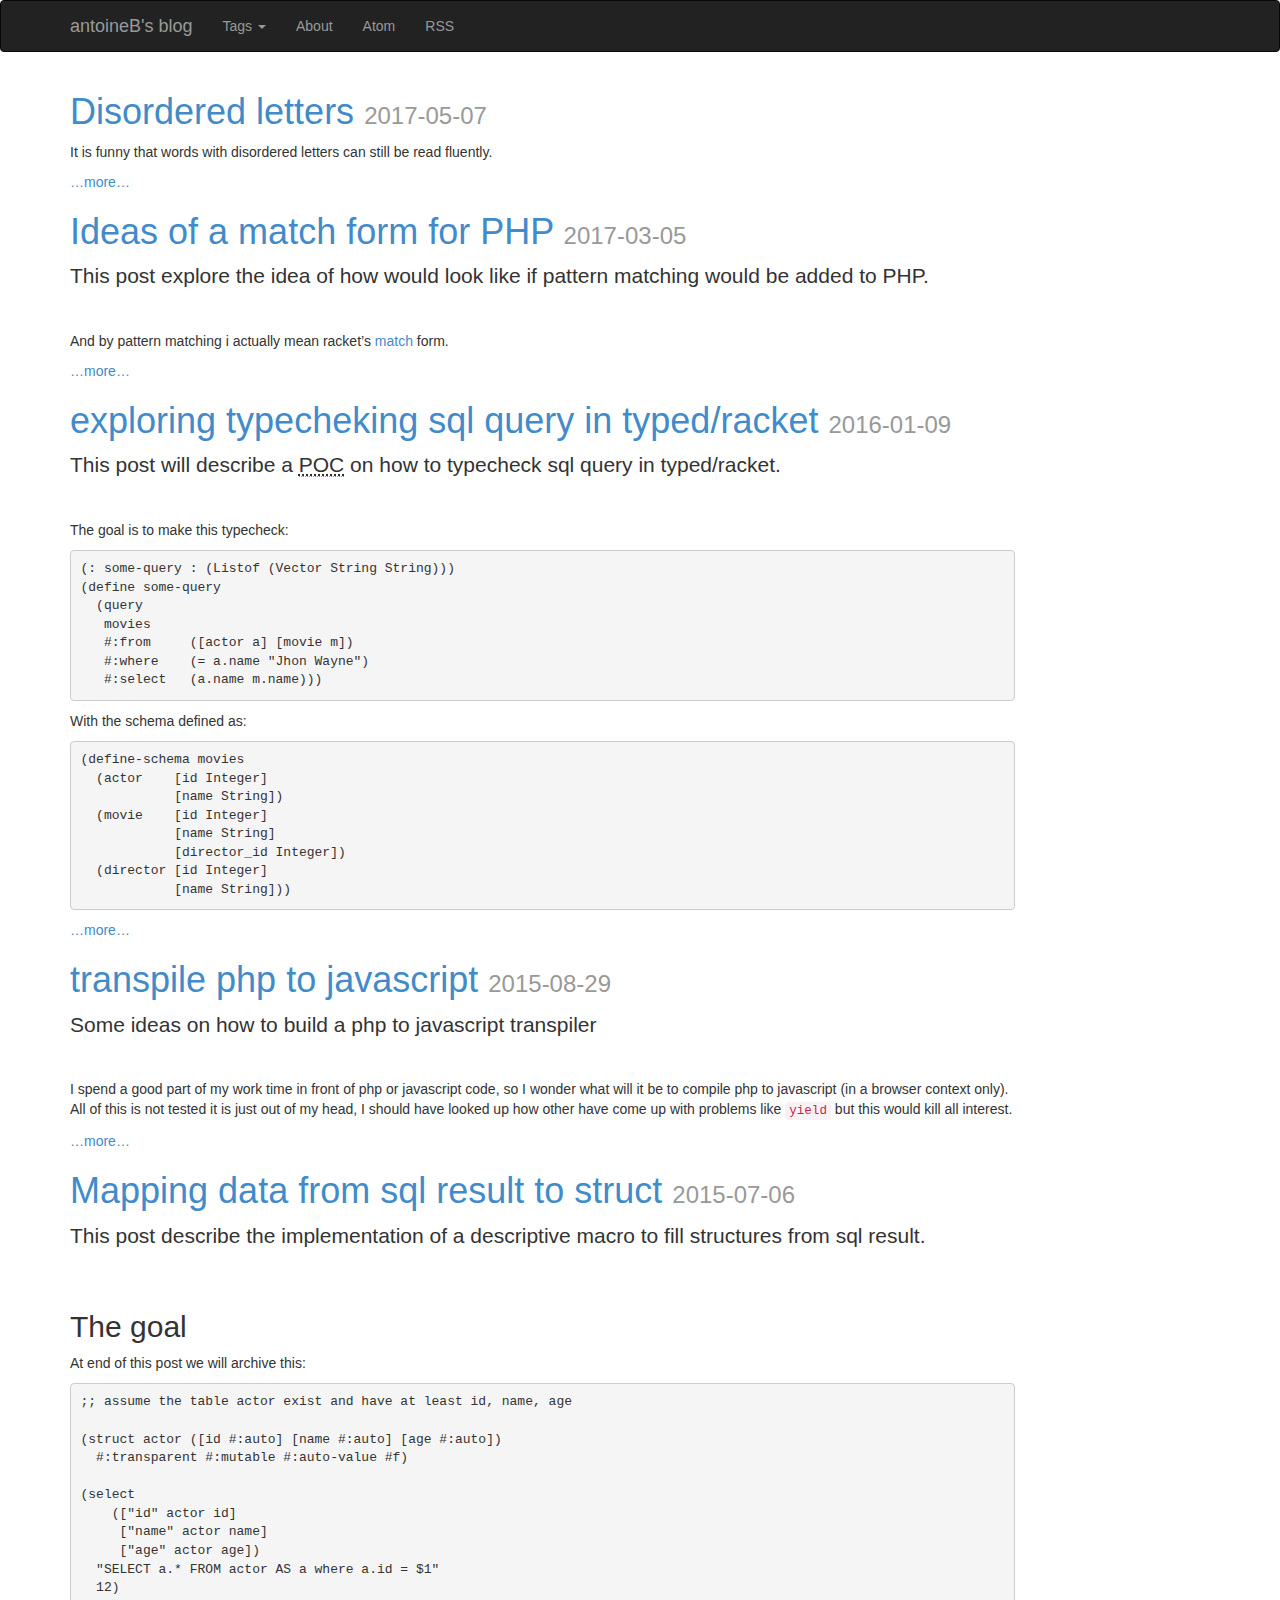
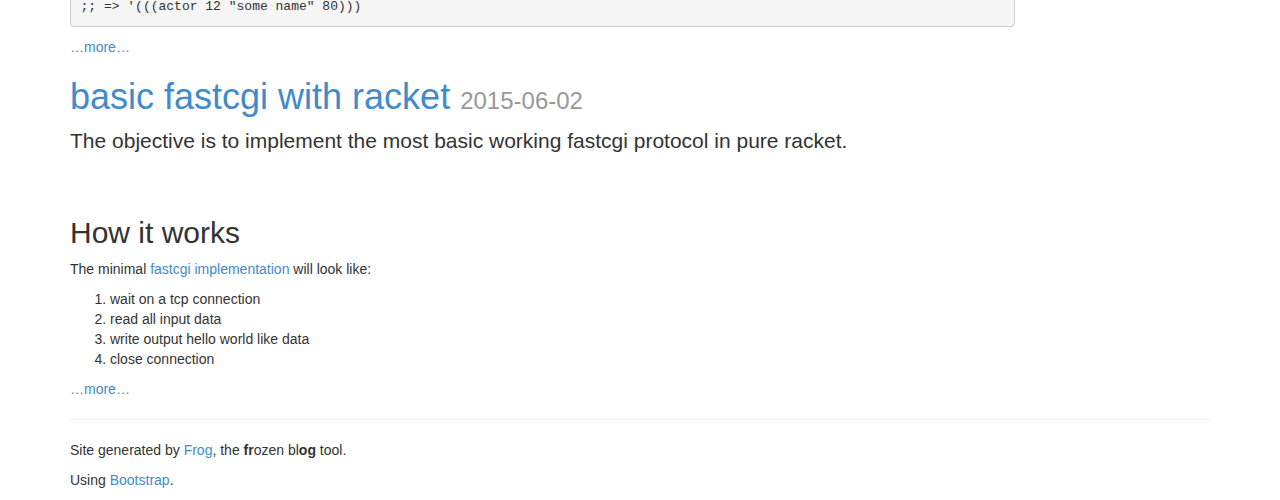
<file: index.html>
<!DOCTYPE html>
<html lang="en">
  <head>

    <meta charset="utf-8">
    <title>antoineB's blog</title>
    <meta name="description" content="antoineB's blog">
    <meta name="author"      content="antoine">
    <meta name="keywords"    content="php, all, language, racket, javascript">
    <meta name="viewport"    content="width=device-width, initial-scale=1.0">
    <link rel="icon"      href="/favicon.ico">
    <link rel="canonical" href="http://antoineB.github.io/index.html">


    <!-- CSS -->
    <link rel="stylesheet" type="text/css" href="/css/bootstrap.min.css">
    <link rel="stylesheet" type="text/css" href="/css/pygments.css">
    <!-- <link rel="stylesheet" type="text/css" href="/css/scribble.css"> -->
    <link rel="stylesheet" type="text/css" href="/css/custom.css">
    <!-- Feeds -->
    <link ref="alternate" type="application/atom+xml"
          href="/feeds/all.atom.xml" title="Atom Feed">
    <link ref="alternate" type="application/rss+xml"
          href="/feeds/all.rss.xml" title="RSS Feed">
  </head>
  <body>
    <!-- A standard Twitter Bootstrap nav bar -->
    <header class="navbar navbar-default navbar-inverse"
            role="banner">
      <div class="container">
        <div class="navbar-header">
          <button type="button"
                  class="navbar-toggle"
                  data-toggle="collapse"
                  data-target=".our-nav-collapse">
            <span class="icon-bar"></span>
            <span class="icon-bar"></span>
            <span class="icon-bar"></span>
          </button>
          <a href="/index.html" class="navbar-brand">antoineB's blog</a>
        </div>
        <div class="collapse navbar-collapse our-nav-collapse"
             role="navigation">
          <ul class="nav navbar-nav">

            <li class="dropdown">
              <a href="#" class="dropdown-toggle" data-toggle="dropdown">
                Tags <b class="caret"></b></a>
              <ul class="dropdown-menu">
                <li><a href="/index.html">All Posts</a></li>

<li><a href="/tags/javascript.html">javascript</a></li>

<li><a href="/tags/language.html">language</a></li>

<li><a href="/tags/php.html">php</a></li>

<li><a href="/tags/racket.html">racket</a></li>
              </ul>
            </li>
            <li>
              <a href="/About.html">About</a>
            </li> 
            <li><a href="/feeds/all.atom.xml">Atom</a></li>
            <li><a href="/feeds/all.rss.xml">RSS</a></li>
          </ul>
        </div>
      </div>
    </header>
    <div class="container">
      <div class="row">

        <!-- Main column -->
        <div id="content" class="col-md-10">





          <article>
  <header>
    <h1><a href='/blog/2017/05/07/disordered-letters/'>Disordered letters</a> <small>
<time datetime="2017-05-07" pubdate="true">2017-05-07</time></small></h1>
  </header>

<p>It is funny that words with disordered letters can still be read fluently.</p>
<footer class="read-more"><a href="/blog/2017/05/07/disordered-letters/">&hellip;more&hellip;</a></footer>
</article>
<article>
  <header>
    <h1><a href='/blog/2017/03/05/ideas-of-a-match-form-for-php/'>Ideas of a match form for PHP</a> <small>
<time datetime="2017-03-05" pubdate="true">2017-03-05</time></small></h1>
  </header>

<p class="lead">This post explore the idea of how would look like if pattern matching would be added to PHP.</p>

<br />

<p>And by pattern matching i actually mean racket&rsquo;s <a href="https://docs.racket-lang.org/reference/match.html?q=match#%28form._%28%28lib._racket%2Fmatch..rkt%29._match%29%29">match</a> form.</p>
<footer class="read-more"><a href="/blog/2017/03/05/ideas-of-a-match-form-for-php/">&hellip;more&hellip;</a></footer>
</article>
<article>
  <header>
    <h1><a href='/blog/2016/01/09/exploring-typecheking-sql-query-in-typed-racket/'>exploring typecheking sql query in typed/racket</a> <small>
<time datetime="2016-01-09" pubdate="true">2016-01-09</time></small></h1>
  </header>

<p class="lead">This post will describe a 
 <abbr title="Proof Of Concept">POC</abbr> on how to typecheck sql query in typed/racket.</p>

<br />

<p>The goal is to make this typecheck:</p>

<div class="brush: racket">
 <pre><code>(: some-query : (Listof (Vector String String)))
(define some-query
  (query
   movies
   #:from     ([actor a] [movie m])
   #:where    (= a.name "Jhon Wayne")
   #:select   (a.name m.name)))</code></pre></div>

<p>With the schema defined as:</p>

<div class="brush: racket">
 <pre><code>(define-schema movies
  (actor    [id Integer]
            [name String])
  (movie    [id Integer]
            [name String]
            [director_id Integer])
  (director [id Integer]
            [name String]))</code></pre></div>
<footer class="read-more"><a href="/blog/2016/01/09/exploring-typecheking-sql-query-in-typed-racket/">&hellip;more&hellip;</a></footer>
</article>
<article>
  <header>
    <h1><a href='/blog/2015/08/29/transpile-php-to-javascript/'>transpile php to javascript</a> <small>
<time datetime="2015-08-29" pubdate="true">2015-08-29</time></small></h1>
  </header>

<p class="lead">Some ideas on how to build a php to javascript transpiler</p>

<br />

<p>I spend a good part of my work time in front of php or javascript code, so I wonder what will it be to compile php to javascript (in a browser context only). All of this is not tested it is just out of my head, I should have looked up how other have come up with problems like <code>yield</code> but this would kill all interest.</p>
<footer class="read-more"><a href="/blog/2015/08/29/transpile-php-to-javascript/">&hellip;more&hellip;</a></footer>
</article>
<article>
  <header>
    <h1><a href='/blog/2015/07/06/mapping-data-from-sql-result-to-struct/'>Mapping data from sql result to struct</a> <small>
<time datetime="2015-07-06" pubdate="true">2015-07-06</time></small></h1>
  </header>

<p class="lead">This post describe the implementation of a descriptive macro to fill structures from sql result.</p>

<br />

<h2 id="the-goal">The goal</h2>

<p>At end of this post we will archive this:</p>

<div class="brush: racket">
 <pre><code>;; assume the table actor exist and have at least id, name, age

(struct actor ([id #:auto] [name #:auto] [age #:auto]) 
  #:transparent #:mutable #:auto-value #f)

(select
    (["id" actor id]
     ["name" actor name]
     ["age" actor age])
  "SELECT a.* FROM actor AS a where a.id = $1"
  12)
;; =&gt; '(((actor 12 "some name" 80)))</code></pre></div>
<footer class="read-more"><a href="/blog/2015/07/06/mapping-data-from-sql-result-to-struct/">&hellip;more&hellip;</a></footer>
</article>
<article>
  <header>
    <h1><a href='/blog/2015/06/02/basic-fastcgi-with-racket/'>basic fastcgi with racket</a> <small>
<time datetime="2015-06-02" pubdate="true">2015-06-02</time></small></h1>
  </header>

<p class="lead">The objective is to implement the most basic working fastcgi protocol in pure racket.</p>

<br />

<h2 id="how-it-works">How it works</h2>

<p>The minimal <a href="fastcgi.com/devkit/doc/fcgi-spec.html">fastcgi implementation</a> will look like:</p>

<ol>
 <li>wait on a tcp connection</li>
 <li>read all input data</li>
 <li>write output hello world like data</li>
 <li>close connection</li></ol>
<footer class="read-more"><a href="/blog/2015/06/02/basic-fastcgi-with-racket/">&hellip;more&hellip;</a></footer>
</article>
        </div>
      </div>
      <footer>
        <hr/>
        <p>Site generated
        by <a href="https://github.com/greghendershott/frog">Frog</a>,
        the <strong>fr</strong>ozen bl<strong>og</strong> tool.</p>
        <p>Using <a href="http://twitter.github.com/bootstrap/index.html">Bootstrap</a>.</p>
      </footer>
    </div>
    <!-- </body> JS -->
    <!-- <script type="text/javascript" src="//code.jquery.com/jquery.min.js"></script> -->
    <!-- <script type="text/javascript" src="/js/bootstrap.min.js"></script> -->
  </body>
</html>
</file>
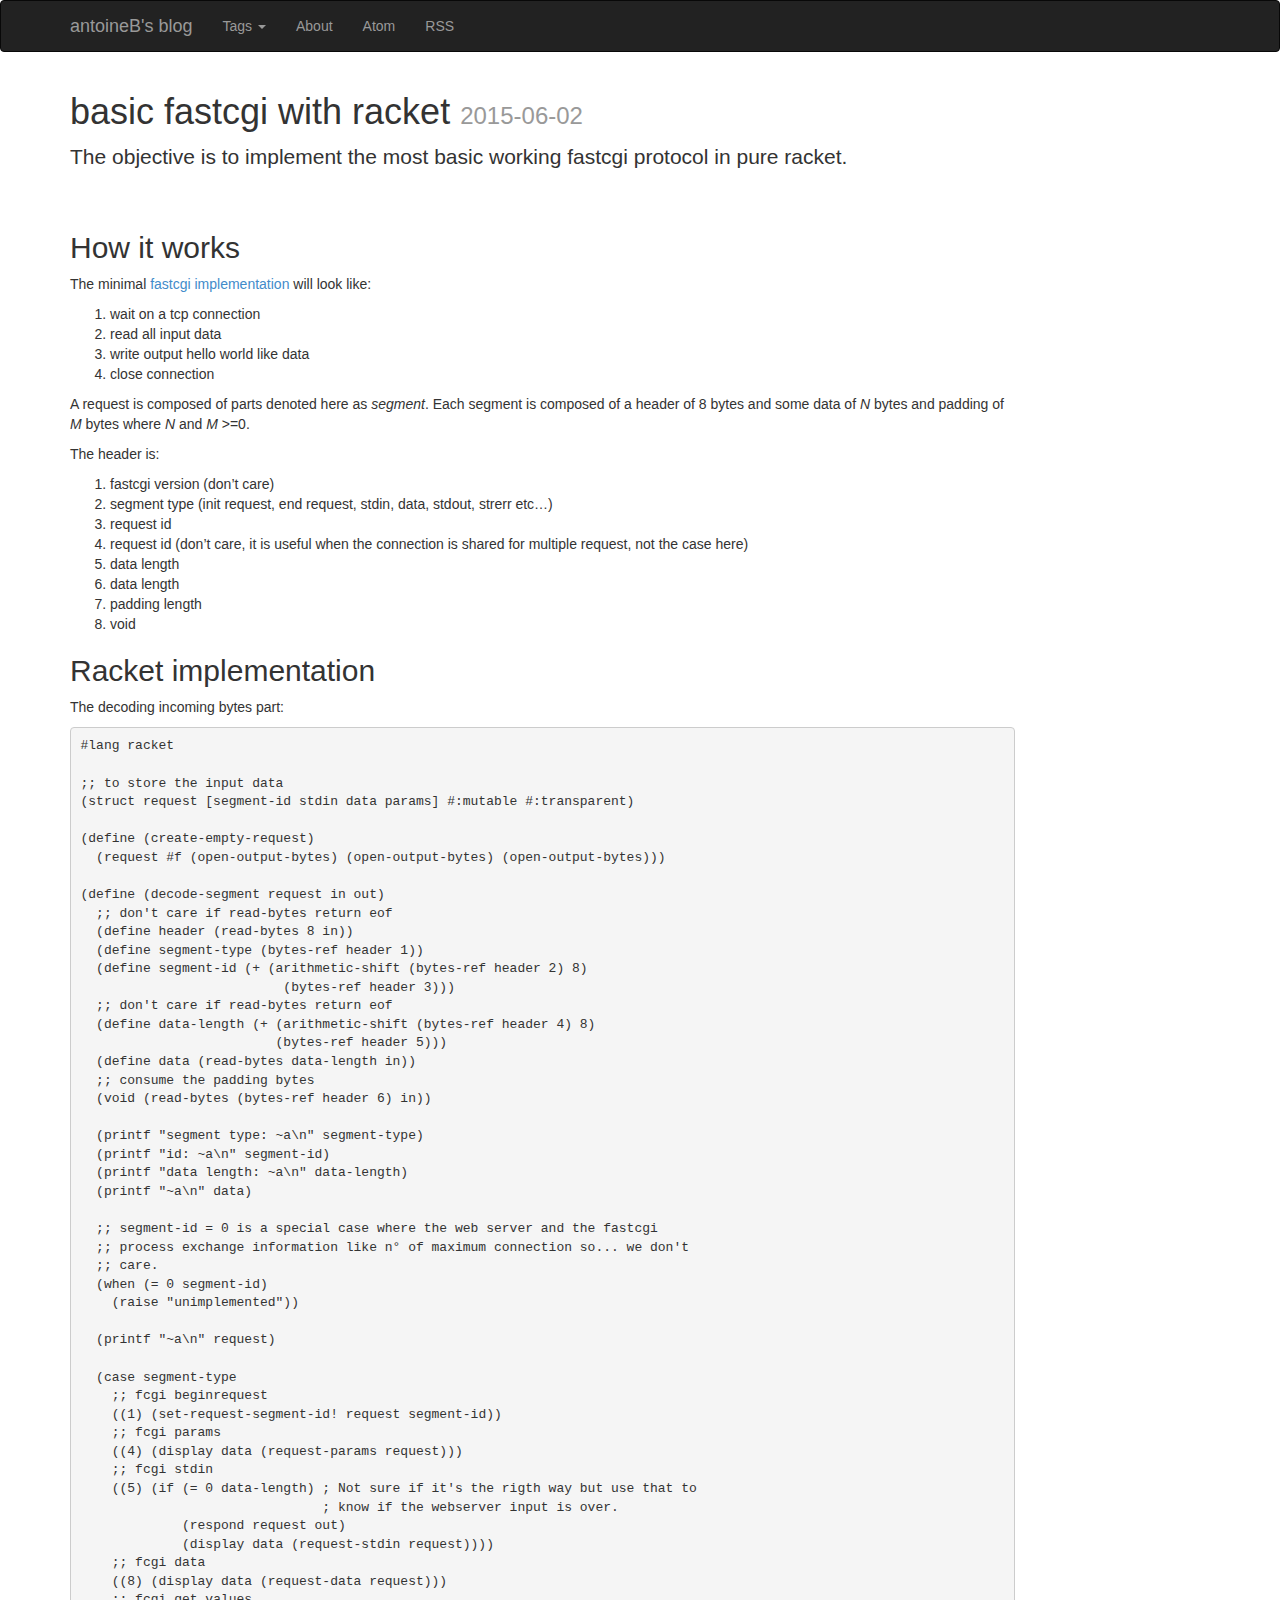
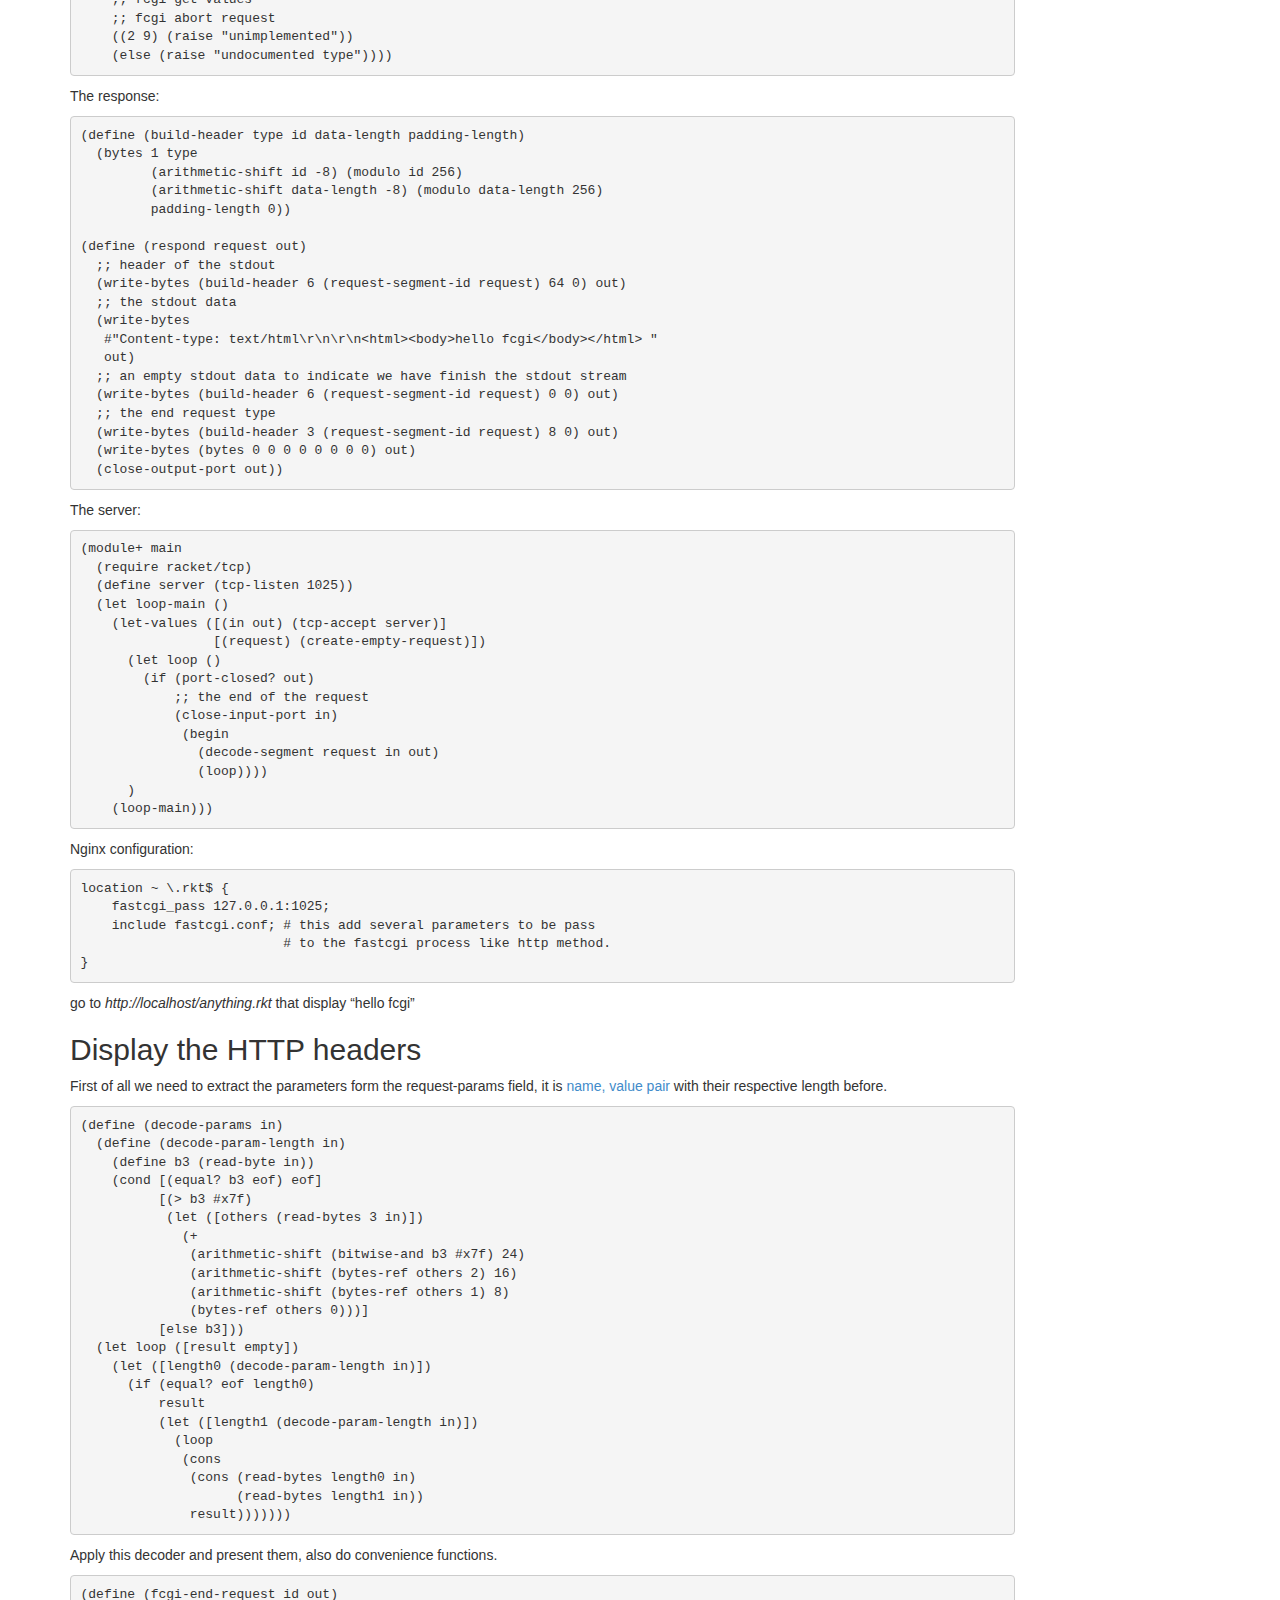
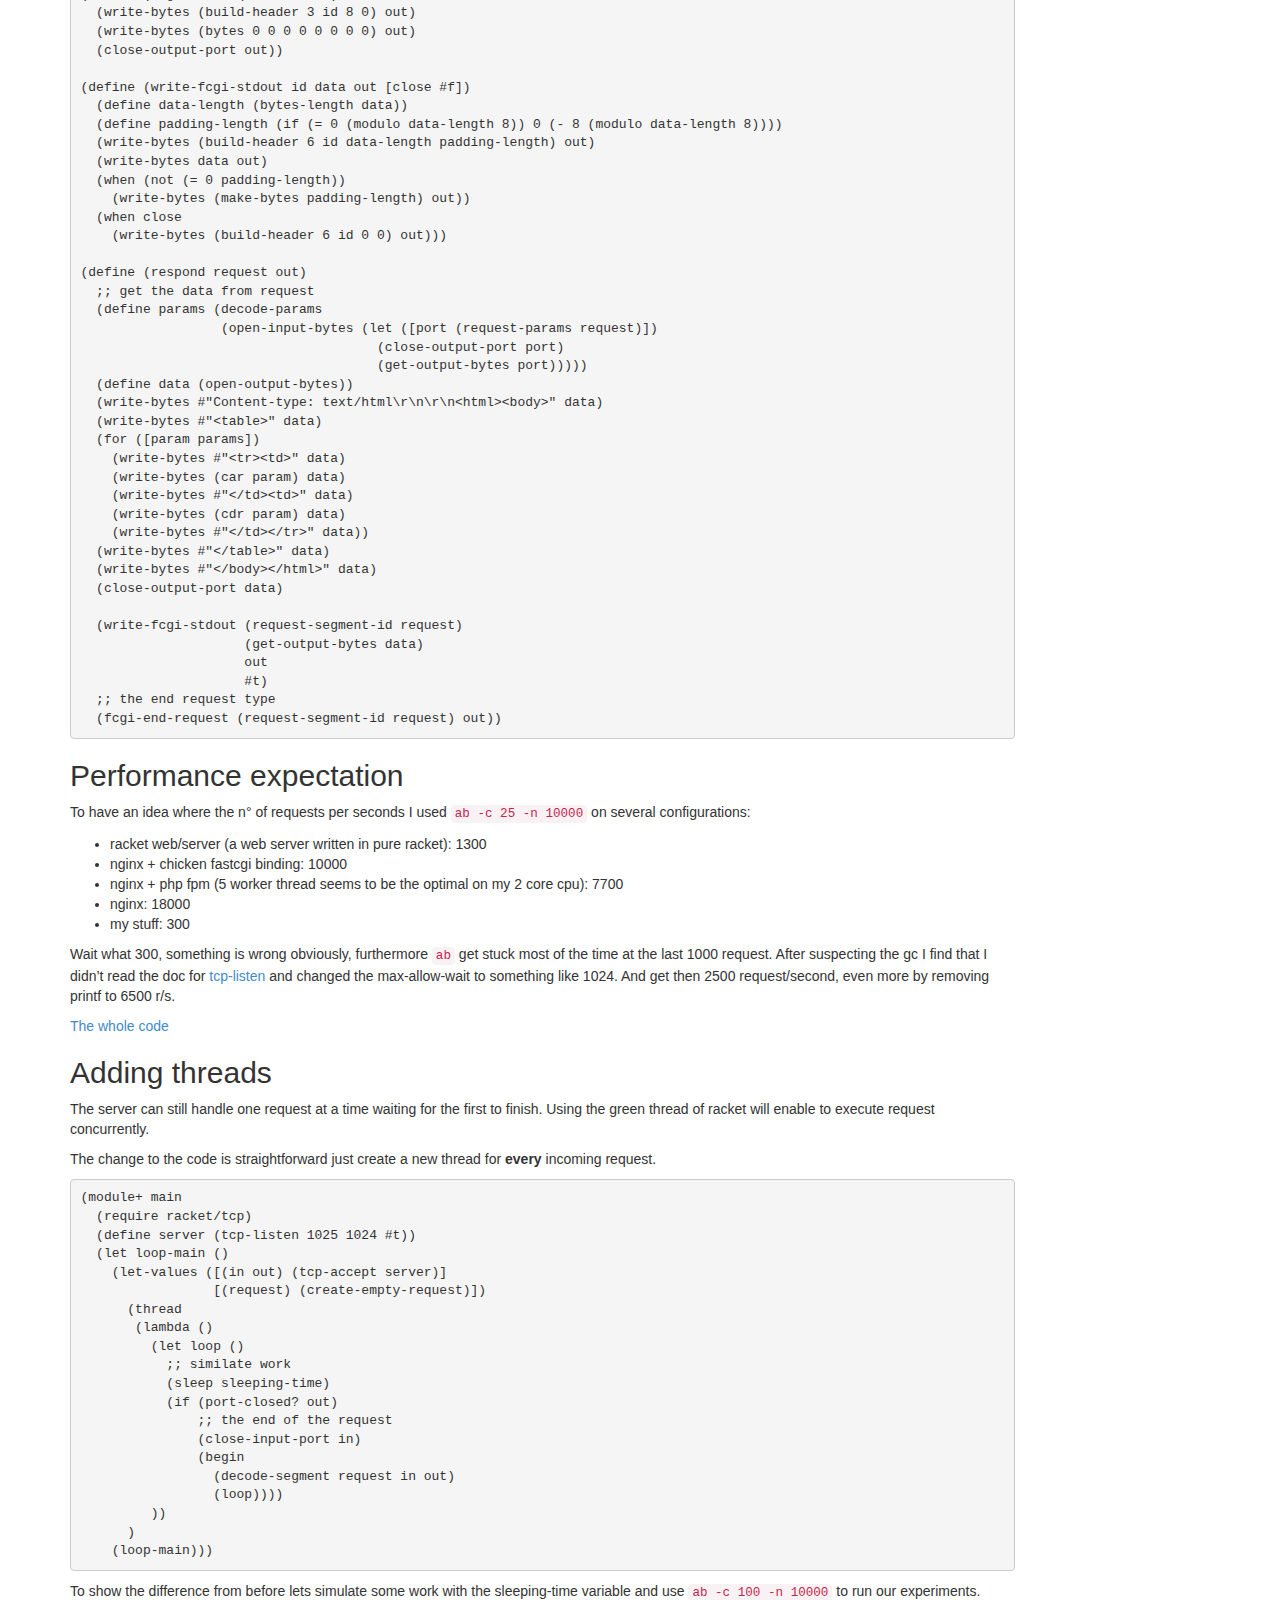
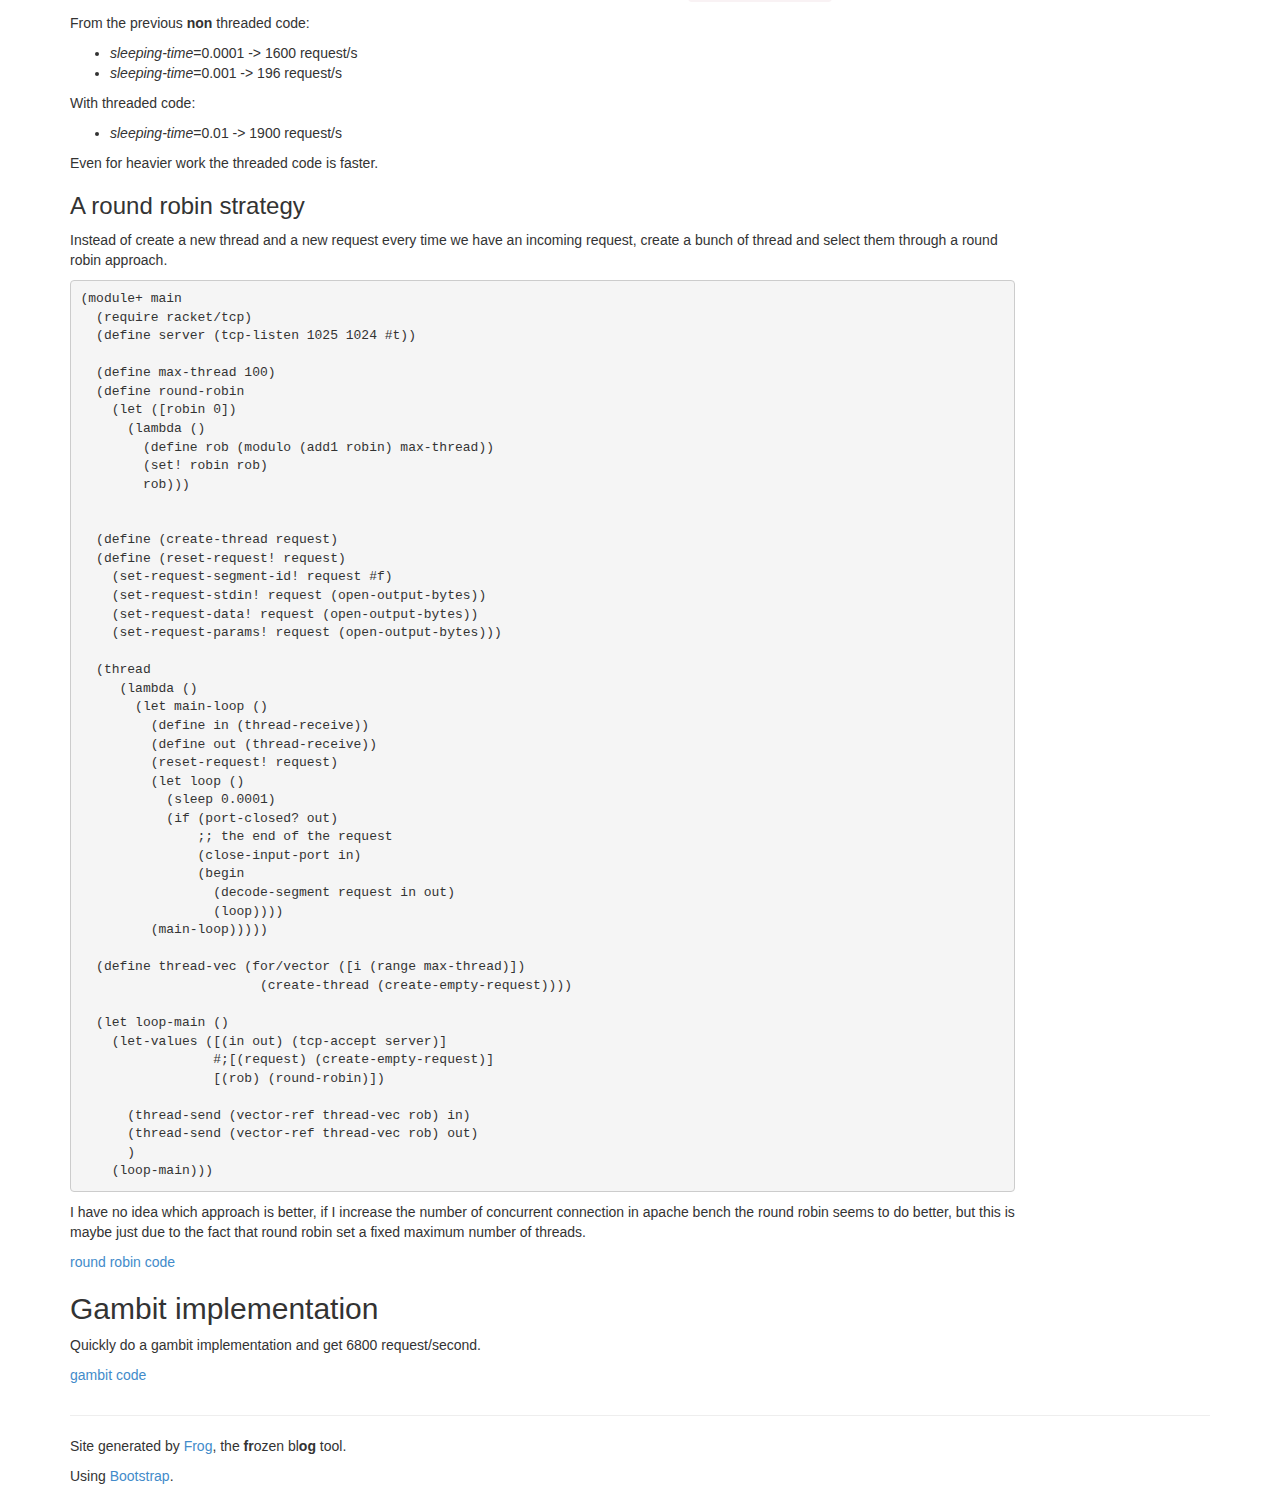
<file: blog/2015/06/02/basic-fastcgi-with-racket/index.html>
<!DOCTYPE html>
<html lang="en">
  <head>

    <meta charset="utf-8">
    <title>basic fastcgi with racket</title>
    <meta name="description" content="The objective is to implement the most basic working fastcgi protocol in pure racket.  How it works:  The minimal fastcgi implementation will look like:   wait on a tcp connection read all input data   write output hello world like data   close connection...">
    <meta name="author"      content="antoine">
    <meta name="keywords"    content="racket">
    <meta name="viewport"    content="width=device-width, initial-scale=1.0">
    <link rel="icon"      href="/favicon.ico">
    <link rel="canonical" href="http://antoineB.github.io/blog/2015/06/02/basic-fastcgi-with-racket/">

    <link rel="prev" href="/blog/2015/07/06/mapping-data-from-sql-result-to-struct/">
    <!-- CSS -->
    <link rel="stylesheet" type="text/css" href="/css/bootstrap.min.css">
    <link rel="stylesheet" type="text/css" href="/css/pygments.css">
    <!-- <link rel="stylesheet" type="text/css" href="/css/scribble.css"> -->
    <link rel="stylesheet" type="text/css" href="/css/custom.css">
    <!-- Feeds -->
    <link ref="alternate" type="application/atom+xml"
          href="/feeds/all.atom.xml" title="Atom Feed">
    <link ref="alternate" type="application/rss+xml"
          href="/feeds/all.rss.xml" title="RSS Feed">
  </head>
  <body>
    <!-- A standard Twitter Bootstrap nav bar -->
    <header class="navbar navbar-default navbar-inverse"
            role="banner">
      <div class="container">
        <div class="navbar-header">
          <button type="button"
                  class="navbar-toggle"
                  data-toggle="collapse"
                  data-target=".our-nav-collapse">
            <span class="icon-bar"></span>
            <span class="icon-bar"></span>
            <span class="icon-bar"></span>
          </button>
          <a href="/index.html" class="navbar-brand">antoineB's blog</a>
        </div>
        <div class="collapse navbar-collapse our-nav-collapse"
             role="navigation">
          <ul class="nav navbar-nav">

            <li class="dropdown">
              <a href="#" class="dropdown-toggle" data-toggle="dropdown">
                Tags <b class="caret"></b></a>
              <ul class="dropdown-menu">
                <li><a href="/index.html">All Posts</a></li>

<li><a href="/tags/javascript.html">javascript</a></li>

<li><a href="/tags/language.html">language</a></li>

<li><a href="/tags/php.html">php</a></li>

<li><a href="/tags/racket.html">racket</a></li>
              </ul>
            </li>
            <li>
              <a href="/About.html">About</a>
            </li> 
            <li><a href="/feeds/all.atom.xml">Atom</a></li>
            <li><a href="/feeds/all.rss.xml">RSS</a></li>
          </ul>
        </div>
      </div>
    </header>
    <div class="container">
      <div class="row">

        <!-- Main column -->
        <div id="content" class="col-md-10">





          <article class="hentry">
  <header>
    <h1><span class="entry-title">basic fastcgi with racket</span> <small>
<time datetime="2015-06-02" pubdate="true">2015-06-02</time></small></h1>
  </header>
   <div class="entry-content">

<p class="lead">The objective is to implement the most basic working fastcgi protocol in pure racket.</p>

<br />

<h2 id="how-it-works">How it works</h2>

<p>The minimal <a href="fastcgi.com/devkit/doc/fcgi-spec.html">fastcgi implementation</a> will look like:</p>

<ol>
 <li>wait on a tcp connection</li>
 <li>read all input data</li>
 <li>write output hello world like data</li>
 <li>close connection</li></ol>
<!-- more-->

<p>A request is composed of parts denoted here as <em>segment</em>. Each segment is composed of a header of 8 bytes and some data of 
 <var>N</var> bytes and padding of 
 <var>M</var> bytes where 
 <var>N</var> and 
 <var>M</var> &gt;=0.</p>

<p>The header is:</p>

<ol>
 <li>fastcgi version (don&rsquo;t care)</li>
 <li>segment type (init request, end request, stdin, data, stdout, strerr etc&hellip;)</li>
 <li>request id</li>
 <li>request id (don&rsquo;t care, it is useful when the connection is shared for multiple request, not the case here)</li>
 <li>data length</li>
 <li>data length</li>
 <li>padding length</li>
 <li>void</li></ol>

<h2 id="racket-implementation">Racket implementation</h2>

<p>The decoding incoming bytes part:</p>

<div class="brush: racket">
 <pre><code>#lang racket

;; to store the input data
(struct request [segment-id stdin data params] #:mutable #:transparent)

(define (create-empty-request)
  (request #f (open-output-bytes) (open-output-bytes) (open-output-bytes)))

(define (decode-segment request in out)
  ;; don't care if read-bytes return eof
  (define header (read-bytes 8 in))
  (define segment-type (bytes-ref header 1))
  (define segment-id (+ (arithmetic-shift (bytes-ref header 2) 8)
                          (bytes-ref header 3)))
  ;; don't care if read-bytes return eof
  (define data-length (+ (arithmetic-shift (bytes-ref header 4) 8)
                         (bytes-ref header 5)))
  (define data (read-bytes data-length in))
  ;; consume the padding bytes
  (void (read-bytes (bytes-ref header 6) in))

  (printf "segment type: ~a\n" segment-type)
  (printf "id: ~a\n" segment-id)
  (printf "data length: ~a\n" data-length)
  (printf "~a\n" data)

  ;; segment-id = 0 is a special case where the web server and the fastcgi
  ;; process exchange information like n° of maximum connection so... we don't
  ;; care.
  (when (= 0 segment-id)
    (raise "unimplemented"))

  (printf "~a\n" request)

  (case segment-type
    ;; fcgi beginrequest
    ((1) (set-request-segment-id! request segment-id))
    ;; fcgi params
    ((4) (display data (request-params request)))
    ;; fcgi stdin
    ((5) (if (= 0 data-length) ; Not sure if it's the rigth way but use that to
                               ; know if the webserver input is over.
             (respond request out)
             (display data (request-stdin request))))
    ;; fcgi data
    ((8) (display data (request-data request)))
    ;; fcgi get values
    ;; fcgi abort request
    ((2 9) (raise "unimplemented"))
    (else (raise "undocumented type"))))</code></pre></div>

<p>The response:</p>

<div class="brush: racket">
 <pre><code>(define (build-header type id data-length padding-length)
  (bytes 1 type
         (arithmetic-shift id -8) (modulo id 256)
         (arithmetic-shift data-length -8) (modulo data-length 256)
         padding-length 0))

(define (respond request out)
  ;; header of the stdout
  (write-bytes (build-header 6 (request-segment-id request) 64 0) out)
  ;; the stdout data
  (write-bytes
   #"Content-type: text/html\r\n\r\n&lt;html&gt;&lt;body&gt;hello fcgi&lt;/body&gt;&lt;/html&gt; "
   out)
  ;; an empty stdout data to indicate we have finish the stdout stream
  (write-bytes (build-header 6 (request-segment-id request) 0 0) out)
  ;; the end request type
  (write-bytes (build-header 3 (request-segment-id request) 8 0) out)
  (write-bytes (bytes 0 0 0 0 0 0 0 0) out)
  (close-output-port out))</code></pre></div>

<p>The server:</p>

<div class="brush: racket">
 <pre><code>(module+ main
  (require racket/tcp)
  (define server (tcp-listen 1025))
  (let loop-main ()
    (let-values ([(in out) (tcp-accept server)]
                 [(request) (create-empty-request)])
      (let loop ()
        (if (port-closed? out)
            ;; the end of the request
            (close-input-port in)
             (begin
               (decode-segment request in out)
               (loop))))
      )
    (loop-main)))</code></pre></div>

<p>Nginx configuration:</p>

<div class="brush: nginx">
 <pre><code>location ~ \.rkt$ {
    fastcgi_pass 127.0.0.1:1025;
    include fastcgi.conf; # this add several parameters to be pass
                          # to the fastcgi process like http method.
}</code></pre></div>

<p>go to <em>http://localhost/anything.rkt</em> that display &ldquo;hello fcgi&rdquo;</p>

<h2 id="display-the-http-headers">Display the HTTP headers</h2>

<p>First of all we need to extract the parameters form the request-params field, it is <a href="http://www.fastcgi.com/devkit/doc/fcgi-spec.html#S3.4">name, value pair</a> with their respective length before.</p>

<div class="brush: racket">
 <pre><code>(define (decode-params in)
  (define (decode-param-length in)
    (define b3 (read-byte in))
    (cond [(equal? b3 eof) eof]
          [(&gt; b3 #x7f)
           (let ([others (read-bytes 3 in)])
             (+
              (arithmetic-shift (bitwise-and b3 #x7f) 24)
              (arithmetic-shift (bytes-ref others 2) 16)
              (arithmetic-shift (bytes-ref others 1) 8)
              (bytes-ref others 0)))]
          [else b3]))
  (let loop ([result empty])
    (let ([length0 (decode-param-length in)])
      (if (equal? eof length0)
          result
          (let ([length1 (decode-param-length in)])
            (loop
             (cons
              (cons (read-bytes length0 in)
                    (read-bytes length1 in))
              result)))))))</code></pre></div>

<p>Apply this decoder and present them, also do convenience functions.</p>

<div class="brush: racket">
 <pre><code>(define (fcgi-end-request id out)
  (write-bytes (build-header 3 id 8 0) out)
  (write-bytes (bytes 0 0 0 0 0 0 0 0) out)
  (close-output-port out))

(define (write-fcgi-stdout id data out [close #f])
  (define data-length (bytes-length data))
  (define padding-length (if (= 0 (modulo data-length 8)) 0 (- 8 (modulo data-length 8))))
  (write-bytes (build-header 6 id data-length padding-length) out)
  (write-bytes data out)
  (when (not (= 0 padding-length))
    (write-bytes (make-bytes padding-length) out))
  (when close
    (write-bytes (build-header 6 id 0 0) out)))

(define (respond request out)
  ;; get the data from request
  (define params (decode-params
                  (open-input-bytes (let ([port (request-params request)])
                                      (close-output-port port)
                                      (get-output-bytes port)))))
  (define data (open-output-bytes))
  (write-bytes #"Content-type: text/html\r\n\r\n&lt;html&gt;&lt;body&gt;" data)
  (write-bytes #"&lt;table&gt;" data)
  (for ([param params])
    (write-bytes #"&lt;tr&gt;&lt;td&gt;" data)
    (write-bytes (car param) data)
    (write-bytes #"&lt;/td&gt;&lt;td&gt;" data)
    (write-bytes (cdr param) data)
    (write-bytes #"&lt;/td&gt;&lt;/tr&gt;" data))
  (write-bytes #"&lt;/table&gt;" data)
  (write-bytes #"&lt;/body&gt;&lt;/html&gt;" data)
  (close-output-port data)

  (write-fcgi-stdout (request-segment-id request)
                     (get-output-bytes data)
                     out
                     #t)
  ;; the end request type
  (fcgi-end-request (request-segment-id request) out))</code></pre></div>

<h2 id="performance-expectation">Performance expectation</h2>

<p>To have an idea where the n° of requests per seconds I used <code>ab -c 25 -n 10000</code> on several configurations:</p>

<ul>
 <li>racket web/server (a web server written in pure racket): 1300</li>
 <li>nginx + chicken fastcgi binding: 10000</li>
 <li>nginx + php fpm (5 worker thread seems to be the optimal on my 2 core cpu): 7700</li>
 <li>nginx: 18000</li>
 <li>my stuff: 300</li></ul>

<p>Wait what 300, something is wrong obviously, furthermore <code>ab</code> get stuck most of the time at the last 1000 request. After suspecting the gc I find that I didn&rsquo;t read the doc for <a href="http://docs.racket-lang.org/reference/tcp.html?q=tcp-liste#%28def._%28%28lib._racket%2Ftcp..rkt%29._tcp-listen%29%29">tcp-listen</a> and changed the max-allow-wait to something like 1024. And get then 2500 request/second, even more by removing printf to 6500 r/s.</p>

<p><a href="/code/fastcgi.rkt">The whole code</a></p>

<h2 id="adding-threads">Adding threads</h2>

<p>The server can still handle one request at a time waiting for the first to finish. Using the green thread of racket will enable to execute request concurrently.</p>

<p>The change to the code is straightforward just create a new thread for <strong>every</strong> incoming request.</p>

<div class="brush: racket">
 <pre><code>(module+ main
  (require racket/tcp)
  (define server (tcp-listen 1025 1024 #t))
  (let loop-main ()
    (let-values ([(in out) (tcp-accept server)]
                 [(request) (create-empty-request)])
      (thread
       (lambda ()
         (let loop ()
           ;; similate work
           (sleep sleeping-time)
           (if (port-closed? out)
               ;; the end of the request
               (close-input-port in)
               (begin
                 (decode-segment request in out)
                 (loop))))
         ))
      )
    (loop-main)))</code></pre></div>

<p>To show the difference from before lets simulate some work with the sleeping-time variable and use <code>ab -c 100 -n 10000</code> to run our experiments.</p>

<p>From the previous <strong>non</strong> threaded code:</p>

<ul>
 <li>
  <var>sleeping-time</var>=0.0001 -&gt; 1600 request/s</li>
 <li>
  <var>sleeping-time</var>=0.001 -&gt; 196 request/s</li></ul>

<p>With threaded code:</p>

<ul>
 <li>
  <var>sleeping-time</var>=0.01 -&gt; 1900 request/s</li></ul>

<p>Even for heavier work the threaded code is faster.</p>

<h3 id="a-round-robin-strategy">A round robin strategy</h3>

<p>Instead of create a new thread and a new request every time we have an incoming request, create a bunch of thread and select them through a round robin approach.</p>

<div class="brush: racket">
 <pre><code>(module+ main
  (require racket/tcp)
  (define server (tcp-listen 1025 1024 #t))

  (define max-thread 100)
  (define round-robin
    (let ([robin 0])
      (lambda ()
        (define rob (modulo (add1 robin) max-thread))
        (set! robin rob)
        rob)))


  (define (create-thread request)
  (define (reset-request! request)
    (set-request-segment-id! request #f)
    (set-request-stdin! request (open-output-bytes))
    (set-request-data! request (open-output-bytes))
    (set-request-params! request (open-output-bytes)))

  (thread
     (lambda ()
       (let main-loop ()
         (define in (thread-receive))
         (define out (thread-receive))
         (reset-request! request)
         (let loop ()
           (sleep 0.0001)
           (if (port-closed? out)
               ;; the end of the request
               (close-input-port in)
               (begin
                 (decode-segment request in out)
                 (loop))))
         (main-loop)))))

  (define thread-vec (for/vector ([i (range max-thread)])
                       (create-thread (create-empty-request))))

  (let loop-main ()
    (let-values ([(in out) (tcp-accept server)]
                 #;[(request) (create-empty-request)]
                 [(rob) (round-robin)])

      (thread-send (vector-ref thread-vec rob) in)
      (thread-send (vector-ref thread-vec rob) out)
      )
    (loop-main)))</code></pre></div>

<p>I have no idea which approach is better, if I increase the number of concurrent connection in apache bench the round robin seems to do better, but this is maybe just due to the fact that round robin set a fixed maximum number of threads.</p>

<p><a href="/code/fastcgi-robin.rkt">round robin code</a></p>

<h2 id="gambit-implementation">Gambit implementation</h2>

<p>Quickly do a gambit implementation and get 6800 request/second.</p>

<p><a href="/code/fastcgi-gambit.scm">gambit code</a></p>
   </div>
   <footer>
  </footer>
</article>
        </div>
      </div>
      <footer>
        <hr/>
        <p>Site generated
        by <a href="https://github.com/greghendershott/frog">Frog</a>,
        the <strong>fr</strong>ozen bl<strong>og</strong> tool.</p>
        <p>Using <a href="http://twitter.github.com/bootstrap/index.html">Bootstrap</a>.</p>
      </footer>
    </div>
    <!-- </body> JS -->
    <!-- <script type="text/javascript" src="//code.jquery.com/jquery.min.js"></script> -->
    <!-- <script type="text/javascript" src="/js/bootstrap.min.js"></script> -->
  </body>
</html>
</file>
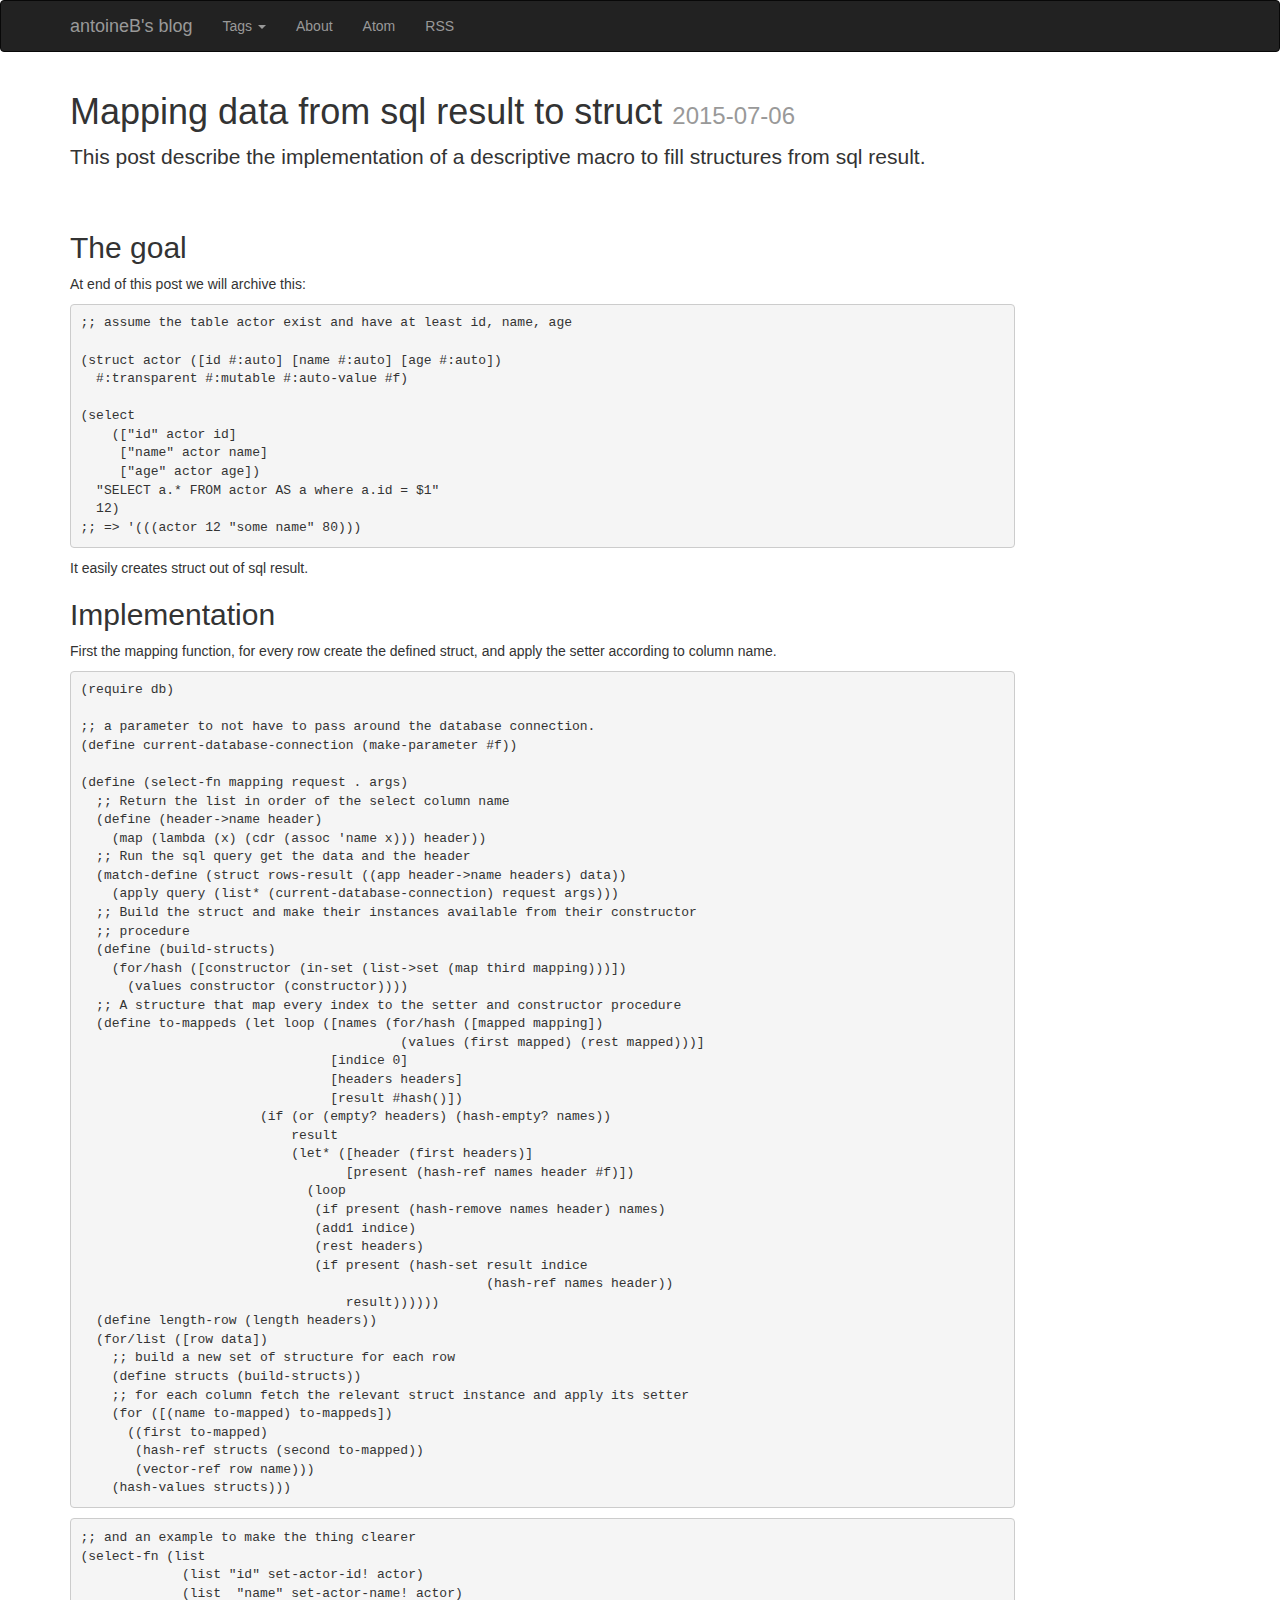
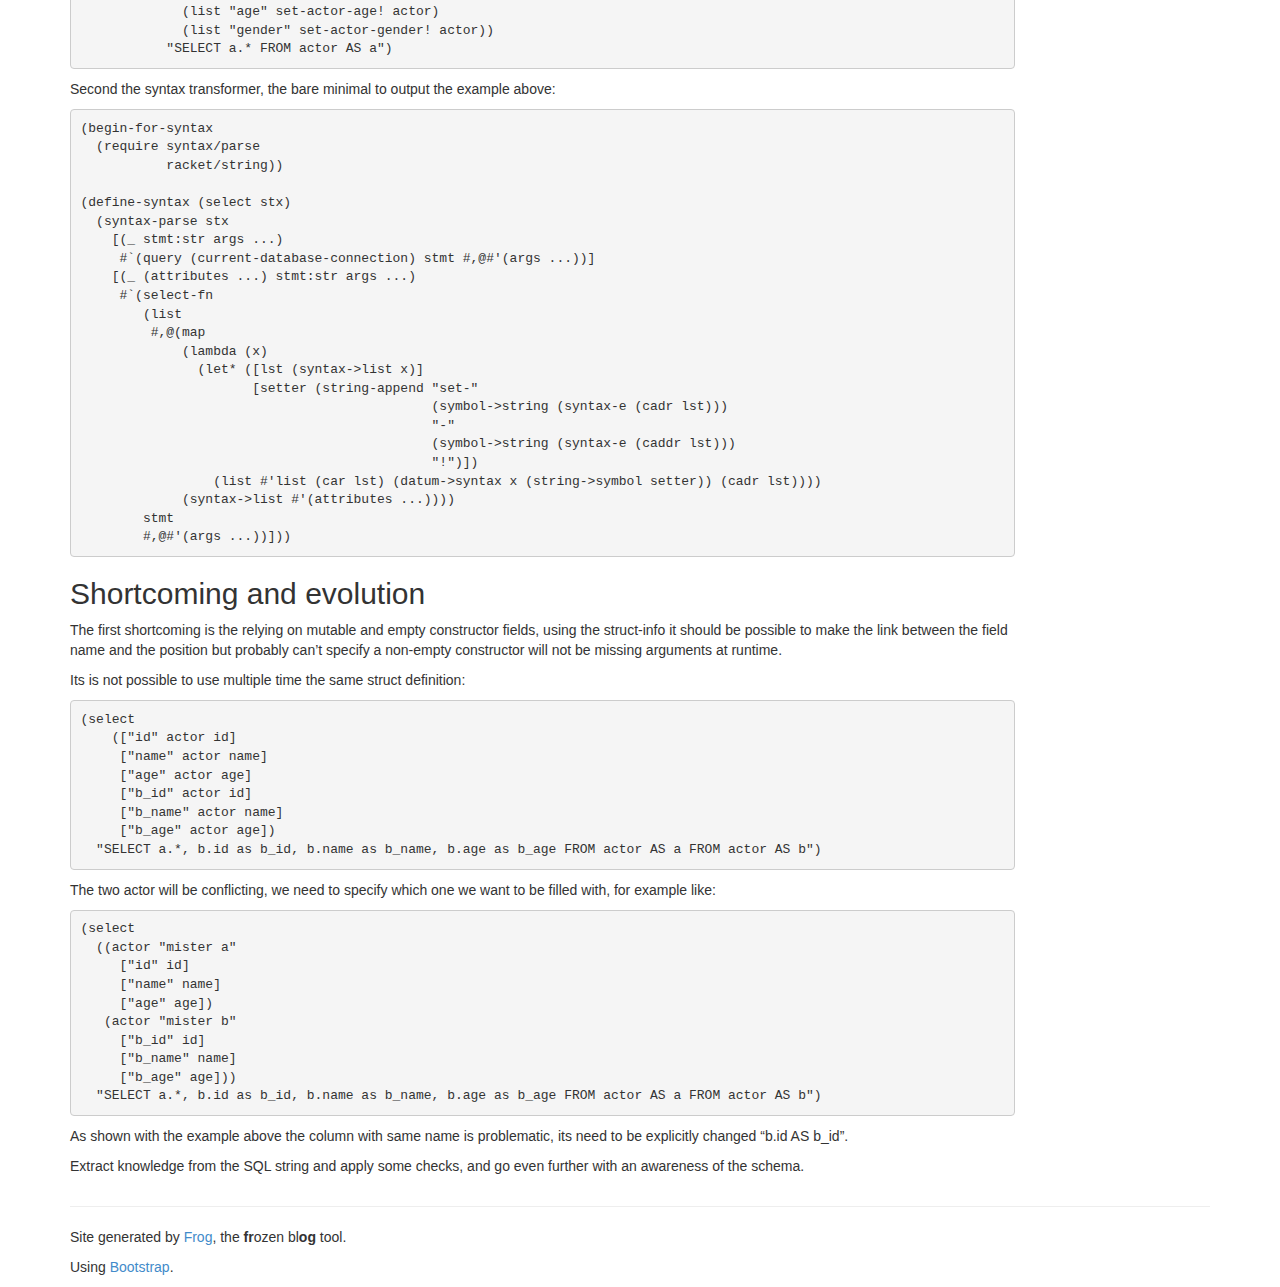
<file: blog/2015/07/06/mapping-data-from-sql-result-to-struct/index.html>
<!DOCTYPE html>
<html lang="en">
  <head>

    <meta charset="utf-8">
    <title>Mapping data from sql result to struct</title>
    <meta name="description" content="This post describe the implementation of a descriptive macro to fill structures from sql result.  The goal:  At end of this post we will archive this:   `;; assume the table actor exist and have at least id, name, age (struct actor ([id #:auto] [name #:au...">
    <meta name="author"      content="antoine">
    <meta name="keywords"    content="racket">
    <meta name="viewport"    content="width=device-width, initial-scale=1.0">
    <link rel="icon"      href="/favicon.ico">
    <link rel="canonical" href="http://antoineB.github.io/blog/2015/07/06/mapping-data-from-sql-result-to-struct/">
    <link rel="next" href="/blog/2015/06/02/basic-fastcgi-with-racket/">
    <link rel="prev" href="/blog/2015/08/29/transpile-php-to-javascript/">
    <!-- CSS -->
    <link rel="stylesheet" type="text/css" href="/css/bootstrap.min.css">
    <link rel="stylesheet" type="text/css" href="/css/pygments.css">
    <!-- <link rel="stylesheet" type="text/css" href="/css/scribble.css"> -->
    <link rel="stylesheet" type="text/css" href="/css/custom.css">
    <!-- Feeds -->
    <link ref="alternate" type="application/atom+xml"
          href="/feeds/all.atom.xml" title="Atom Feed">
    <link ref="alternate" type="application/rss+xml"
          href="/feeds/all.rss.xml" title="RSS Feed">
  </head>
  <body>
    <!-- A standard Twitter Bootstrap nav bar -->
    <header class="navbar navbar-default navbar-inverse"
            role="banner">
      <div class="container">
        <div class="navbar-header">
          <button type="button"
                  class="navbar-toggle"
                  data-toggle="collapse"
                  data-target=".our-nav-collapse">
            <span class="icon-bar"></span>
            <span class="icon-bar"></span>
            <span class="icon-bar"></span>
          </button>
          <a href="/index.html" class="navbar-brand">antoineB's blog</a>
        </div>
        <div class="collapse navbar-collapse our-nav-collapse"
             role="navigation">
          <ul class="nav navbar-nav">

            <li class="dropdown">
              <a href="#" class="dropdown-toggle" data-toggle="dropdown">
                Tags <b class="caret"></b></a>
              <ul class="dropdown-menu">
                <li><a href="/index.html">All Posts</a></li>

<li><a href="/tags/javascript.html">javascript</a></li>

<li><a href="/tags/language.html">language</a></li>

<li><a href="/tags/php.html">php</a></li>

<li><a href="/tags/racket.html">racket</a></li>
              </ul>
            </li>
            <li>
              <a href="/About.html">About</a>
            </li> 
            <li><a href="/feeds/all.atom.xml">Atom</a></li>
            <li><a href="/feeds/all.rss.xml">RSS</a></li>
          </ul>
        </div>
      </div>
    </header>
    <div class="container">
      <div class="row">

        <!-- Main column -->
        <div id="content" class="col-md-10">





          <article class="hentry">
  <header>
    <h1><span class="entry-title">Mapping data from sql result to struct</span> <small>
<time datetime="2015-07-06" pubdate="true">2015-07-06</time></small></h1>
  </header>
   <div class="entry-content">

<p class="lead">This post describe the implementation of a descriptive macro to fill structures from sql result.</p>

<br />

<h2 id="the-goal">The goal</h2>

<p>At end of this post we will archive this:</p>

<div class="brush: racket">
 <pre><code>;; assume the table actor exist and have at least id, name, age

(struct actor ([id #:auto] [name #:auto] [age #:auto]) 
  #:transparent #:mutable #:auto-value #f)

(select
    (["id" actor id]
     ["name" actor name]
     ["age" actor age])
  "SELECT a.* FROM actor AS a where a.id = $1"
  12)
;; =&gt; '(((actor 12 "some name" 80)))</code></pre></div>
<!-- more-->

<p>It easily creates struct out of sql result.</p>

<h2 id="implementation">Implementation</h2>

<p>First the mapping function, for every row create the defined struct, and apply the setter according to column name.</p>

<div class="brush: racket">
 <pre><code>(require db)

;; a parameter to not have to pass around the database connection.
(define current-database-connection (make-parameter #f))

(define (select-fn mapping request . args)
  ;; Return the list in order of the select column name
  (define (header-&gt;name header)
    (map (lambda (x) (cdr (assoc 'name x))) header))
  ;; Run the sql query get the data and the header
  (match-define (struct rows-result ((app header-&gt;name headers) data))
    (apply query (list* (current-database-connection) request args)))
  ;; Build the struct and make their instances available from their constructor
  ;; procedure
  (define (build-structs)
    (for/hash ([constructor (in-set (list-&gt;set (map third mapping)))])
      (values constructor (constructor))))
  ;; A structure that map every index to the setter and constructor procedure
  (define to-mappeds (let loop ([names (for/hash ([mapped mapping])
                                         (values (first mapped) (rest mapped)))]
                                [indice 0]
                                [headers headers]
                                [result #hash()])
                       (if (or (empty? headers) (hash-empty? names))
                           result
                           (let* ([header (first headers)]
                                  [present (hash-ref names header #f)])
                             (loop
                              (if present (hash-remove names header) names)
                              (add1 indice)
                              (rest headers)
                              (if present (hash-set result indice
                                                    (hash-ref names header))
                                  result))))))
  (define length-row (length headers))
  (for/list ([row data])
    ;; build a new set of structure for each row
    (define structs (build-structs))
    ;; for each column fetch the relevant struct instance and apply its setter
    (for ([(name to-mapped) to-mappeds])
      ((first to-mapped)
       (hash-ref structs (second to-mapped))
       (vector-ref row name)))
    (hash-values structs)))</code></pre></div>

<div class="brush: racket">
 <pre><code>;; and an example to make the thing clearer
(select-fn (list
             (list "id" set-actor-id! actor)
             (list  "name" set-actor-name! actor)
             (list "age" set-actor-age! actor)
             (list "gender" set-actor-gender! actor))
           "SELECT a.* FROM actor AS a")</code></pre></div>

<p>Second the syntax transformer, the bare minimal to output the example above:</p>

<div class="brush: racket">
 <pre><code>(begin-for-syntax
  (require syntax/parse
           racket/string))

(define-syntax (select stx)
  (syntax-parse stx
    [(_ stmt:str args ...)
     #`(query (current-database-connection) stmt #,@#'(args ...))]
    [(_ (attributes ...) stmt:str args ...)
     #`(select-fn
        (list
         #,@(map
             (lambda (x)
               (let* ([lst (syntax-&gt;list x)]
                      [setter (string-append "set-" 
                                             (symbol-&gt;string (syntax-e (cadr lst)))
                                             "-" 
                                             (symbol-&gt;string (syntax-e (caddr lst)))
                                             "!")])
                 (list #'list (car lst) (datum-&gt;syntax x (string-&gt;symbol setter)) (cadr lst))))
             (syntax-&gt;list #'(attributes ...))))
        stmt
        #,@#'(args ...))]))</code></pre></div>

<h2 id="shortcoming-and-evolution">Shortcoming and evolution</h2>

<p>The first shortcoming is the relying on mutable and empty constructor fields, using the struct-info it should be possible to make the link between the field name and the position but probably can&rsquo;t specify a non-empty constructor will not be missing arguments at runtime.</p>

<p>Its is not possible to use multiple time the same struct definition:</p>

<div class="brush: racket">
 <pre><code>(select
    (["id" actor id]
     ["name" actor name]
     ["age" actor age]
     ["b_id" actor id]
     ["b_name" actor name]
     ["b_age" actor age])
  "SELECT a.*, b.id as b_id, b.name as b_name, b.age as b_age FROM actor AS a FROM actor AS b")</code></pre></div>

<p>The two actor will be conflicting, we need to specify which one we want to be filled with, for example like:</p>

<div class="brush: racket">
 <pre><code>(select
  ((actor "mister a"
     ["id" id]
     ["name" name]
     ["age" age])
   (actor "mister b"
     ["b_id" id]
     ["b_name" name]
     ["b_age" age]))
  "SELECT a.*, b.id as b_id, b.name as b_name, b.age as b_age FROM actor AS a FROM actor AS b")</code></pre></div>

<p>As shown with the example above the column with same name is problematic, its need to be explicitly changed &ldquo;b.id AS b_id&rdquo;.</p>

<p>Extract knowledge from the SQL string and apply some checks, and go even further with an awareness of the schema.</p>
   </div>
   <footer>
  </footer>
</article>
        </div>
      </div>
      <footer>
        <hr/>
        <p>Site generated
        by <a href="https://github.com/greghendershott/frog">Frog</a>,
        the <strong>fr</strong>ozen bl<strong>og</strong> tool.</p>
        <p>Using <a href="http://twitter.github.com/bootstrap/index.html">Bootstrap</a>.</p>
      </footer>
    </div>
    <!-- </body> JS -->
    <!-- <script type="text/javascript" src="//code.jquery.com/jquery.min.js"></script> -->
    <!-- <script type="text/javascript" src="/js/bootstrap.min.js"></script> -->
  </body>
</html>
</file>
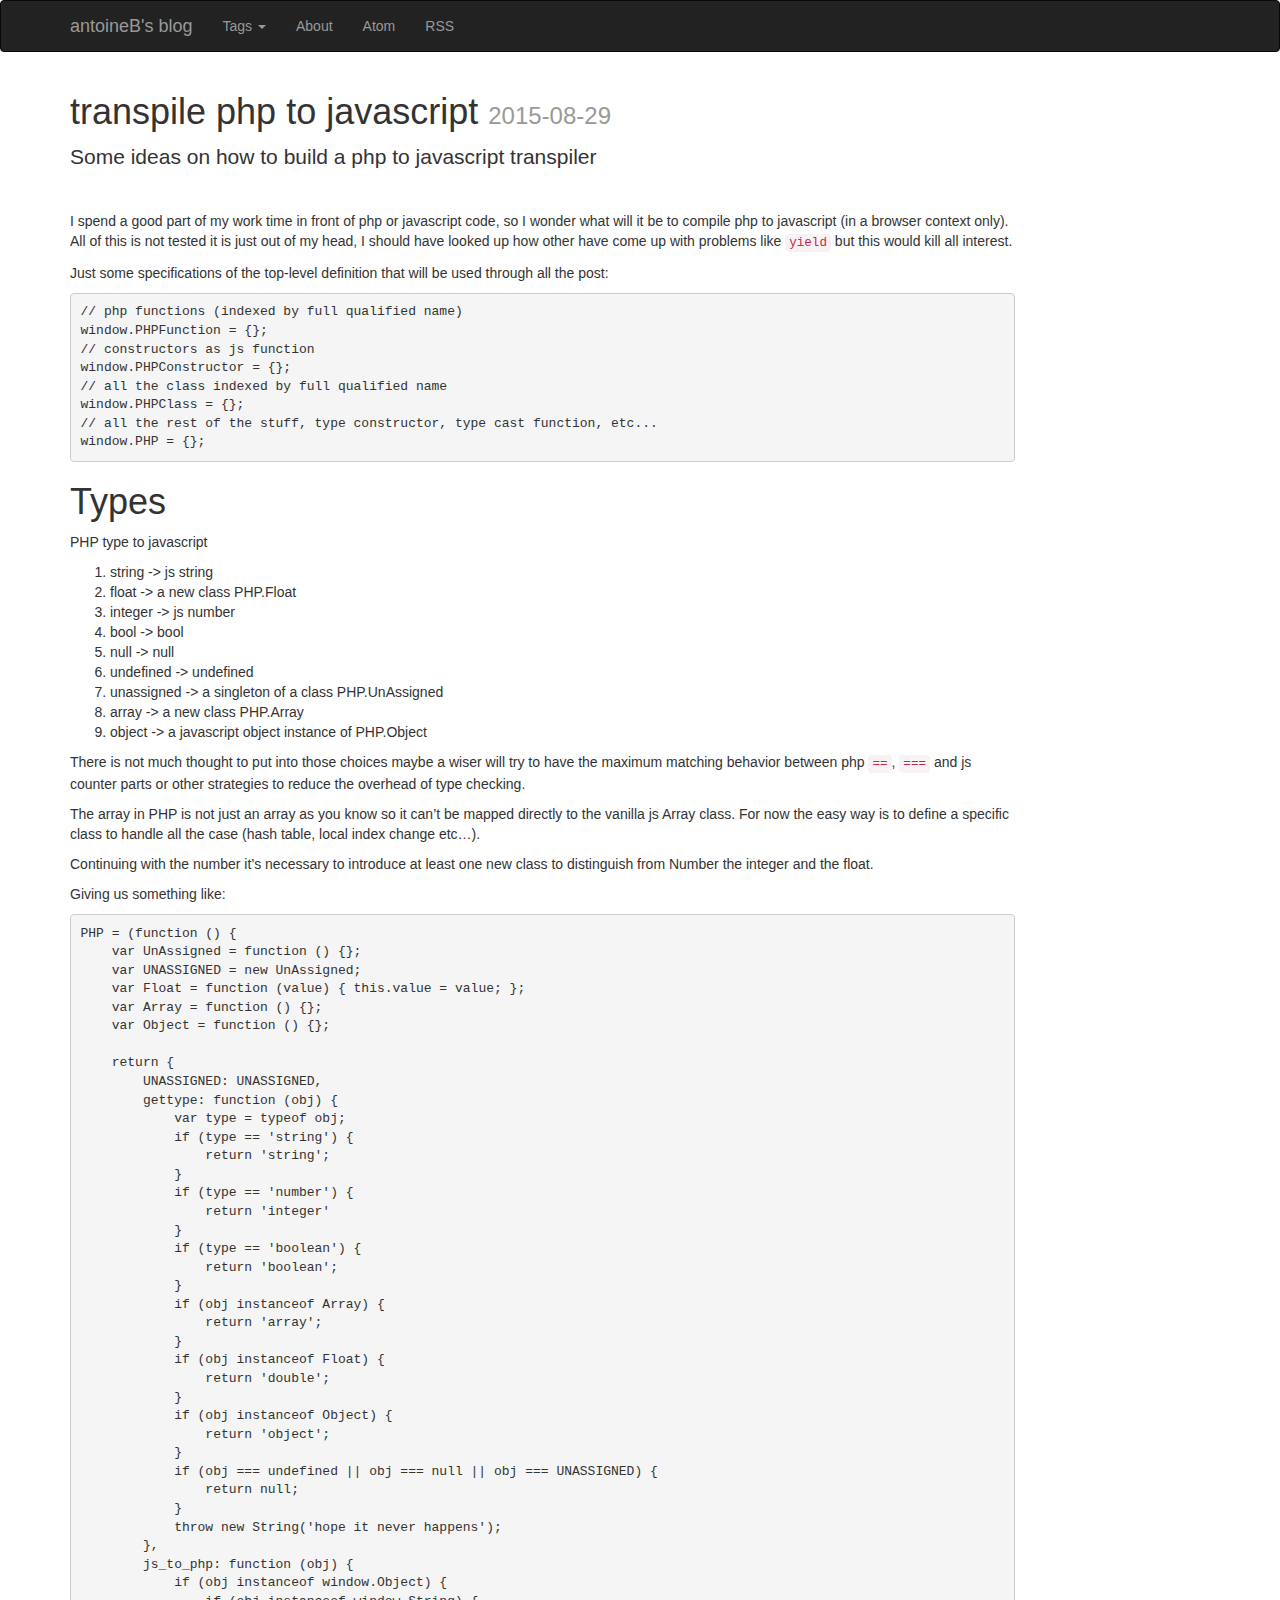
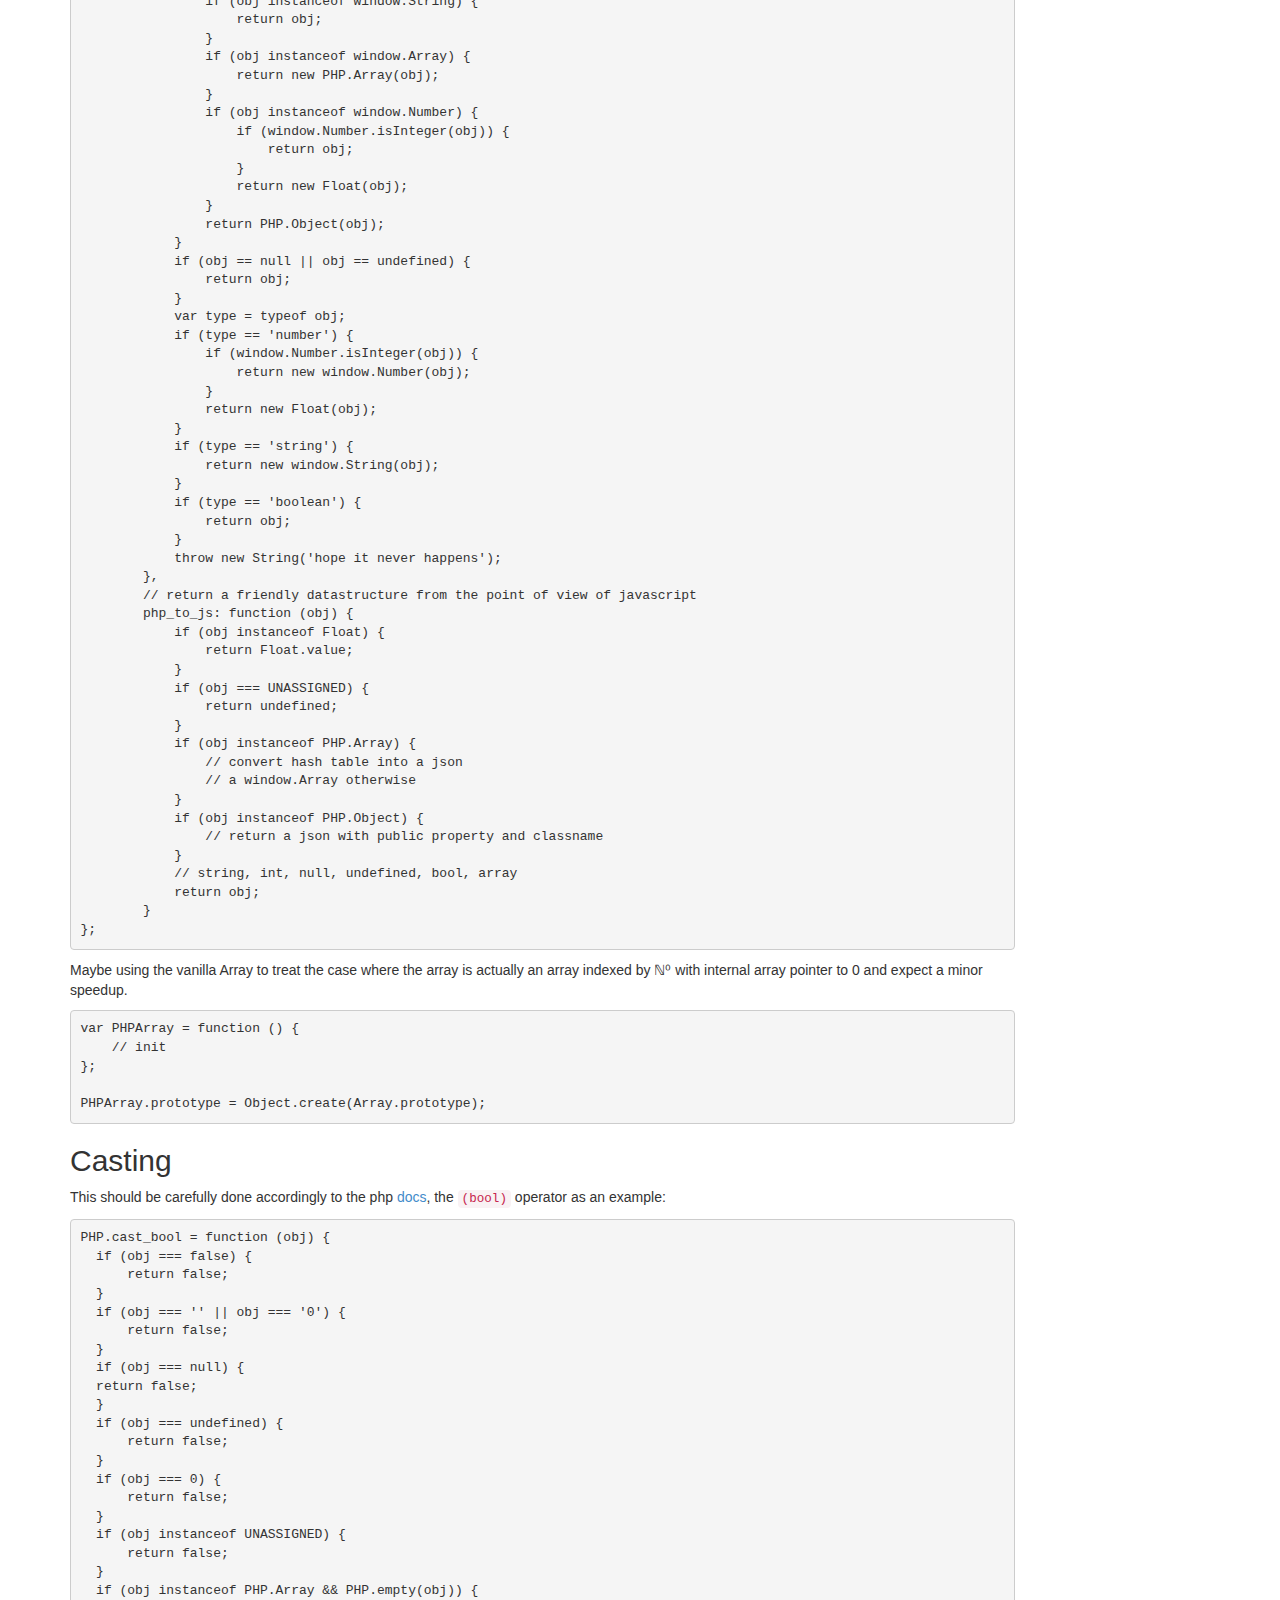
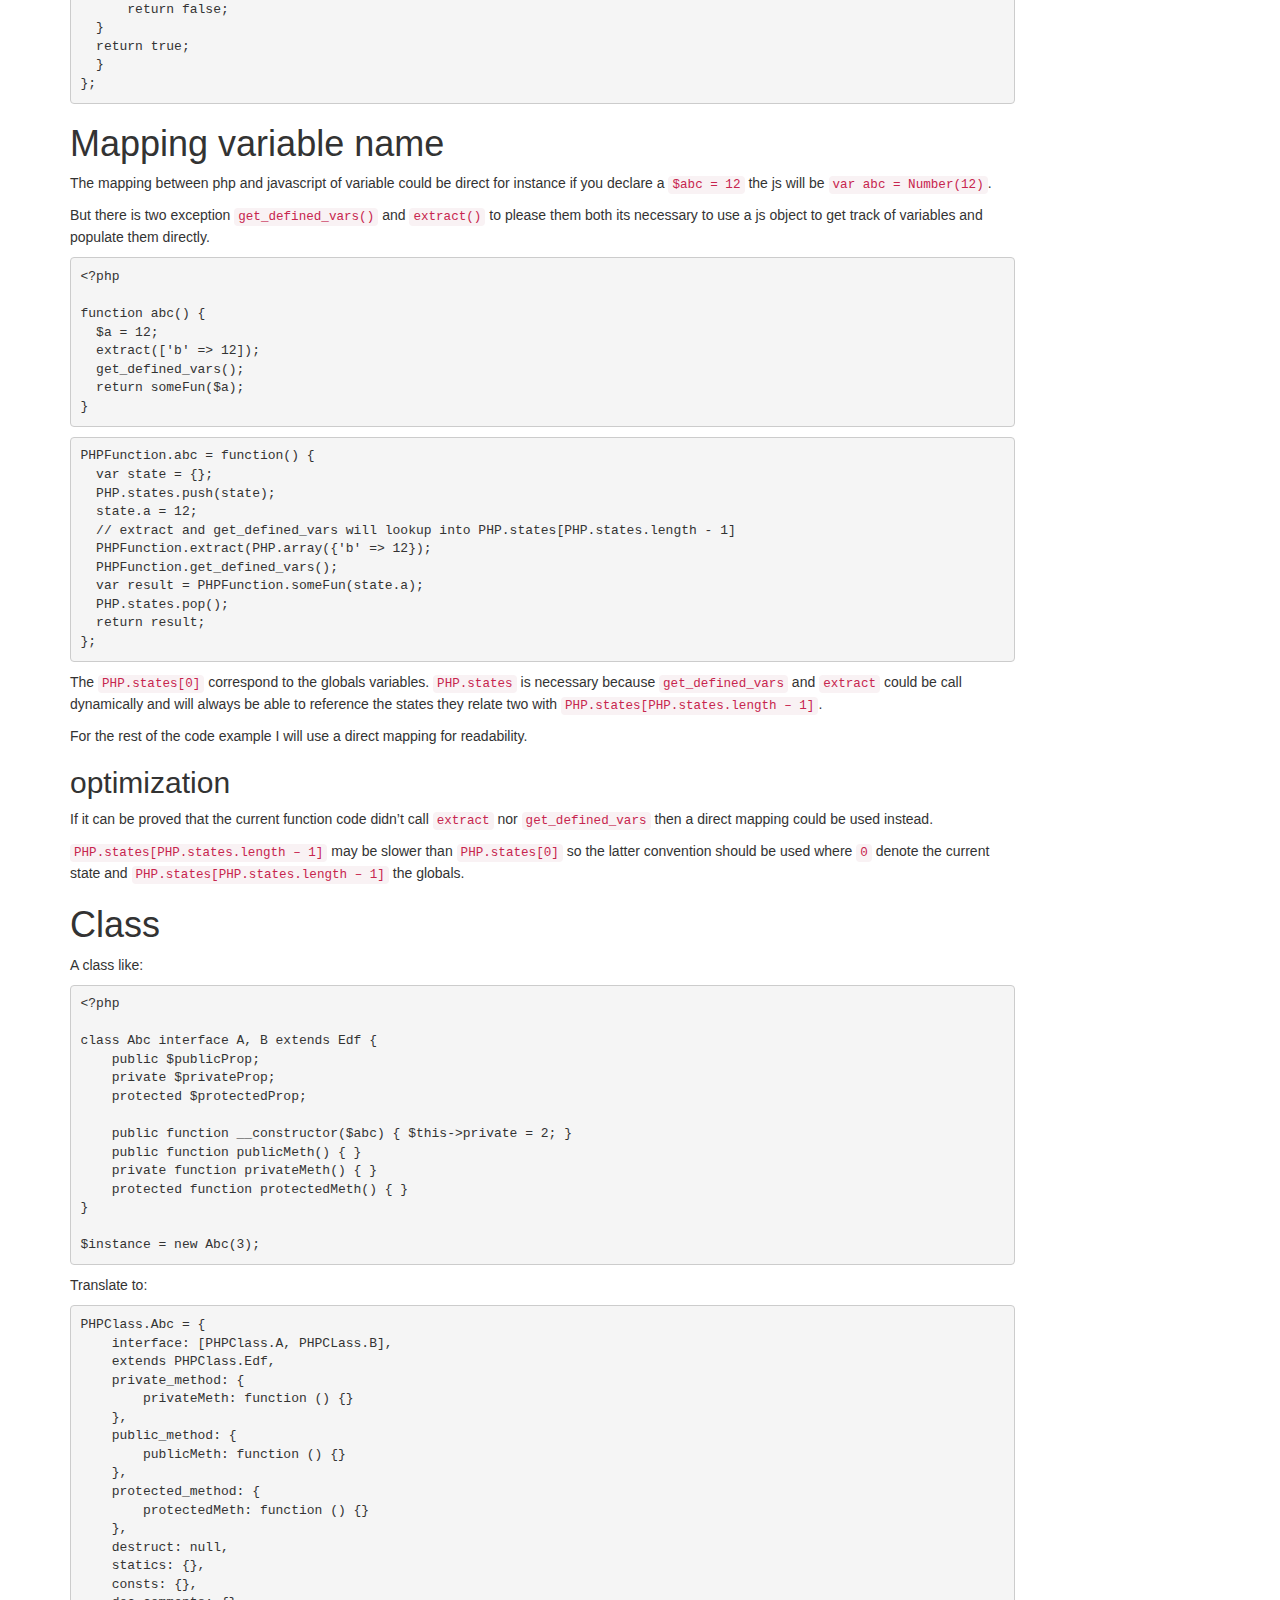
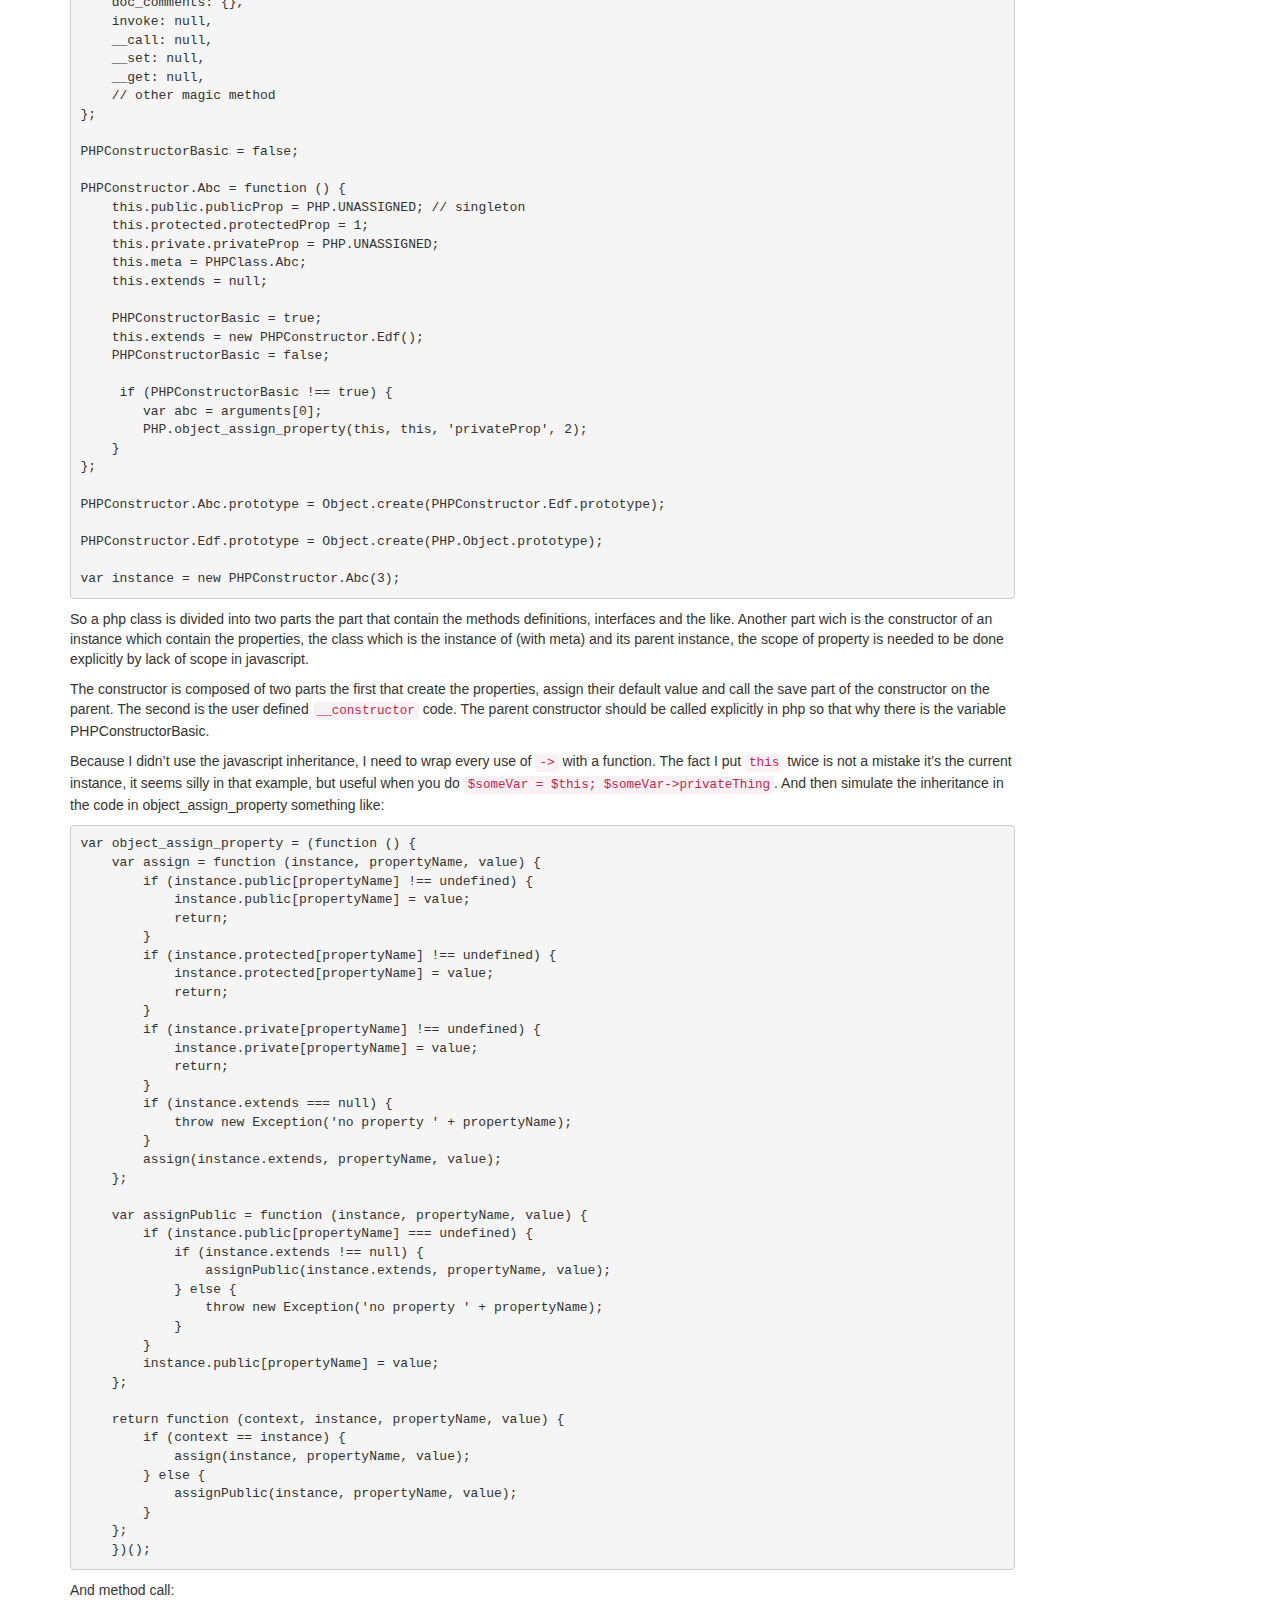
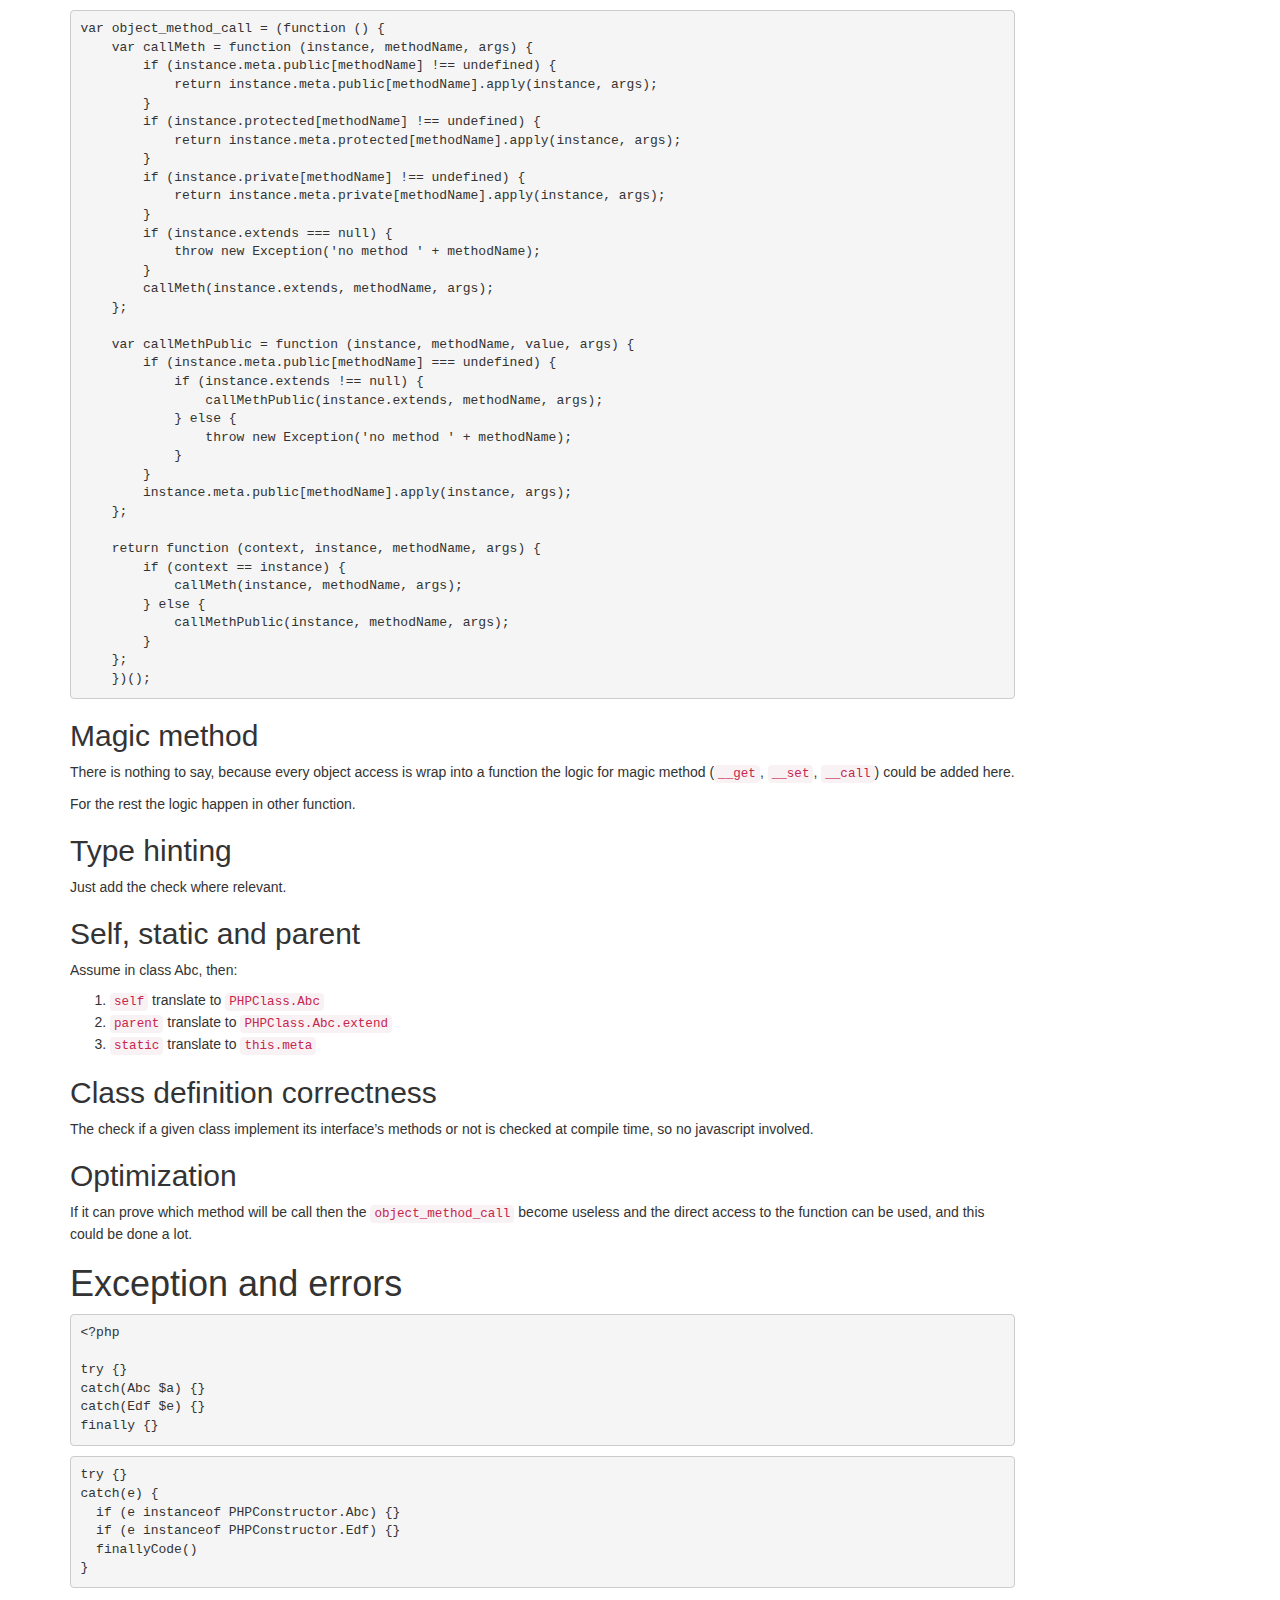
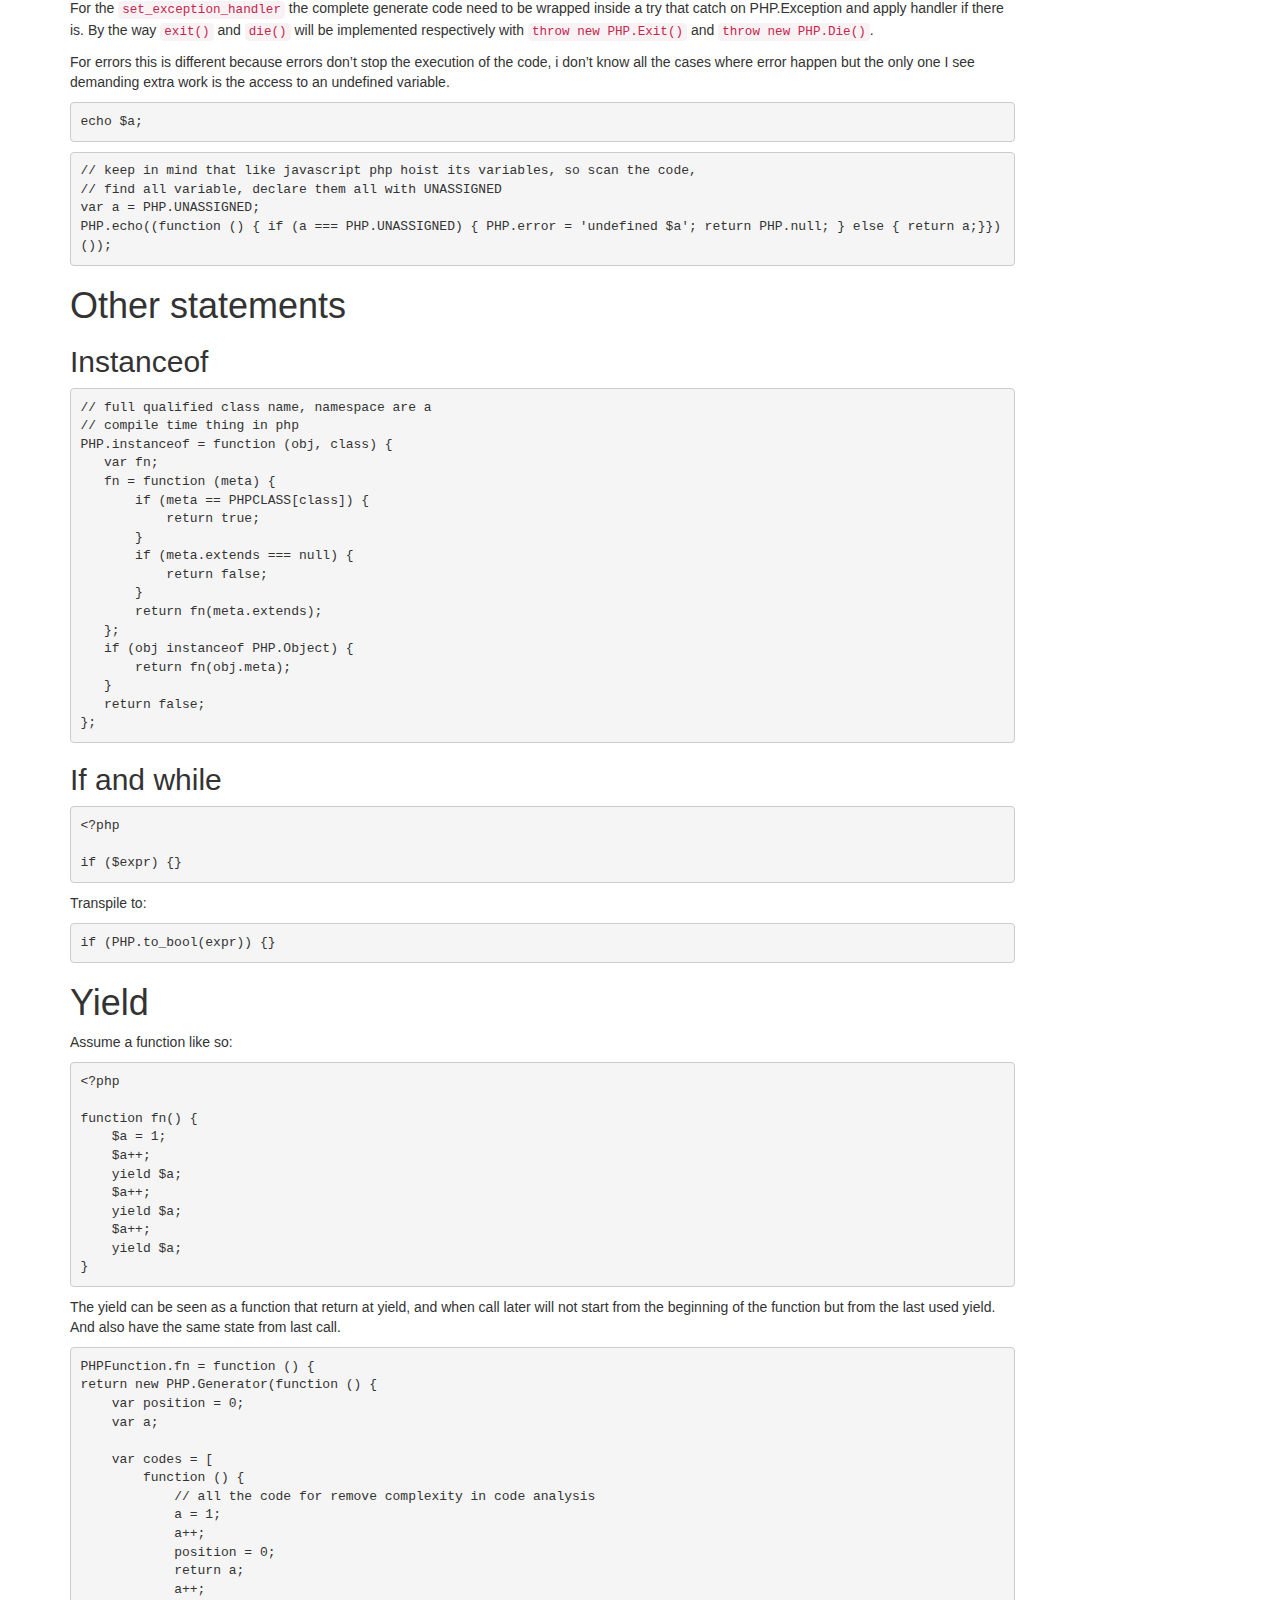
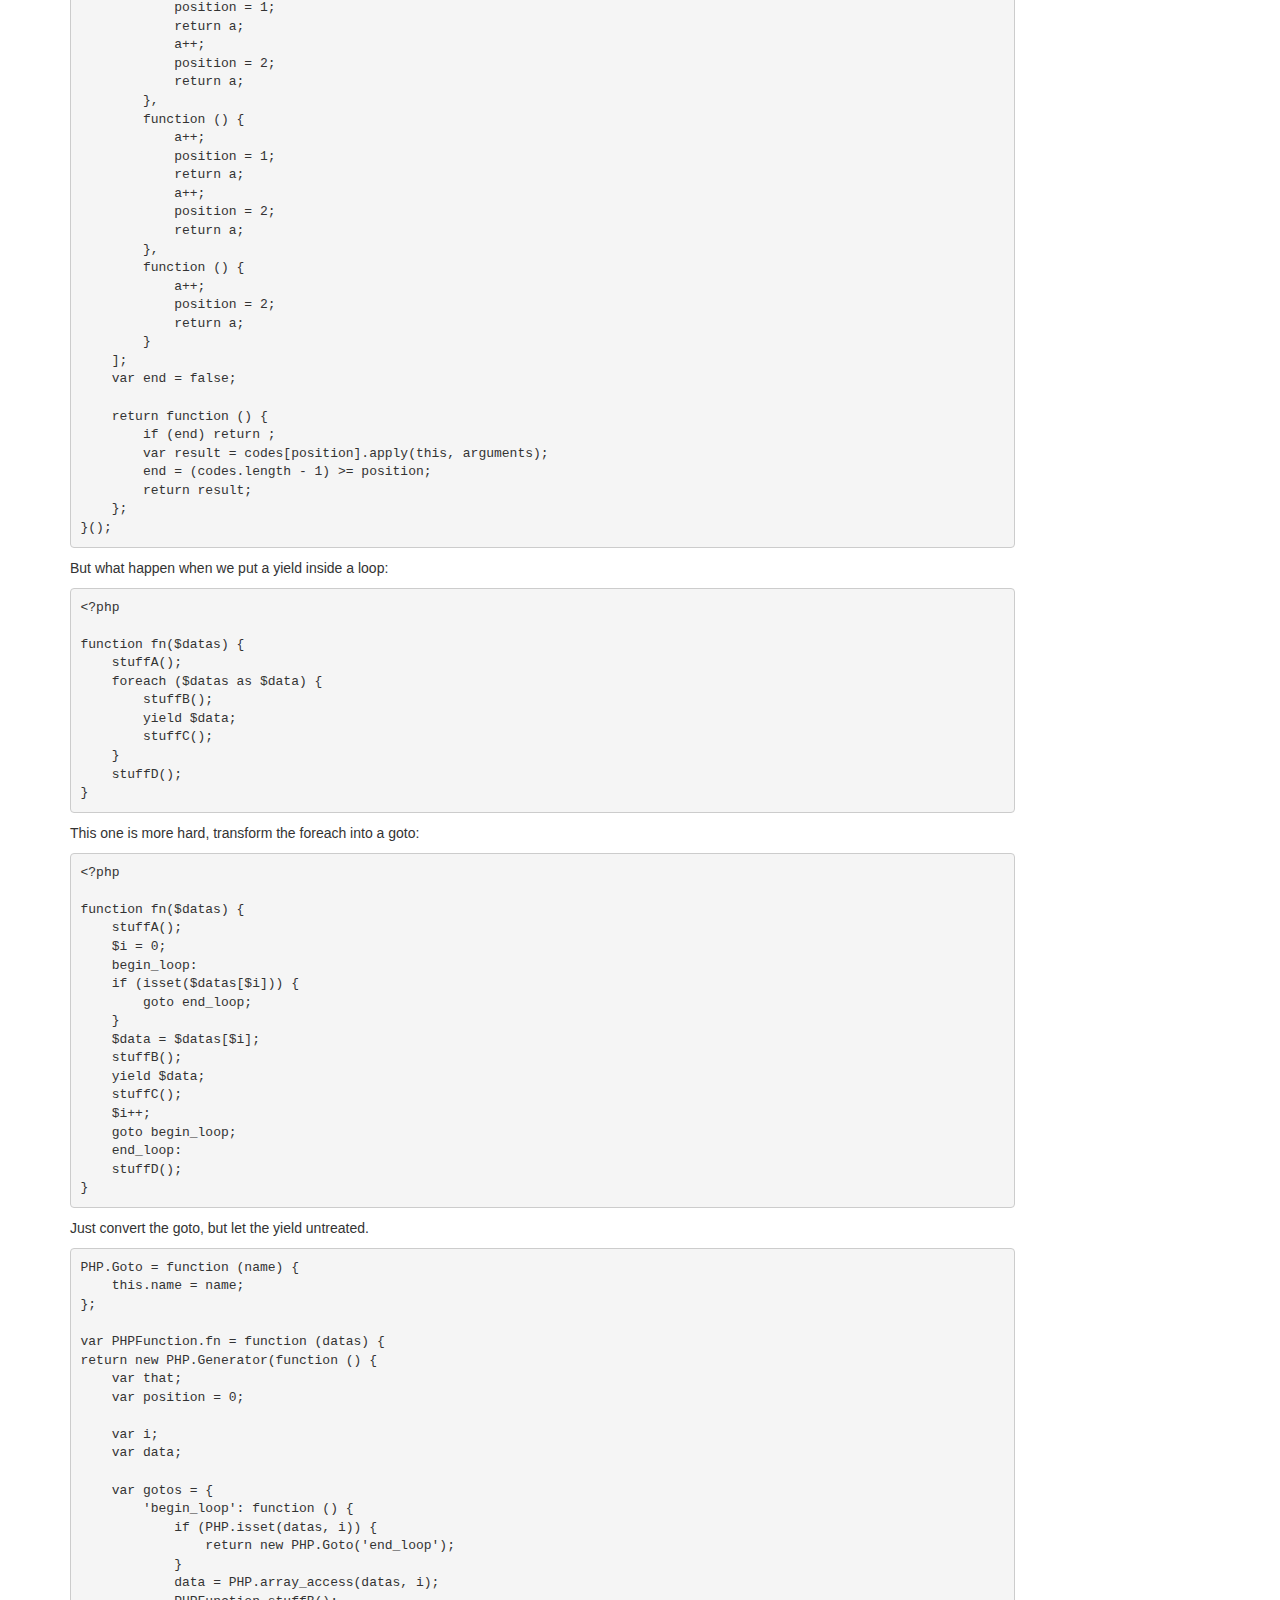
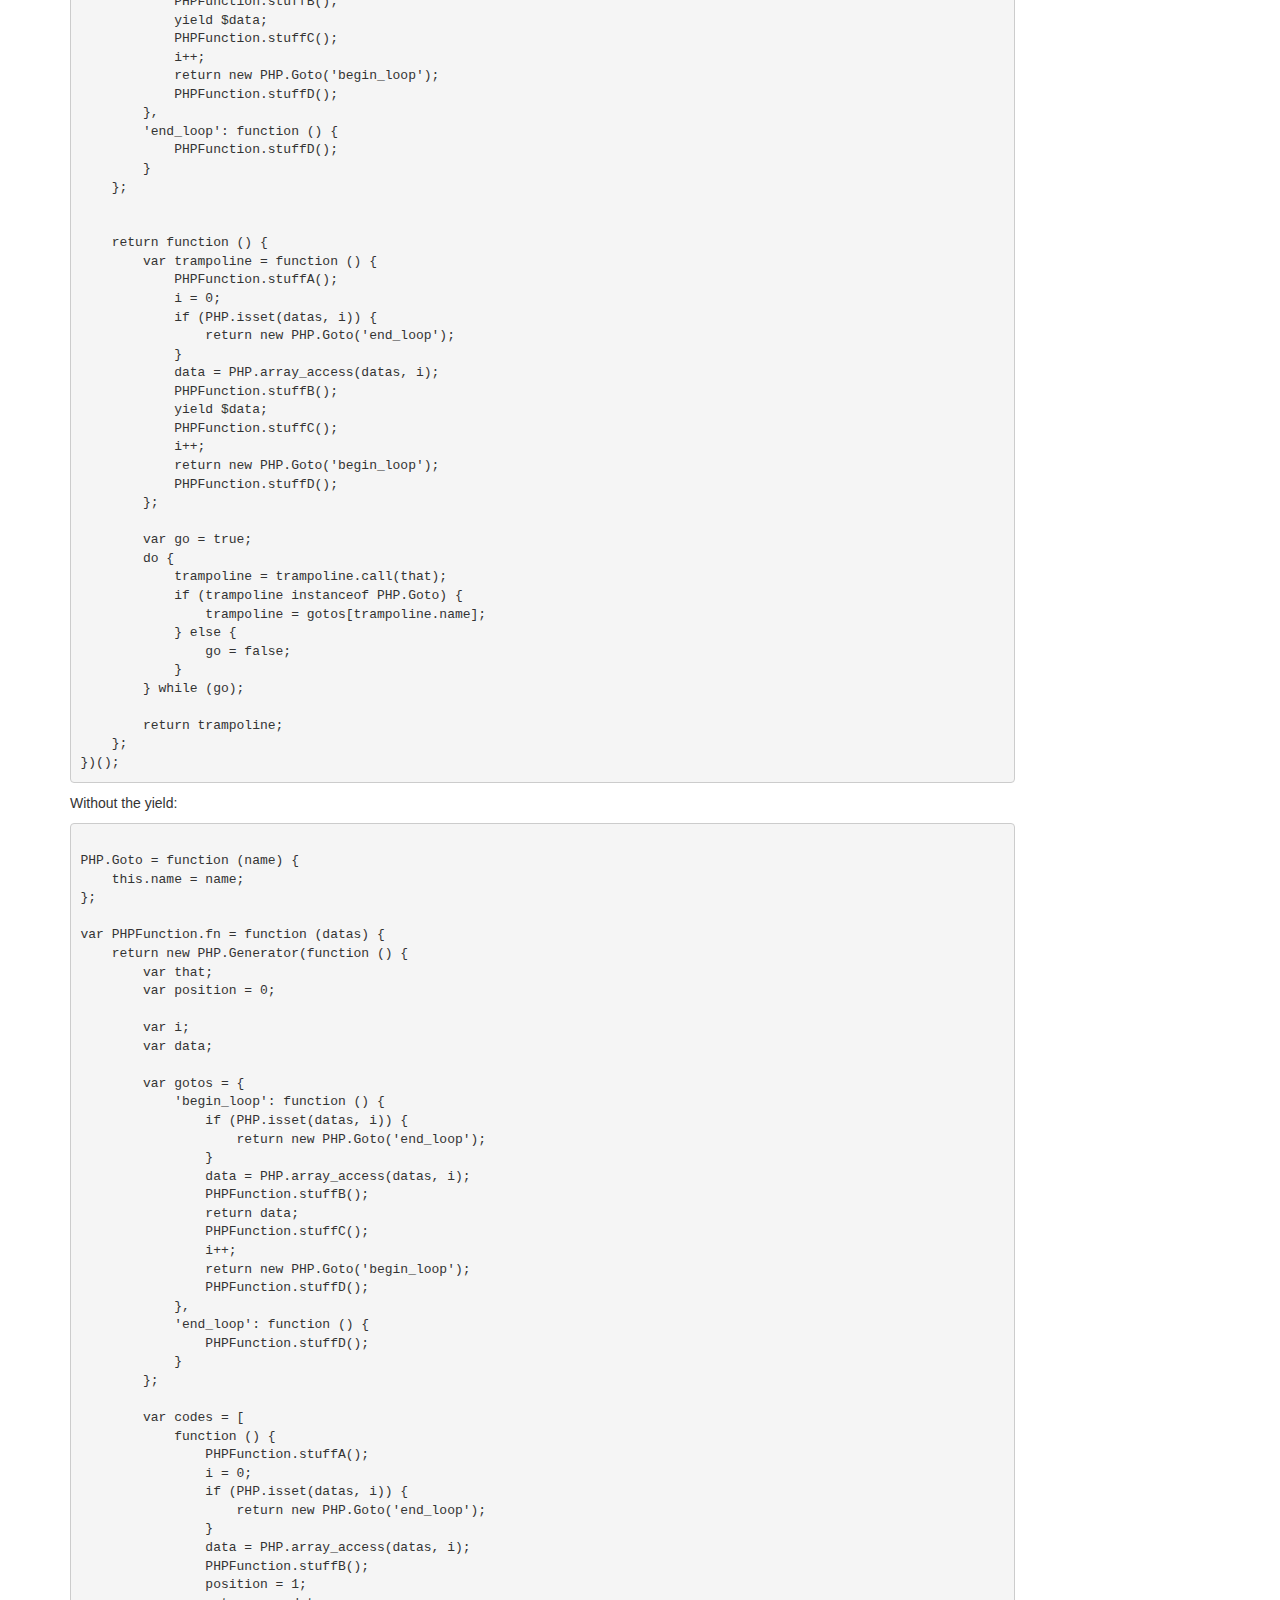
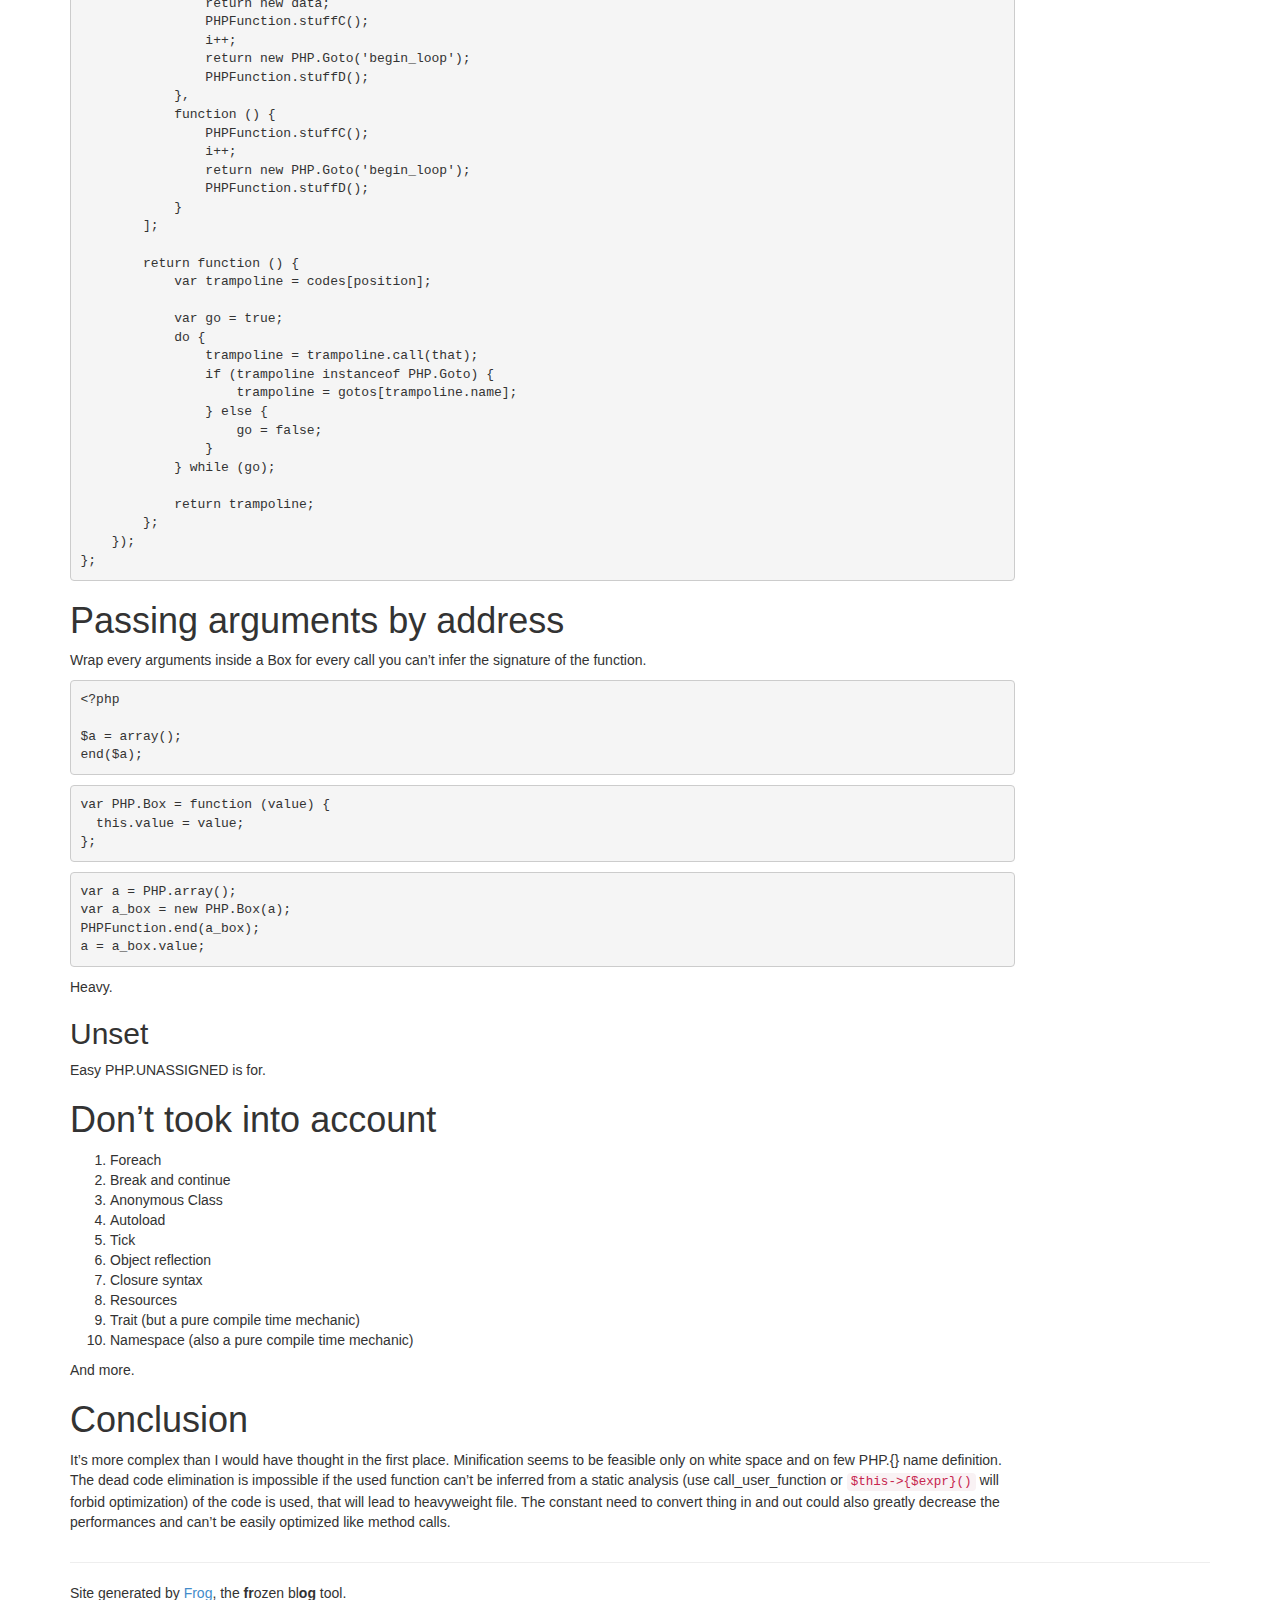
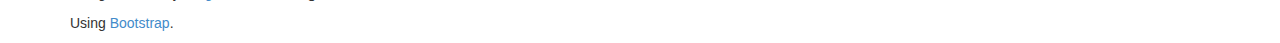
<file: blog/2015/08/29/transpile-php-to-javascript/index.html>
<!DOCTYPE html>
<html lang="en">
  <head>

    <meta charset="utf-8">
    <title>transpile php to javascript</title>
    <meta name="description" content="Some ideas on how to build a php to javascript transpiler  I spend a good part of my work time in front of php or javascript code, so I wonder what will it be to compile php to javascript (in a browser context only). All of this is not tested it is just o...">
    <meta name="author"      content="antoine">
    <meta name="keywords"    content="php, javascript">
    <meta name="viewport"    content="width=device-width, initial-scale=1.0">
    <link rel="icon"      href="/favicon.ico">
    <link rel="canonical" href="http://antoineB.github.io/blog/2015/08/29/transpile-php-to-javascript/">
    <link rel="next" href="/blog/2015/07/06/mapping-data-from-sql-result-to-struct/">
    <link rel="prev" href="/blog/2016/01/09/exploring-typecheking-sql-query-in-typed-racket/">
    <!-- CSS -->
    <link rel="stylesheet" type="text/css" href="/css/bootstrap.min.css">
    <link rel="stylesheet" type="text/css" href="/css/pygments.css">
    <!-- <link rel="stylesheet" type="text/css" href="/css/scribble.css"> -->
    <link rel="stylesheet" type="text/css" href="/css/custom.css">
    <!-- Feeds -->
    <link ref="alternate" type="application/atom+xml"
          href="/feeds/all.atom.xml" title="Atom Feed">
    <link ref="alternate" type="application/rss+xml"
          href="/feeds/all.rss.xml" title="RSS Feed">
  </head>
  <body>
    <!-- A standard Twitter Bootstrap nav bar -->
    <header class="navbar navbar-default navbar-inverse"
            role="banner">
      <div class="container">
        <div class="navbar-header">
          <button type="button"
                  class="navbar-toggle"
                  data-toggle="collapse"
                  data-target=".our-nav-collapse">
            <span class="icon-bar"></span>
            <span class="icon-bar"></span>
            <span class="icon-bar"></span>
          </button>
          <a href="/index.html" class="navbar-brand">antoineB's blog</a>
        </div>
        <div class="collapse navbar-collapse our-nav-collapse"
             role="navigation">
          <ul class="nav navbar-nav">

            <li class="dropdown">
              <a href="#" class="dropdown-toggle" data-toggle="dropdown">
                Tags <b class="caret"></b></a>
              <ul class="dropdown-menu">
                <li><a href="/index.html">All Posts</a></li>

<li><a href="/tags/javascript.html">javascript</a></li>

<li><a href="/tags/language.html">language</a></li>

<li><a href="/tags/php.html">php</a></li>

<li><a href="/tags/racket.html">racket</a></li>
              </ul>
            </li>
            <li>
              <a href="/About.html">About</a>
            </li> 
            <li><a href="/feeds/all.atom.xml">Atom</a></li>
            <li><a href="/feeds/all.rss.xml">RSS</a></li>
          </ul>
        </div>
      </div>
    </header>
    <div class="container">
      <div class="row">

        <!-- Main column -->
        <div id="content" class="col-md-10">





          <article class="hentry">
  <header>
    <h1><span class="entry-title">transpile php to javascript</span> <small>
<time datetime="2015-08-29" pubdate="true">2015-08-29</time></small></h1>
  </header>
   <div class="entry-content">

<p class="lead">Some ideas on how to build a php to javascript transpiler</p>

<br />

<p>I spend a good part of my work time in front of php or javascript code, so I wonder what will it be to compile php to javascript (in a browser context only). All of this is not tested it is just out of my head, I should have looked up how other have come up with problems like <code>yield</code> but this would kill all interest.</p>
<!-- more-->

<p>Just some specifications of the top-level definition that will be used through all the post:</p>

<div class="brush: javascript">
 <pre><code>// php functions (indexed by full qualified name)
window.PHPFunction = {};
// constructors as js function
window.PHPConstructor = {};
// all the class indexed by full qualified name
window.PHPClass = {};
// all the rest of the stuff, type constructor, type cast function, etc...
window.PHP = {};</code></pre></div>

<h1 id="types">Types</h1>

<p>PHP type to javascript</p>

<ol>
 <li>string -&gt; js string</li>
 <li>float -&gt; a new class PHP.Float</li>
 <li>integer -&gt; js number</li>
 <li>bool -&gt; bool</li>
 <li>null -&gt; null</li>
 <li>undefined -&gt; undefined</li>
 <li>unassigned -&gt; a singleton of a class PHP.UnAssigned</li>
 <li>array -&gt; a new class PHP.Array</li>
 <li>object -&gt; a javascript object instance of PHP.Object</li></ol>

<p>There is not much thought to put into those choices maybe a wiser will try to have the maximum matching behavior between php <code>==</code>, <code>===</code> and js counter parts or other strategies to reduce the overhead of type checking.</p>

<p>The array in PHP is not just an array as you know so it can&rsquo;t be mapped directly to the vanilla js Array class. For now the easy way is to define a specific class to handle all the case (hash table, local index change etc&hellip;).</p>

<p>Continuing with the number it&rsquo;s necessary to introduce at least one new class to distinguish from Number the integer and the float.</p>

<p>Giving us something like:</p>

<div class="brush: javascript">
 <pre><code>PHP = (function () {
    var UnAssigned = function () {};
    var UNASSIGNED = new UnAssigned;
    var Float = function (value) { this.value = value; };
    var Array = function () {};
    var Object = function () {};

    return {
        UNASSIGNED: UNASSIGNED,
        gettype: function (obj) {
            var type = typeof obj;
            if (type == 'string') {
                return 'string';
            }
            if (type == 'number') {
                return 'integer'
            }
            if (type == 'boolean') {
                return 'boolean';
            }
            if (obj instanceof Array) {
                return 'array';
            }
            if (obj instanceof Float) {
                return 'double';
            }
            if (obj instanceof Object) {
                return 'object';
            }
            if (obj === undefined || obj === null || obj === UNASSIGNED) {
                return null;
            }
            throw new String('hope it never happens');
        },
        js_to_php: function (obj) {
            if (obj instanceof window.Object) {
                if (obj instanceof window.String) {
                    return obj;
                }
                if (obj instanceof window.Array) {
                    return new PHP.Array(obj);
                }
                if (obj instanceof window.Number) {
                    if (window.Number.isInteger(obj)) {
                        return obj;
                    }
                    return new Float(obj);
                }
                return PHP.Object(obj);
            }
            if (obj == null || obj == undefined) {
                return obj;
            }
            var type = typeof obj;
            if (type == 'number') {
                if (window.Number.isInteger(obj)) {
                    return new window.Number(obj);
                }
                return new Float(obj);
            }
            if (type == 'string') {
                return new window.String(obj);
            }
            if (type == 'boolean') {
                return obj;
            }
            throw new String('hope it never happens');
        },
        // return a friendly datastructure from the point of view of javascript
        php_to_js: function (obj) {
            if (obj instanceof Float) {
                return Float.value;
            }
            if (obj === UNASSIGNED) {
                return undefined;
            }
            if (obj instanceof PHP.Array) {
                // convert hash table into a json
                // a window.Array otherwise
            }
            if (obj instanceof PHP.Object) {
                // return a json with public property and classname
            }
            // string, int, null, undefined, bool, array
            return obj;
        }
};</code></pre></div>

<p>Maybe using the vanilla Array to treat the case where the array is actually an array indexed by ℕ⁰ with internal array pointer to 0 and expect a minor speedup.</p>

<div class="brush: javascript">
 <pre><code>var PHPArray = function () {
    // init
};

PHPArray.prototype = Object.create(Array.prototype);</code></pre></div>

<h2 id="casting">Casting</h2>

<p>This should be carefully done accordingly to the php <a href="http://php.net/manual/en/types.comparisons.php">docs</a>, the <code>(bool)</code> operator as an example:</p>

<div class="brush: javascript">
 <pre><code>PHP.cast_bool = function (obj) {
  if (obj === false) {
      return false;
  }
  if (obj === '' || obj === '0') {
      return false;
  }
  if (obj === null) {
  return false;
  }
  if (obj === undefined) {
      return false;
  }
  if (obj === 0) {
      return false;
  }
  if (obj instanceof UNASSIGNED) {
      return false;
  }
  if (obj instanceof PHP.Array &amp;&amp; PHP.empty(obj)) {
      return false;
  }
  return true;
  }
};</code></pre></div>

<h1 id="mapping-variable-name">Mapping variable name</h1>

<p>The mapping between php and javascript of variable could be direct for instance if you declare a <code>$abc = 12</code> the js will be <code>var abc = Number(12)</code>.</p>

<p>But there is two exception <code>get_defined_vars()</code> and <code>extract()</code> to please them both its necessary to use a js object to get track of variables and populate them directly.</p>

<div class="brush: php">
 <pre><code>&lt;?php

function abc() {
  $a = 12;
  extract(['b' =&gt; 12]);
  get_defined_vars();
  return someFun($a);
}</code></pre></div>

<div class="brush: javascript">
 <pre><code>PHPFunction.abc = function() {
  var state = {};
  PHP.states.push(state);
  state.a = 12;
  // extract and get_defined_vars will lookup into PHP.states[PHP.states.length - 1]
  PHPFunction.extract(PHP.array({'b' =&gt; 12});
  PHPFunction.get_defined_vars();
  var result = PHPFunction.someFun(state.a);
  PHP.states.pop();
  return result;
};</code></pre></div>

<p>The <code>PHP.states[0]</code> correspond to the globals variables. <code>PHP.states</code> is necessary because <code>get_defined_vars</code> and <code>extract</code> could be call dynamically and will always be able to reference the states they relate two with <code>PHP.states[PHP.states.length &ndash; 1]</code>.</p>

<p>For the rest of the code example I will use a direct mapping for readability.</p>

<h2 id="optimization">optimization</h2>

<p>If it can be proved that the current function code didn&rsquo;t call <code>extract</code> nor <code>get_defined_vars</code> then a direct mapping could be used instead.</p>

<p><code>PHP.states[PHP.states.length &ndash; 1]</code> may be slower than <code>PHP.states[0]</code> so the latter convention should be used where <code>0</code> denote the current state and <code>PHP.states[PHP.states.length &ndash; 1]</code> the globals.</p>

<h1 id="class">Class</h1>

<p>A class like:</p>

<div class="brush: php">
 <pre><code>&lt;?php

class Abc interface A, B extends Edf {
    public $publicProp;
    private $privateProp;
    protected $protectedProp;

    public function __constructor($abc) { $this-&gt;private = 2; }
    public function publicMeth() { }
    private function privateMeth() { }
    protected function protectedMeth() { }
}

$instance = new Abc(3);</code></pre></div>

<p>Translate to:</p>

<div class="brush: javascript">
 <pre><code>PHPClass.Abc = {
    interface: [PHPClass.A, PHPCLass.B],
    extends PHPClass.Edf,
    private_method: {
        privateMeth: function () {}
    },
    public_method: {
        publicMeth: function () {}
    },
    protected_method: {
        protectedMeth: function () {}
    },
    destruct: null,
    statics: {},
    consts: {},
    doc_comments: {},
    invoke: null,
    __call: null,
    __set: null,
    __get: null,
    // other magic method
};

PHPConstructorBasic = false;

PHPConstructor.Abc = function () {
    this.public.publicProp = PHP.UNASSIGNED; // singleton
    this.protected.protectedProp = 1;
    this.private.privateProp = PHP.UNASSIGNED;
    this.meta = PHPClass.Abc;
    this.extends = null;

    PHPConstructorBasic = true;
    this.extends = new PHPConstructor.Edf();
    PHPConstructorBasic = false;

     if (PHPConstructorBasic !== true) {
        var abc = arguments[0];
        PHP.object_assign_property(this, this, 'privateProp', 2);
    }
};

PHPConstructor.Abc.prototype = Object.create(PHPConstructor.Edf.prototype);

PHPConstructor.Edf.prototype = Object.create(PHP.Object.prototype);

var instance = new PHPConstructor.Abc(3);</code></pre></div>

<p>So a php class is divided into two parts the part that contain the methods definitions, interfaces and the like. Another part wich is the constructor of an instance which contain the properties, the class which is the instance of (with meta) and its parent instance, the scope of property is needed to be done explicitly by lack of scope in javascript.</p>

<p>The constructor is composed of two parts the first that create the properties, assign their default value and call the save part of the constructor on the parent. The second is the user defined <code>__constructor</code> code. The parent constructor should be called explicitly in php so that why there is the variable PHPConstructorBasic.</p>

<p>Because I didn&rsquo;t use the javascript inheritance, I need to wrap every use of <code>-&gt;</code> with a function. The fact I put <code>this</code> twice is not a mistake it&rsquo;s the current instance, it seems silly in that example, but useful when you do <code>$someVar = $this; $someVar-&gt;privateThing</code>. And then simulate the inheritance in the code in object_assign_property something like:</p>

<div class="brush: javascript">
 <pre><code>var object_assign_property = (function () {
    var assign = function (instance, propertyName, value) {
        if (instance.public[propertyName] !== undefined) {
            instance.public[propertyName] = value;
            return;
        }
        if (instance.protected[propertyName] !== undefined) {
            instance.protected[propertyName] = value;
            return;
        }
        if (instance.private[propertyName] !== undefined) {
            instance.private[propertyName] = value;
            return;
        }
        if (instance.extends === null) {
            throw new Exception('no property ' + propertyName);
        }
        assign(instance.extends, propertyName, value);
    };

    var assignPublic = function (instance, propertyName, value) {
        if (instance.public[propertyName] === undefined) {
            if (instance.extends !== null) {
                assignPublic(instance.extends, propertyName, value);
            } else {
                throw new Exception('no property ' + propertyName);
            }
        }
        instance.public[propertyName] = value;
    };

    return function (context, instance, propertyName, value) {
        if (context == instance) {
            assign(instance, propertyName, value);
        } else {
            assignPublic(instance, propertyName, value);
        }
    };
    })();</code></pre></div>

<p>And method call:</p>

<div class="brush: javascript">
 <pre><code>var object_method_call = (function () {
    var callMeth = function (instance, methodName, args) {
        if (instance.meta.public[methodName] !== undefined) {
            return instance.meta.public[methodName].apply(instance, args);
        }
        if (instance.protected[methodName] !== undefined) {
            return instance.meta.protected[methodName].apply(instance, args);
        }
        if (instance.private[methodName] !== undefined) {
            return instance.meta.private[methodName].apply(instance, args);
        }
        if (instance.extends === null) {
            throw new Exception('no method ' + methodName);
        }
        callMeth(instance.extends, methodName, args);
    };

    var callMethPublic = function (instance, methodName, value, args) {
        if (instance.meta.public[methodName] === undefined) {
            if (instance.extends !== null) {
                callMethPublic(instance.extends, methodName, args);
            } else {
                throw new Exception('no method ' + methodName);
            }
        }
        instance.meta.public[methodName].apply(instance, args);
    };

    return function (context, instance, methodName, args) {
        if (context == instance) {
            callMeth(instance, methodName, args);
        } else {
            callMethPublic(instance, methodName, args);
        }
    };
    })();</code></pre></div>

<h2 id="magic-method">Magic method</h2>

<p>There is nothing to say, because every object access is wrap into a function the logic for magic method (<code>__get</code>, <code>__set</code>, <code>__call</code>) could be added here.</p>

<p>For the rest the logic happen in other function.</p>

<h2 id="type-hinting">Type hinting</h2>

<p>Just add the check where relevant.</p>

<h2 id="self-static-and-parent">Self, static and parent</h2>

<p>Assume in class Abc, then:</p>

<ol>
 <li><code>self</code> translate to <code>PHPClass.Abc</code></li>
 <li><code>parent</code> translate to <code>PHPClass.Abc.extend</code></li>
 <li><code>static</code> translate to <code>this.meta</code></li></ol>

<h2 id="class-definition-correctness">Class definition correctness</h2>

<p>The check if a given class implement its interface&rsquo;s methods or not is checked at compile time, so no javascript involved.</p>

<h2 id="optimization">Optimization</h2>

<p>If it can prove which method will be call then the <code>object_method_call</code> become useless and the direct access to the function can be used, and this could be done a lot.</p>

<h1 id="exception-and-errors">Exception and errors</h1>

<div class="brush: php">
 <pre><code>&lt;?php

try {}
catch(Abc $a) {}
catch(Edf $e) {}
finally {}</code></pre></div>

<div class="brush: javascript">
 <pre><code>try {}
catch(e) {
  if (e instanceof PHPConstructor.Abc) {}
  if (e instanceof PHPConstructor.Edf) {}
  finallyCode()
}</code></pre></div>

<p>For the <code>set_exception_handler</code> the complete generate code need to be wrapped inside a try that catch on PHP.Exception and apply handler if there is. By the way <code>exit()</code> and <code>die()</code> will be implemented respectively with <code>throw new PHP.Exit()</code> and <code>throw new PHP.Die()</code>.</p>

<p>For errors this is different because errors don&rsquo;t stop the execution of the code, i don&rsquo;t know all the cases where error happen but the only one I see demanding extra work is the access to an undefined variable.</p>

<div class="brush: php">
 <pre><code>echo $a;</code></pre></div>

<div class="brush: javascript">
 <pre><code>// keep in mind that like javascript php hoist its variables, so scan the code,
// find all variable, declare them all with UNASSIGNED
var a = PHP.UNASSIGNED;
PHP.echo((function () { if (a === PHP.UNASSIGNED) { PHP.error = 'undefined $a'; return PHP.null; } else { return a;}})());</code></pre></div>

<h1 id="other-statements">Other statements</h1>

<h2 id="instanceof">Instanceof</h2>

<div class="brush: javascript">
 <pre><code>// full qualified class name, namespace are a
// compile time thing in php
PHP.instanceof = function (obj, class) {
   var fn;
   fn = function (meta) {
       if (meta == PHPCLASS[class]) {
           return true;
       }
       if (meta.extends === null) {
           return false;
       }
       return fn(meta.extends);
   };
   if (obj instanceof PHP.Object) {
       return fn(obj.meta);
   }
   return false;
};</code></pre></div>

<h2 id="if-and-while">If and while</h2>

<div class="brush: php">
 <pre><code>&lt;?php

if ($expr) {}</code></pre></div>

<p>Transpile to:</p>

<div class="brush: javascript">
 <pre><code>if (PHP.to_bool(expr)) {}</code></pre></div>

<h1 id="yield">Yield</h1>

<p>Assume a function like so:</p>

<div class="brush: php">
 <pre><code>&lt;?php

function fn() {
    $a = 1;
    $a++;
    yield $a;
    $a++;
    yield $a;
    $a++;
    yield $a;
}</code></pre></div>

<p>The yield can be seen as a function that return at yield, and when call later will not start from the beginning of the function but from the last used yield. And also have the same state from last call.</p>

<div class="brush: javascript">
 <pre><code>PHPFunction.fn = function () {
return new PHP.Generator(function () {
    var position = 0;
    var a;

    var codes = [
        function () {
            // all the code for remove complexity in code analysis
            a = 1;
            a++;
            position = 0;
            return a;
            a++;
            position = 1;
            return a;
            a++;
            position = 2;
            return a;
        },
        function () {
            a++;
            position = 1;
            return a;
            a++;
            position = 2;
            return a;
        },
        function () {
            a++;
            position = 2;
            return a;
        }
    ];
    var end = false;

    return function () {
        if (end) return ;
        var result = codes[position].apply(this, arguments);
        end = (codes.length - 1) &gt;= position;
        return result;
    };
}();</code></pre></div>

<p>But what happen when we put a yield inside a loop:</p>

<div class="brush: php">
 <pre><code>&lt;?php

function fn($datas) {
    stuffA();
    foreach ($datas as $data) {
        stuffB();
        yield $data;
        stuffC();
    }
    stuffD();
}</code></pre></div>

<p>This one is more hard, transform the foreach into a goto:</p>

<div class="brush: php">
 <pre><code>&lt;?php

function fn($datas) {
    stuffA();
    $i = 0;
    begin_loop:
    if (isset($datas[$i])) {
        goto end_loop;
    }
    $data = $datas[$i];
    stuffB();
    yield $data;
    stuffC();
    $i++;
    goto begin_loop;
    end_loop:
    stuffD();
}</code></pre></div>

<p>Just convert the goto, but let the yield untreated.</p>

<div class="brush: javascript">
 <pre><code>PHP.Goto = function (name) {
    this.name = name;
};

var PHPFunction.fn = function (datas) {
return new PHP.Generator(function () {
    var that;
    var position = 0;

    var i;
    var data;

    var gotos = {
        'begin_loop': function () {
            if (PHP.isset(datas, i)) {
                return new PHP.Goto('end_loop');
            }
            data = PHP.array_access(datas, i);
            PHPFunction.stuffB();
            yield $data;
            PHPFunction.stuffC();
            i++;
            return new PHP.Goto('begin_loop');
            PHPFunction.stuffD();
        },
        'end_loop': function () {
            PHPFunction.stuffD();
        }
    };


    return function () {
        var trampoline = function () {
            PHPFunction.stuffA();
            i = 0;
            if (PHP.isset(datas, i)) {
                return new PHP.Goto('end_loop');
            }
            data = PHP.array_access(datas, i);
            PHPFunction.stuffB();
            yield $data;
            PHPFunction.stuffC();
            i++;
            return new PHP.Goto('begin_loop');
            PHPFunction.stuffD();
        };

        var go = true;
        do {
            trampoline = trampoline.call(that);
            if (trampoline instanceof PHP.Goto) {
                trampoline = gotos[trampoline.name];
            } else {
                go = false;
            }
        } while (go);

        return trampoline;
    };
})();</code></pre></div>

<p>Without the yield:</p>

<div class="brush: javascript">
 <pre><code>
PHP.Goto = function (name) {
    this.name = name;
};

var PHPFunction.fn = function (datas) {
    return new PHP.Generator(function () {
        var that;
        var position = 0;

        var i;
        var data;

        var gotos = {
            'begin_loop': function () {
                if (PHP.isset(datas, i)) {
                    return new PHP.Goto('end_loop');
                }
                data = PHP.array_access(datas, i);
                PHPFunction.stuffB();
                return data;
                PHPFunction.stuffC();
                i++;
                return new PHP.Goto('begin_loop');
                PHPFunction.stuffD();
            },
            'end_loop': function () {
                PHPFunction.stuffD();
            }
        };

        var codes = [
            function () {
                PHPFunction.stuffA();
                i = 0;
                if (PHP.isset(datas, i)) {
                    return new PHP.Goto('end_loop');
                }
                data = PHP.array_access(datas, i);
                PHPFunction.stuffB();
                position = 1;
                return new data;
                PHPFunction.stuffC();
                i++;
                return new PHP.Goto('begin_loop');
                PHPFunction.stuffD();
            },
            function () {
                PHPFunction.stuffC();
                i++;
                return new PHP.Goto('begin_loop');
                PHPFunction.stuffD();
            }
        ];

        return function () {
            var trampoline = codes[position];

            var go = true;
            do {
                trampoline = trampoline.call(that);
                if (trampoline instanceof PHP.Goto) {
                    trampoline = gotos[trampoline.name];
                } else {
                    go = false;
                }
            } while (go);

            return trampoline;
        };
    });
};</code></pre></div>

<h1 id="passing-arguments-by-address">Passing arguments by address</h1>

<p>Wrap every arguments inside a Box for every call you can&rsquo;t infer the signature of the function.</p>

<div class="brush: php">
 <pre><code>&lt;?php

$a = array();
end($a);</code></pre></div>

<div class="brush: javascript">
 <pre><code>var PHP.Box = function (value) {
  this.value = value;
};</code></pre></div>

<div class="brush: javascript">
 <pre><code>var a = PHP.array();
var a_box = new PHP.Box(a);
PHPFunction.end(a_box);
a = a_box.value;</code></pre></div>

<p>Heavy.</p>

<h2 id="unset">Unset</h2>

<p>Easy PHP.UNASSIGNED is for.</p>

<h1 id="dont-took-into-account">Don&rsquo;t took into account</h1>

<ol>
 <li>Foreach</li>
 <li>Break and continue</li>
 <li>Anonymous Class</li>
 <li>Autoload</li>
 <li>Tick</li>
 <li>Object reflection</li>
 <li>Closure syntax</li>
 <li>Resources</li>
 <li>Trait (but a pure compile time mechanic)</li>
 <li>Namespace (also a pure compile time mechanic)</li></ol>

<p>And more.</p>

<h1 id="conclusion">Conclusion</h1>

<p>It&rsquo;s more complex than I would have thought in the first place. Minification seems to be feasible only on white space and on few PHP.{} name definition. The dead code elimination is impossible if the used function can&rsquo;t be inferred from a static analysis (use call_user_function or <code>$this-&gt;{$expr}()</code> will forbid optimization) of the code is used, that will lead to heavyweight file. The constant need to convert thing in and out could also greatly decrease the performances and can&rsquo;t be easily optimized like method calls.</p>
   </div>
   <footer>
  </footer>
</article>
        </div>
      </div>
      <footer>
        <hr/>
        <p>Site generated
        by <a href="https://github.com/greghendershott/frog">Frog</a>,
        the <strong>fr</strong>ozen bl<strong>og</strong> tool.</p>
        <p>Using <a href="http://twitter.github.com/bootstrap/index.html">Bootstrap</a>.</p>
      </footer>
    </div>
    <!-- </body> JS -->
    <!-- <script type="text/javascript" src="//code.jquery.com/jquery.min.js"></script> -->
    <!-- <script type="text/javascript" src="/js/bootstrap.min.js"></script> -->
  </body>
</html>
</file>
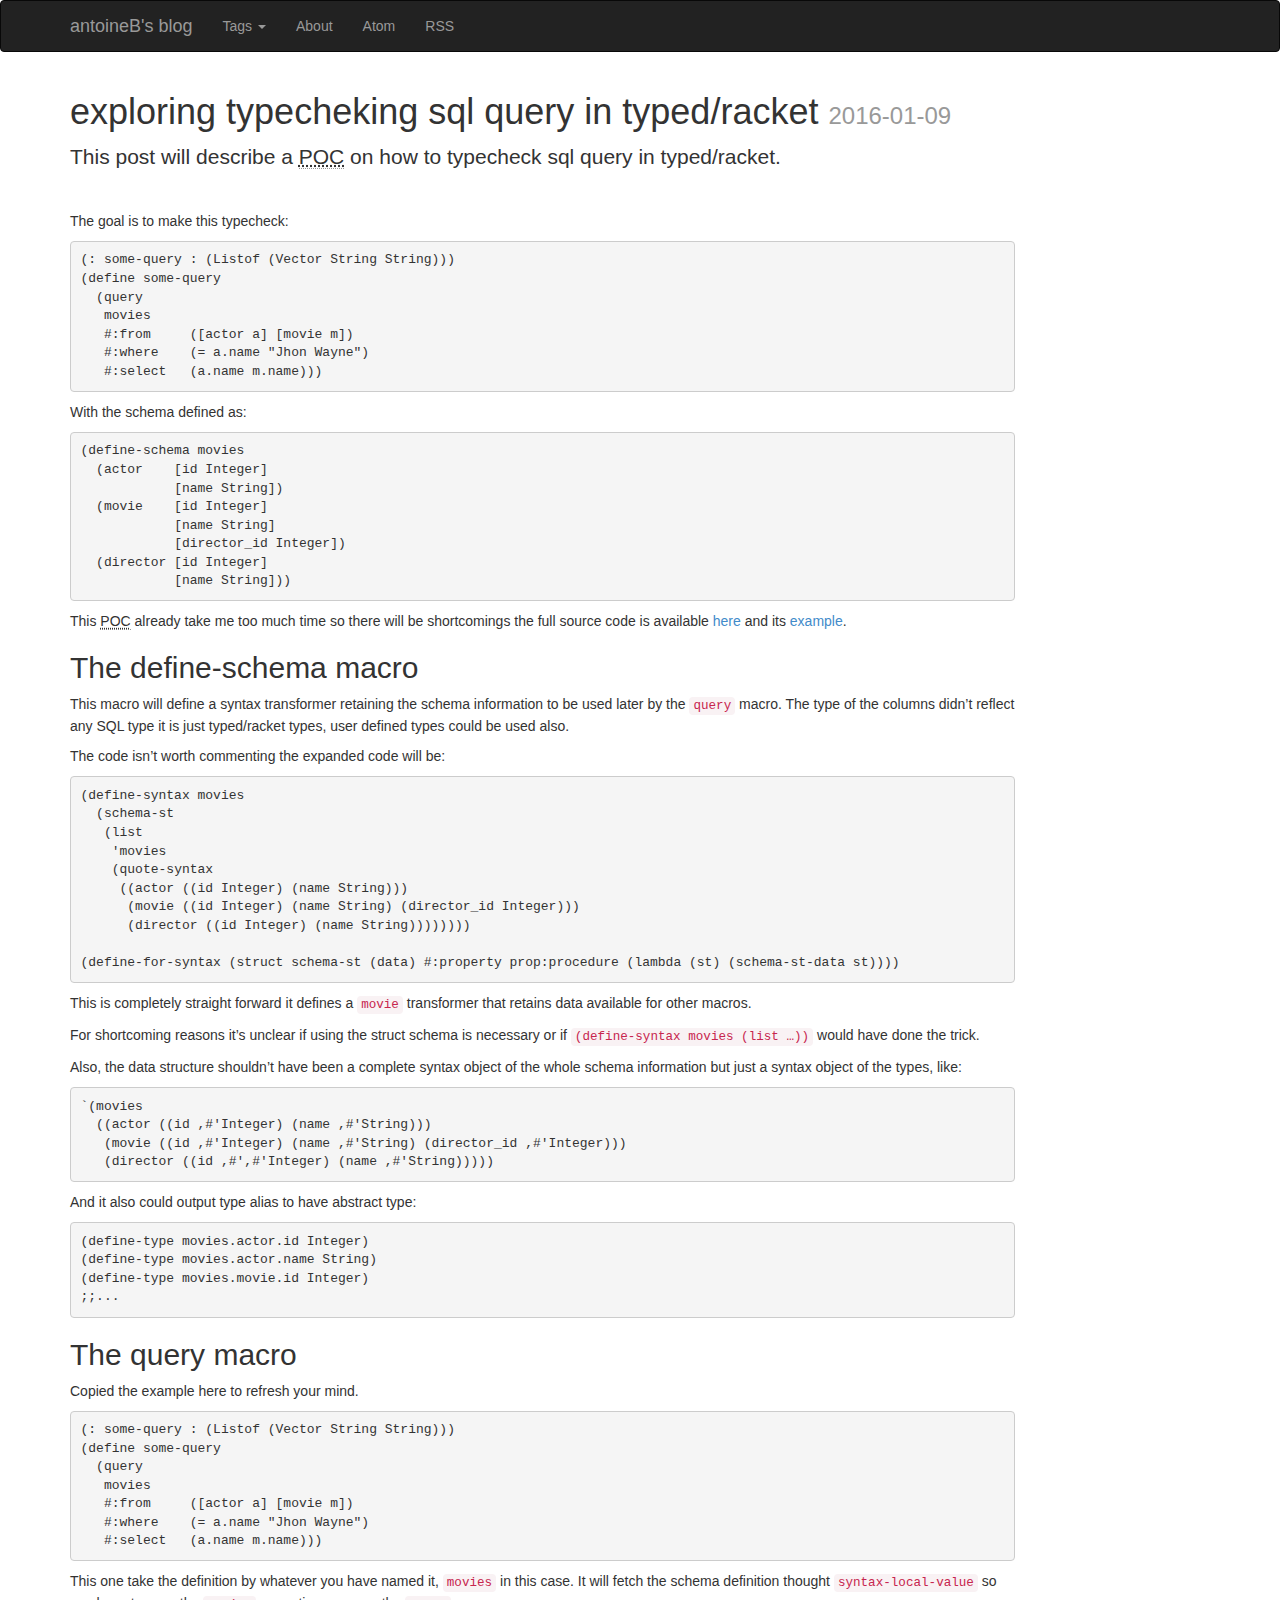
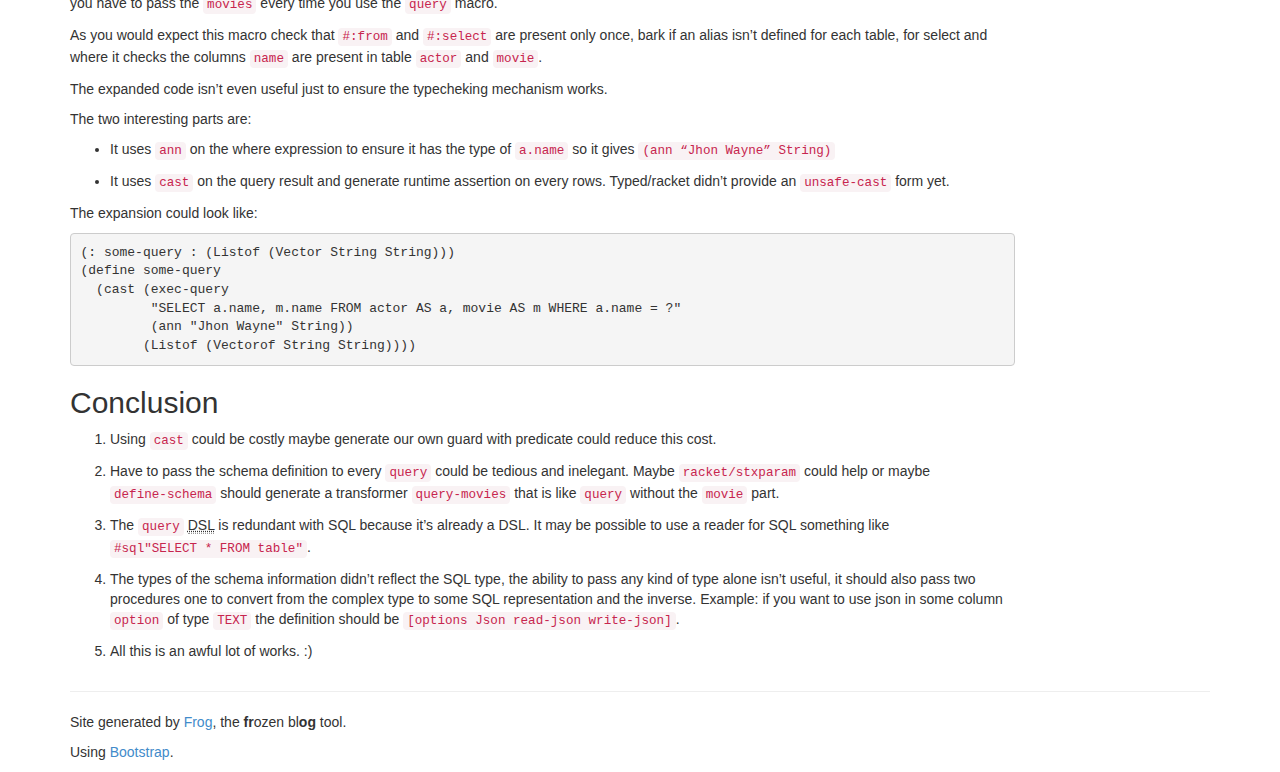
<file: blog/2016/01/09/exploring-typecheking-sql-query-in-typed-racket/index.html>
<!DOCTYPE html>
<html lang="en">
  <head>

    <meta charset="utf-8">
    <title>exploring typecheking sql query in typed/racket</title>
    <meta name="description" content="This post will describe a   POC on how to typecheck sql query in typed/racket.  The goal is to make this typecheck:   `(: some-query : (Listof (Vector String String))) (define some-query   (query    movies    #:from     ([actor a] [movie m])    #:where   ...">
    <meta name="author"      content="antoine">
    <meta name="keywords"    content="racket">
    <meta name="viewport"    content="width=device-width, initial-scale=1.0">
    <link rel="icon"      href="/favicon.ico">
    <link rel="canonical" href="http://antoineB.github.io/blog/2016/01/09/exploring-typecheking-sql-query-in-typed-racket/">
    <link rel="next" href="/blog/2015/08/29/transpile-php-to-javascript/">
    <link rel="prev" href="/blog/2017/03/05/ideas-of-a-match-form-for-php/">
    <!-- CSS -->
    <link rel="stylesheet" type="text/css" href="/css/bootstrap.min.css">
    <link rel="stylesheet" type="text/css" href="/css/pygments.css">
    <!-- <link rel="stylesheet" type="text/css" href="/css/scribble.css"> -->
    <link rel="stylesheet" type="text/css" href="/css/custom.css">
    <!-- Feeds -->
    <link ref="alternate" type="application/atom+xml"
          href="/feeds/all.atom.xml" title="Atom Feed">
    <link ref="alternate" type="application/rss+xml"
          href="/feeds/all.rss.xml" title="RSS Feed">
  </head>
  <body>
    <!-- A standard Twitter Bootstrap nav bar -->
    <header class="navbar navbar-default navbar-inverse"
            role="banner">
      <div class="container">
        <div class="navbar-header">
          <button type="button"
                  class="navbar-toggle"
                  data-toggle="collapse"
                  data-target=".our-nav-collapse">
            <span class="icon-bar"></span>
            <span class="icon-bar"></span>
            <span class="icon-bar"></span>
          </button>
          <a href="/index.html" class="navbar-brand">antoineB's blog</a>
        </div>
        <div class="collapse navbar-collapse our-nav-collapse"
             role="navigation">
          <ul class="nav navbar-nav">

            <li class="dropdown">
              <a href="#" class="dropdown-toggle" data-toggle="dropdown">
                Tags <b class="caret"></b></a>
              <ul class="dropdown-menu">
                <li><a href="/index.html">All Posts</a></li>

<li><a href="/tags/javascript.html">javascript</a></li>

<li><a href="/tags/language.html">language</a></li>

<li><a href="/tags/php.html">php</a></li>

<li><a href="/tags/racket.html">racket</a></li>
              </ul>
            </li>
            <li>
              <a href="/About.html">About</a>
            </li> 
            <li><a href="/feeds/all.atom.xml">Atom</a></li>
            <li><a href="/feeds/all.rss.xml">RSS</a></li>
          </ul>
        </div>
      </div>
    </header>
    <div class="container">
      <div class="row">

        <!-- Main column -->
        <div id="content" class="col-md-10">





          <article class="hentry">
  <header>
    <h1><span class="entry-title">exploring typecheking sql query in typed/racket</span> <small>
<time datetime="2016-01-09" pubdate="true">2016-01-09</time></small></h1>
  </header>
   <div class="entry-content">

<p class="lead">This post will describe a 
 <abbr title="Proof Of Concept">POC</abbr> on how to typecheck sql query in typed/racket.</p>

<br />

<p>The goal is to make this typecheck:</p>

<div class="brush: racket">
 <pre><code>(: some-query : (Listof (Vector String String)))
(define some-query
  (query
   movies
   #:from     ([actor a] [movie m])
   #:where    (= a.name "Jhon Wayne")
   #:select   (a.name m.name)))</code></pre></div>

<p>With the schema defined as:</p>

<div class="brush: racket">
 <pre><code>(define-schema movies
  (actor    [id Integer]
            [name String])
  (movie    [id Integer]
            [name String]
            [director_id Integer])
  (director [id Integer]
            [name String]))</code></pre></div>
<!-- more-->

<p>This 
 <abbr title="Proof Of Concept">POC</abbr> already take me too much time so there will be shortcomings the full source code is available <a href="/code/typed-db.rkt">here</a> and its <a href="/code/typed-db-example.rkt">example</a>.</p>

<h2 id="the-define-schema-macro">The define-schema macro</h2>

<p>This macro will define a syntax transformer retaining the schema information to be used later by the <code>query</code> macro. The type of the columns didn&rsquo;t reflect any SQL type it is just typed/racket types, user defined types could be used also.</p>

<p>The code isn&rsquo;t worth commenting the expanded code will be:</p>

<div class="brush: racket">
 <pre><code>(define-syntax movies
  (schema-st 
   (list 
    'movies
    (quote-syntax
     ((actor ((id Integer) (name String)))
      (movie ((id Integer) (name String) (director_id Integer)))
      (director ((id Integer) (name String))))))))

(define-for-syntax (struct schema-st (data) #:property prop:procedure (lambda (st) (schema-st-data st))))</code></pre></div>

<p>This is completely straight forward it defines a <code>movie</code> transformer that retains data available for other macros.</p>

<p>For shortcoming reasons it&rsquo;s unclear if using the struct schema is necessary or if <code>(define-syntax movies (list &hellip;))</code> would have done the trick.</p>

<p>Also, the data structure shouldn&rsquo;t have been a complete syntax object of the whole schema information but just a syntax object of the types, like:</p>

<div class="brush: racket">
 <pre><code>`(movies
  ((actor ((id ,#'Integer) (name ,#'String)))
   (movie ((id ,#'Integer) (name ,#'String) (director_id ,#'Integer)))
   (director ((id ,#',#'Integer) (name ,#'String)))))</code></pre></div>

<p>And it also could output type alias to have abstract type:</p>

<div class="brush: racket">
 <pre><code>(define-type movies.actor.id Integer)
(define-type movies.actor.name String)
(define-type movies.movie.id Integer)
;;...</code></pre></div>

<h2 id="the-query-macro">The query macro</h2>

<p>Copied the example here to refresh your mind.</p>

<div class="brush: racket">
 <pre><code>(: some-query : (Listof (Vector String String)))
(define some-query
  (query
   movies
   #:from     ([actor a] [movie m])
   #:where    (= a.name "Jhon Wayne")
   #:select   (a.name m.name)))</code></pre></div>

<p>This one take the definition by whatever you have named it, <code>movies</code> in this case. It will fetch the schema definition thought <code>syntax-local-value</code> so you have to pass the <code>movies</code> every time you use the <code>query</code> macro.</p>

<p>As you would expect this macro check that <code>#:from</code> and <code>#:select</code> are present only once, bark if an alias isn&rsquo;t defined for each table, for select and where it checks the columns <code>name</code> are present in table <code>actor</code> and <code>movie</code>.</p>

<p>The expanded code isn&rsquo;t even useful just to ensure the typecheking mechanism works.</p>

<p>The two interesting parts are:</p>

<ul>
 <li>
  <p>It uses <code>ann</code> on the where expression to ensure it has the type of  <code>a.name</code> so it gives <code>(ann &ldquo;Jhon Wayne&rdquo; String)</code></p></li>
 <li>
  <p>It uses <code>cast</code> on the query result and generate runtime assertion on  every rows. Typed/racket didn&rsquo;t provide an <code>unsafe-cast</code> form yet.</p></li></ul>

<p>The expansion could look like:</p>

<div class="brush: racket">
 <pre><code>(: some-query : (Listof (Vector String String)))
(define some-query
  (cast (exec-query 
         "SELECT a.name, m.name FROM actor AS a, movie AS m WHERE a.name = ?"
         (ann "Jhon Wayne" String))
        (Listof (Vectorof String String))))</code></pre></div>

<h2 id="conclusion">Conclusion</h2>

<ol>
 <li>
  <p>Using <code>cast</code> could be costly maybe generate our own guard with  predicate could reduce this cost.</p></li>
 <li>
  <p>Have to pass the schema definition to every <code>query</code> could be  tedious and inelegant. Maybe <code>racket/stxparam</code> could help or maybe  <code>define-schema</code> should generate a transformer  <code>query-movies</code> that is like <code>query</code> without the  <code>movie</code> part.</p></li>
 <li>
  <p>The <code>query</code> 
   <abbr title="Domain Specific Language">DSL</abbr> is  redundant with SQL because it&rsquo;s already a DSL. It may be possible to use a  reader for SQL something like <code>#sql"SELECT * FROM table"</code>.</p></li>
 <li>
  <p>The types of the schema information didn&rsquo;t reflect the SQL type, the ability  to pass any kind of type alone isn&rsquo;t useful, it should also pass two  procedures one to convert from the complex type to some SQL representation  and the inverse. Example: if you want to use json in some column  <code>option</code> of type <code>TEXT</code> the definition should be  <code>[options Json read-json write-json]</code>.</p></li>
 <li>
  <p>All this is an awful lot of works. :)</p></li></ol>
   </div>
   <footer>
  </footer>
</article>
        </div>
      </div>
      <footer>
        <hr/>
        <p>Site generated
        by <a href="https://github.com/greghendershott/frog">Frog</a>,
        the <strong>fr</strong>ozen bl<strong>og</strong> tool.</p>
        <p>Using <a href="http://twitter.github.com/bootstrap/index.html">Bootstrap</a>.</p>
      </footer>
    </div>
    <!-- </body> JS -->
    <!-- <script type="text/javascript" src="//code.jquery.com/jquery.min.js"></script> -->
    <!-- <script type="text/javascript" src="/js/bootstrap.min.js"></script> -->
  </body>
</html>
</file>
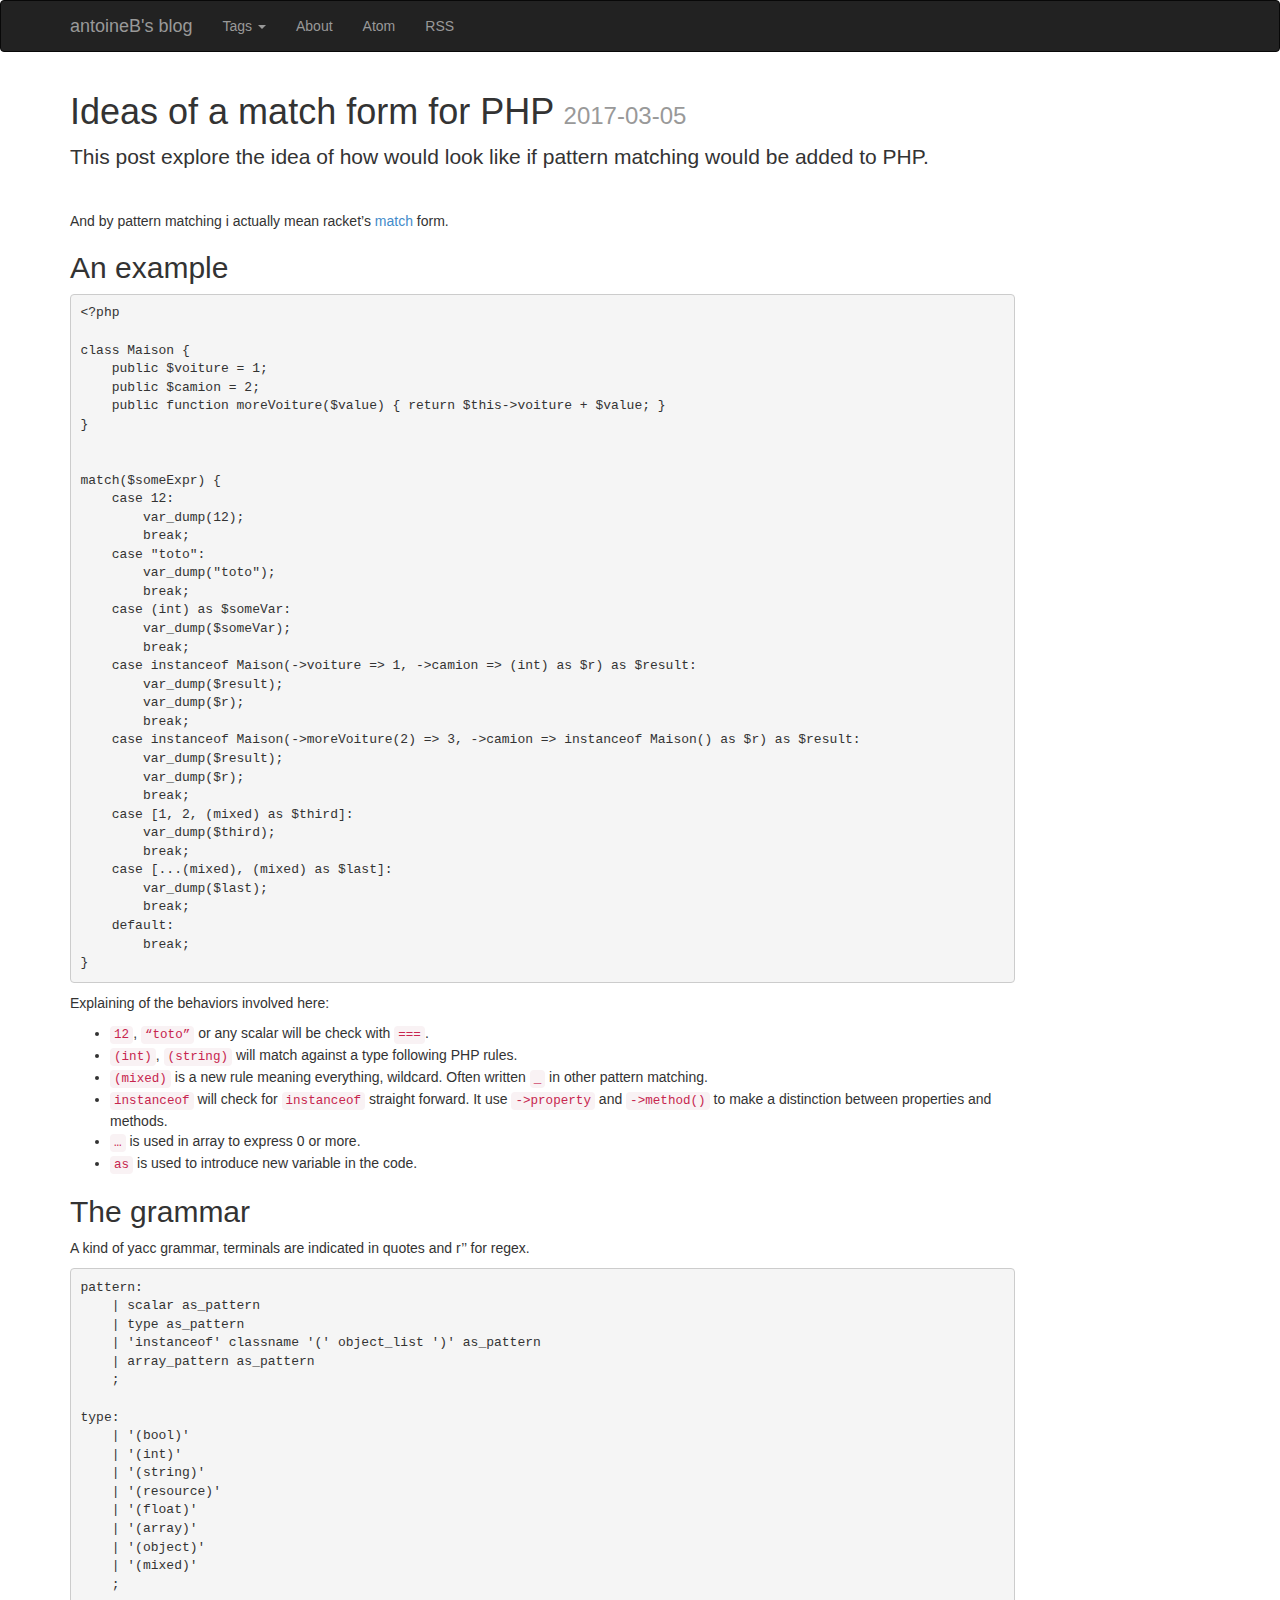
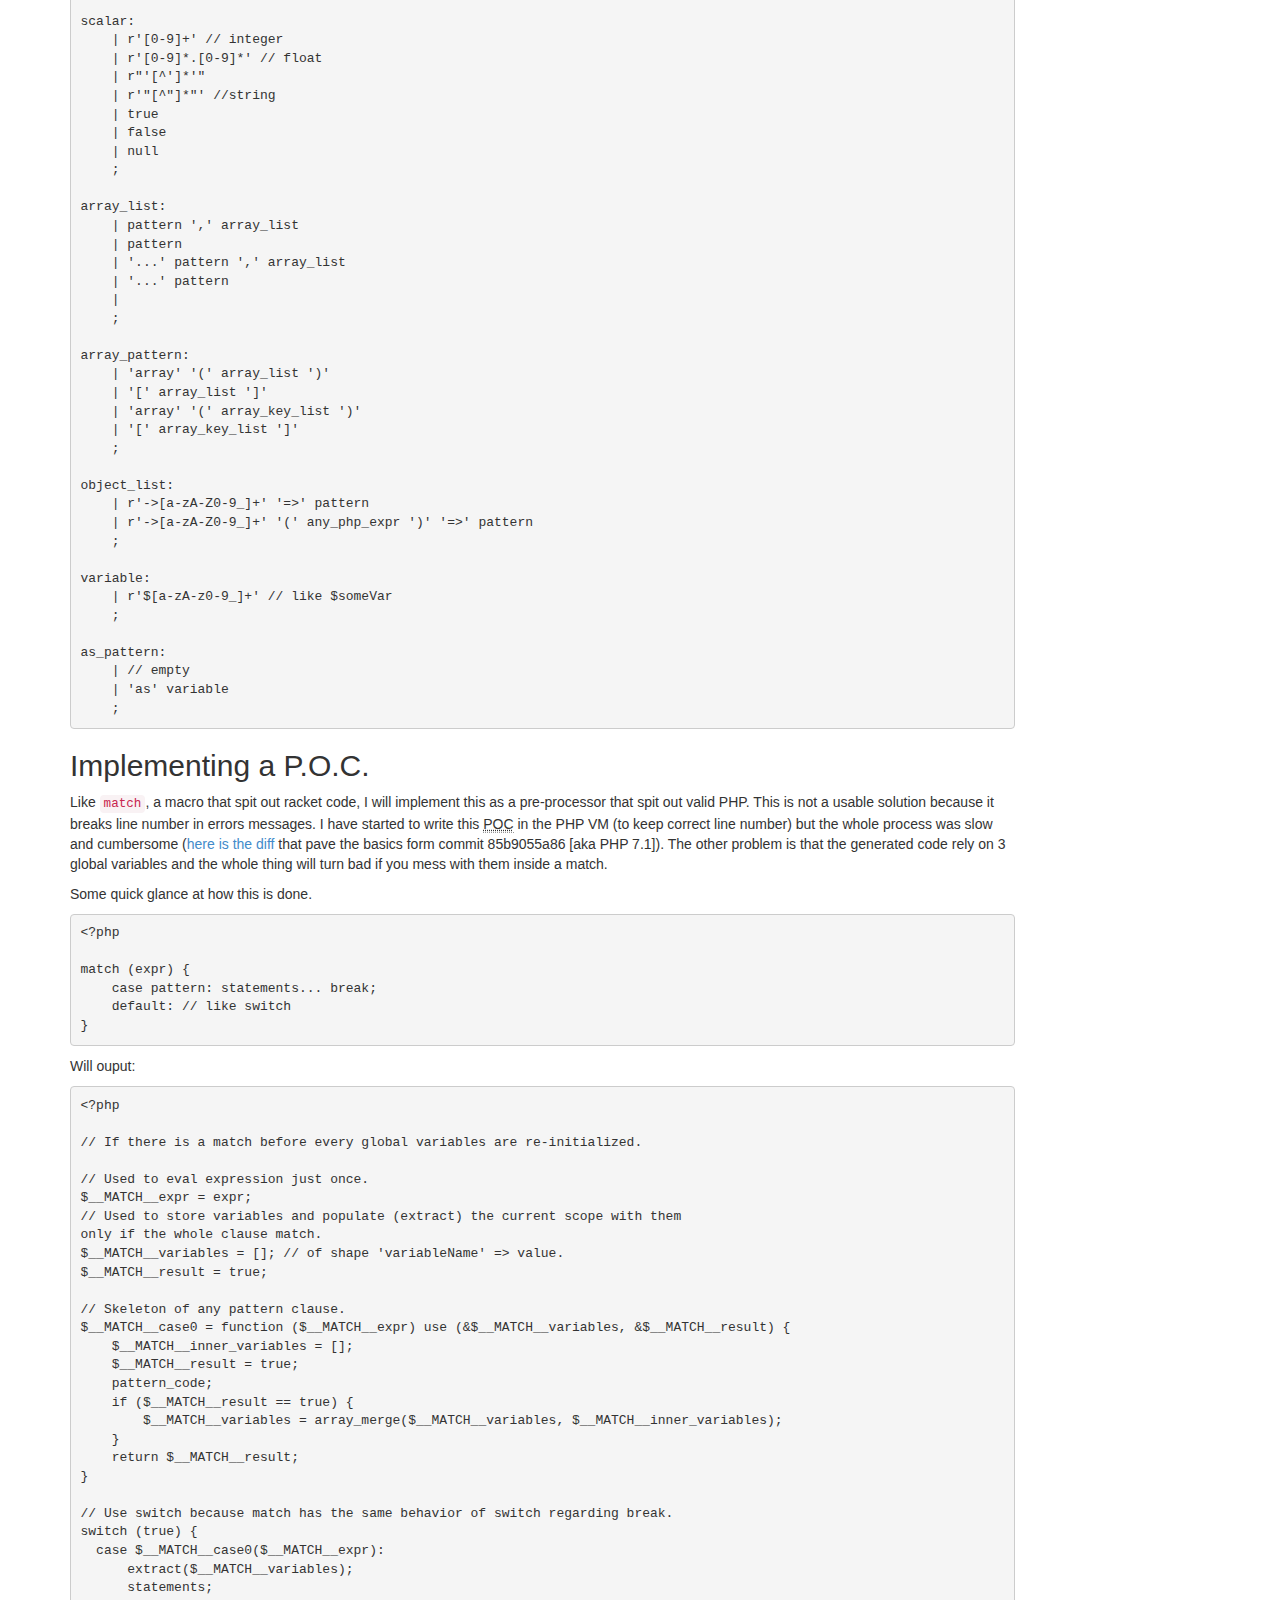
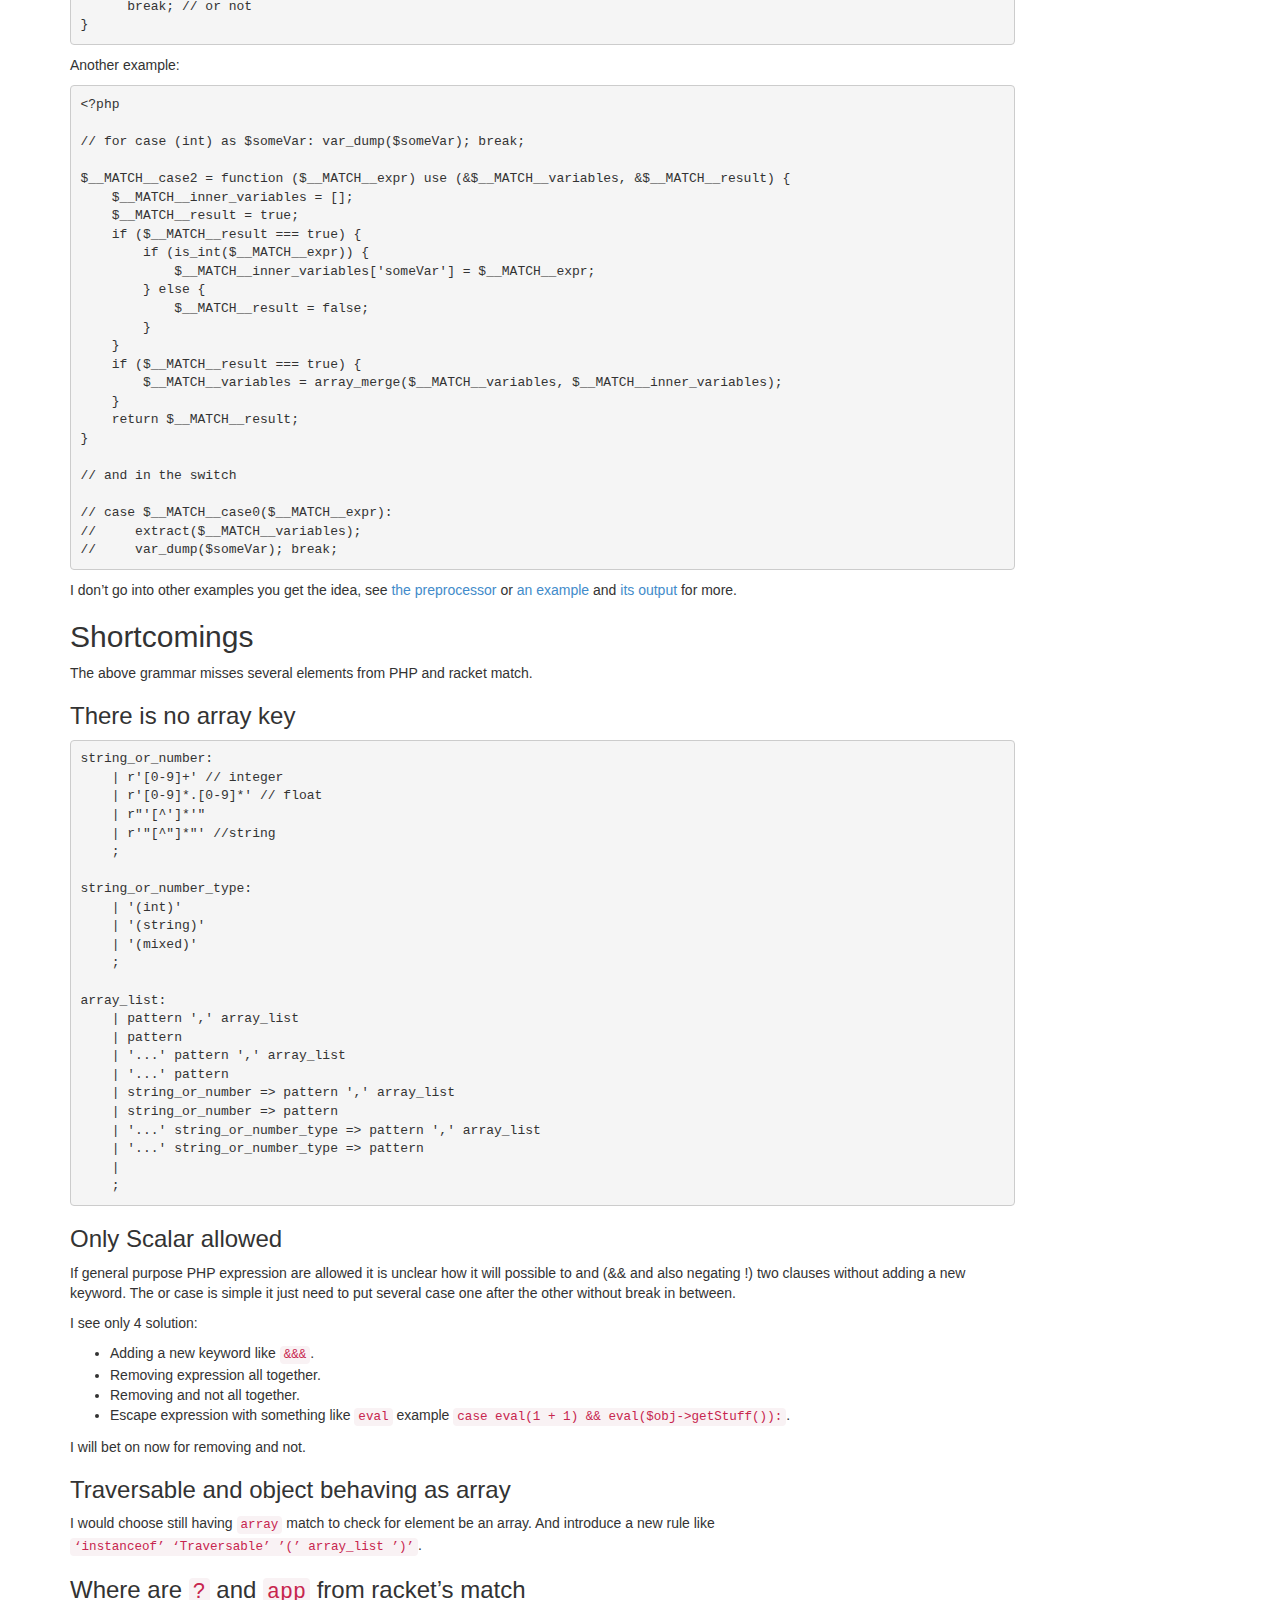
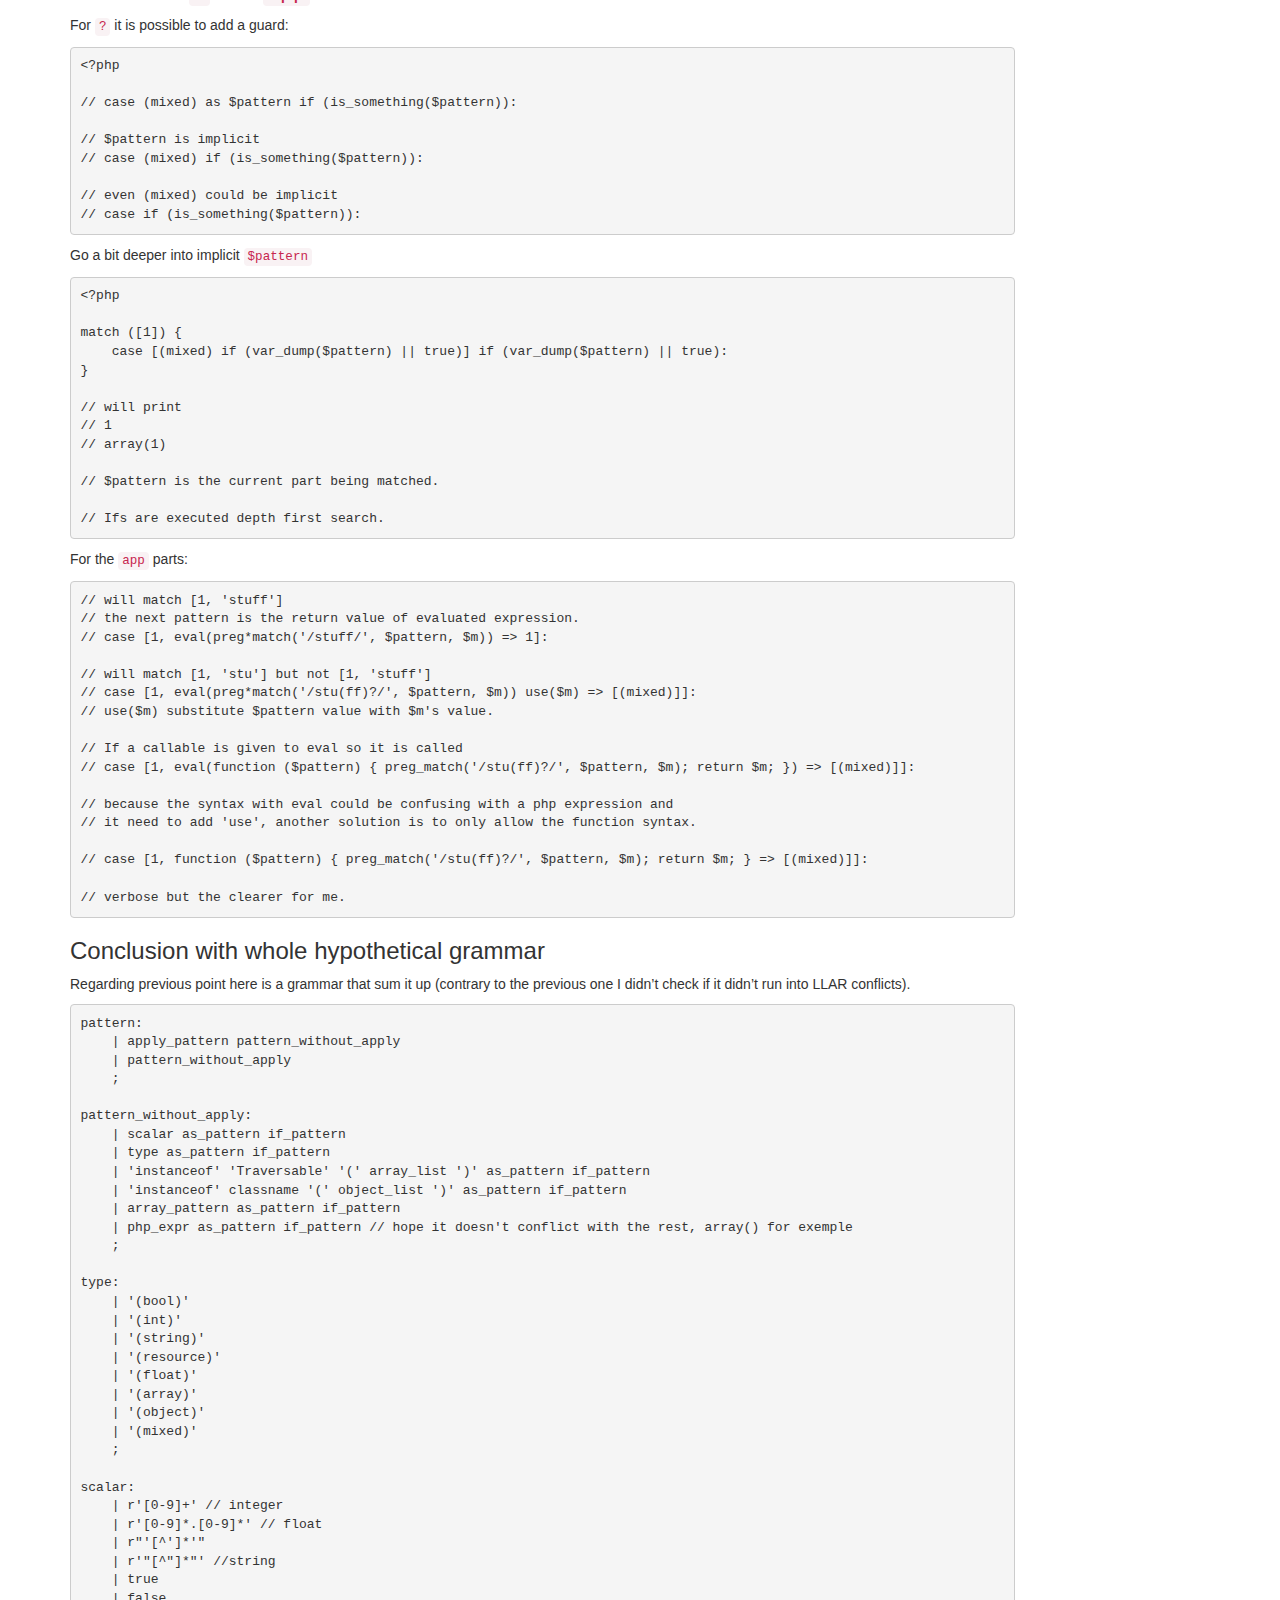
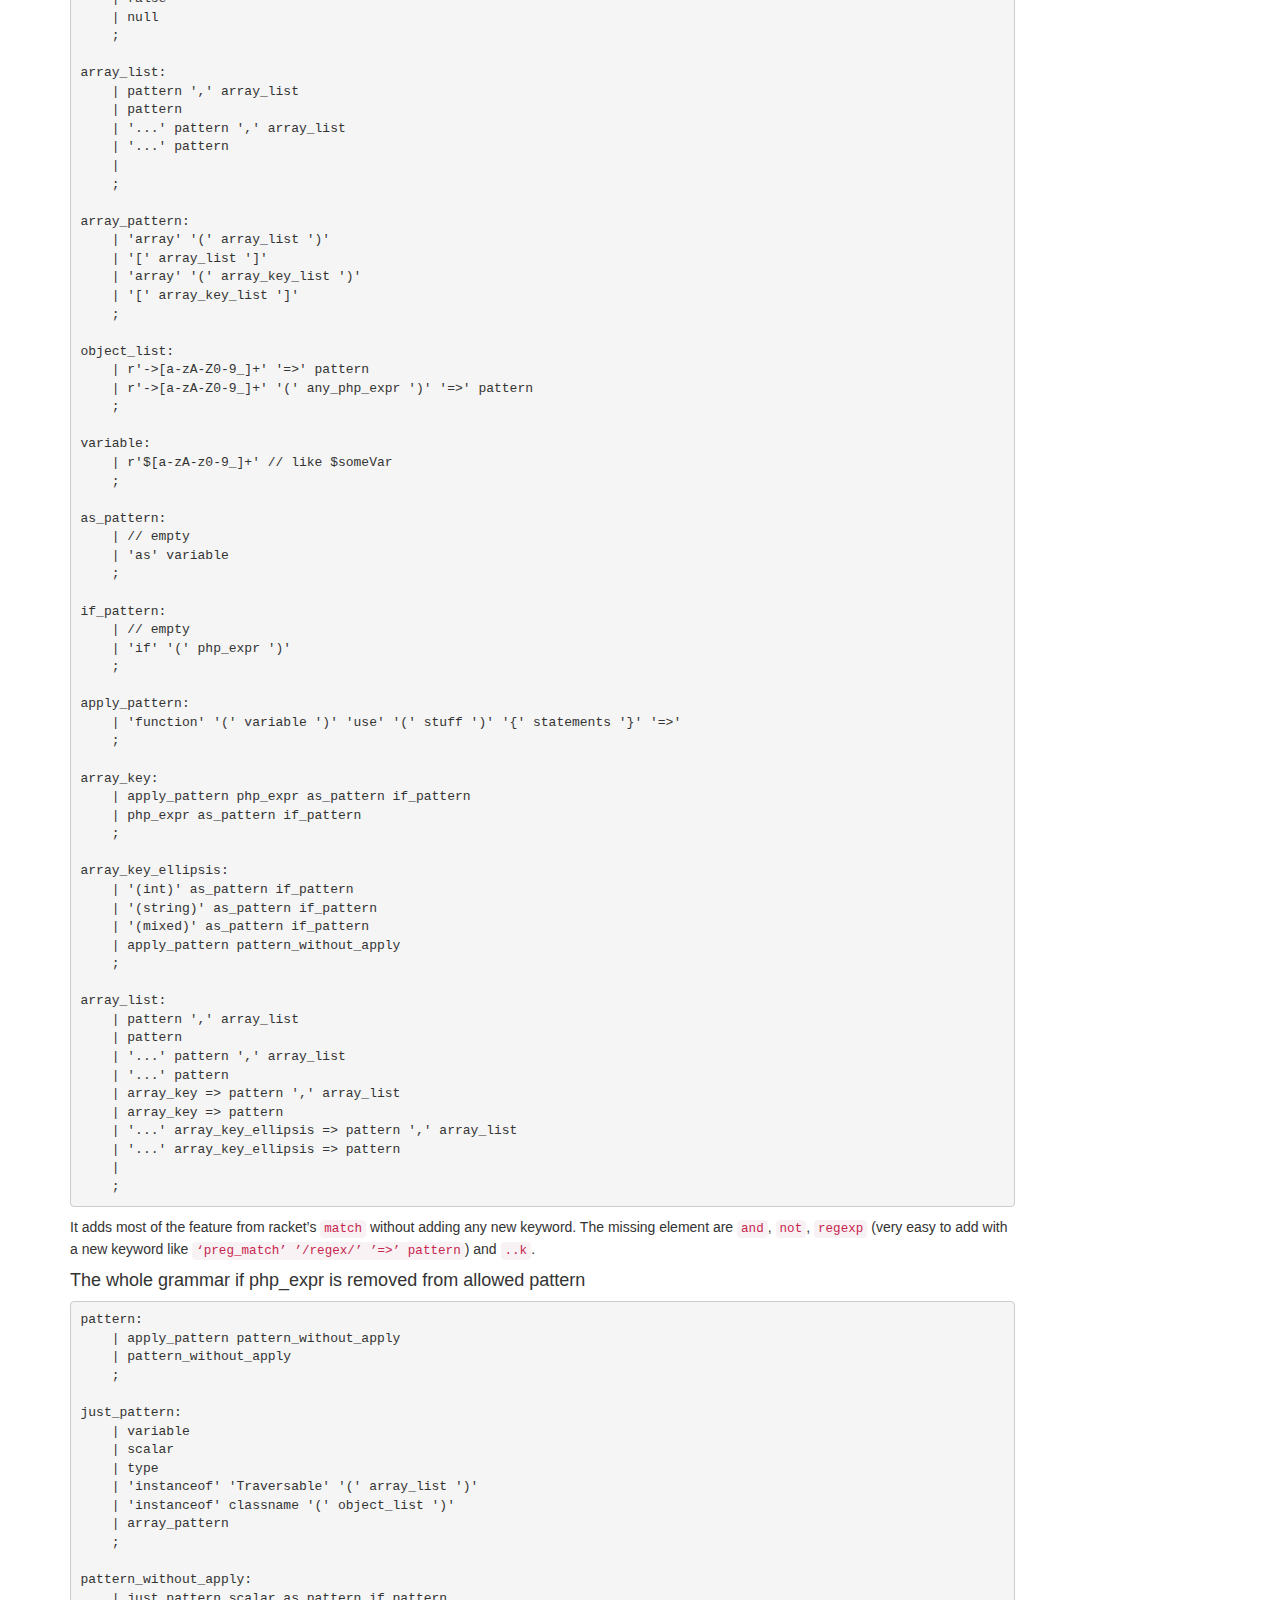
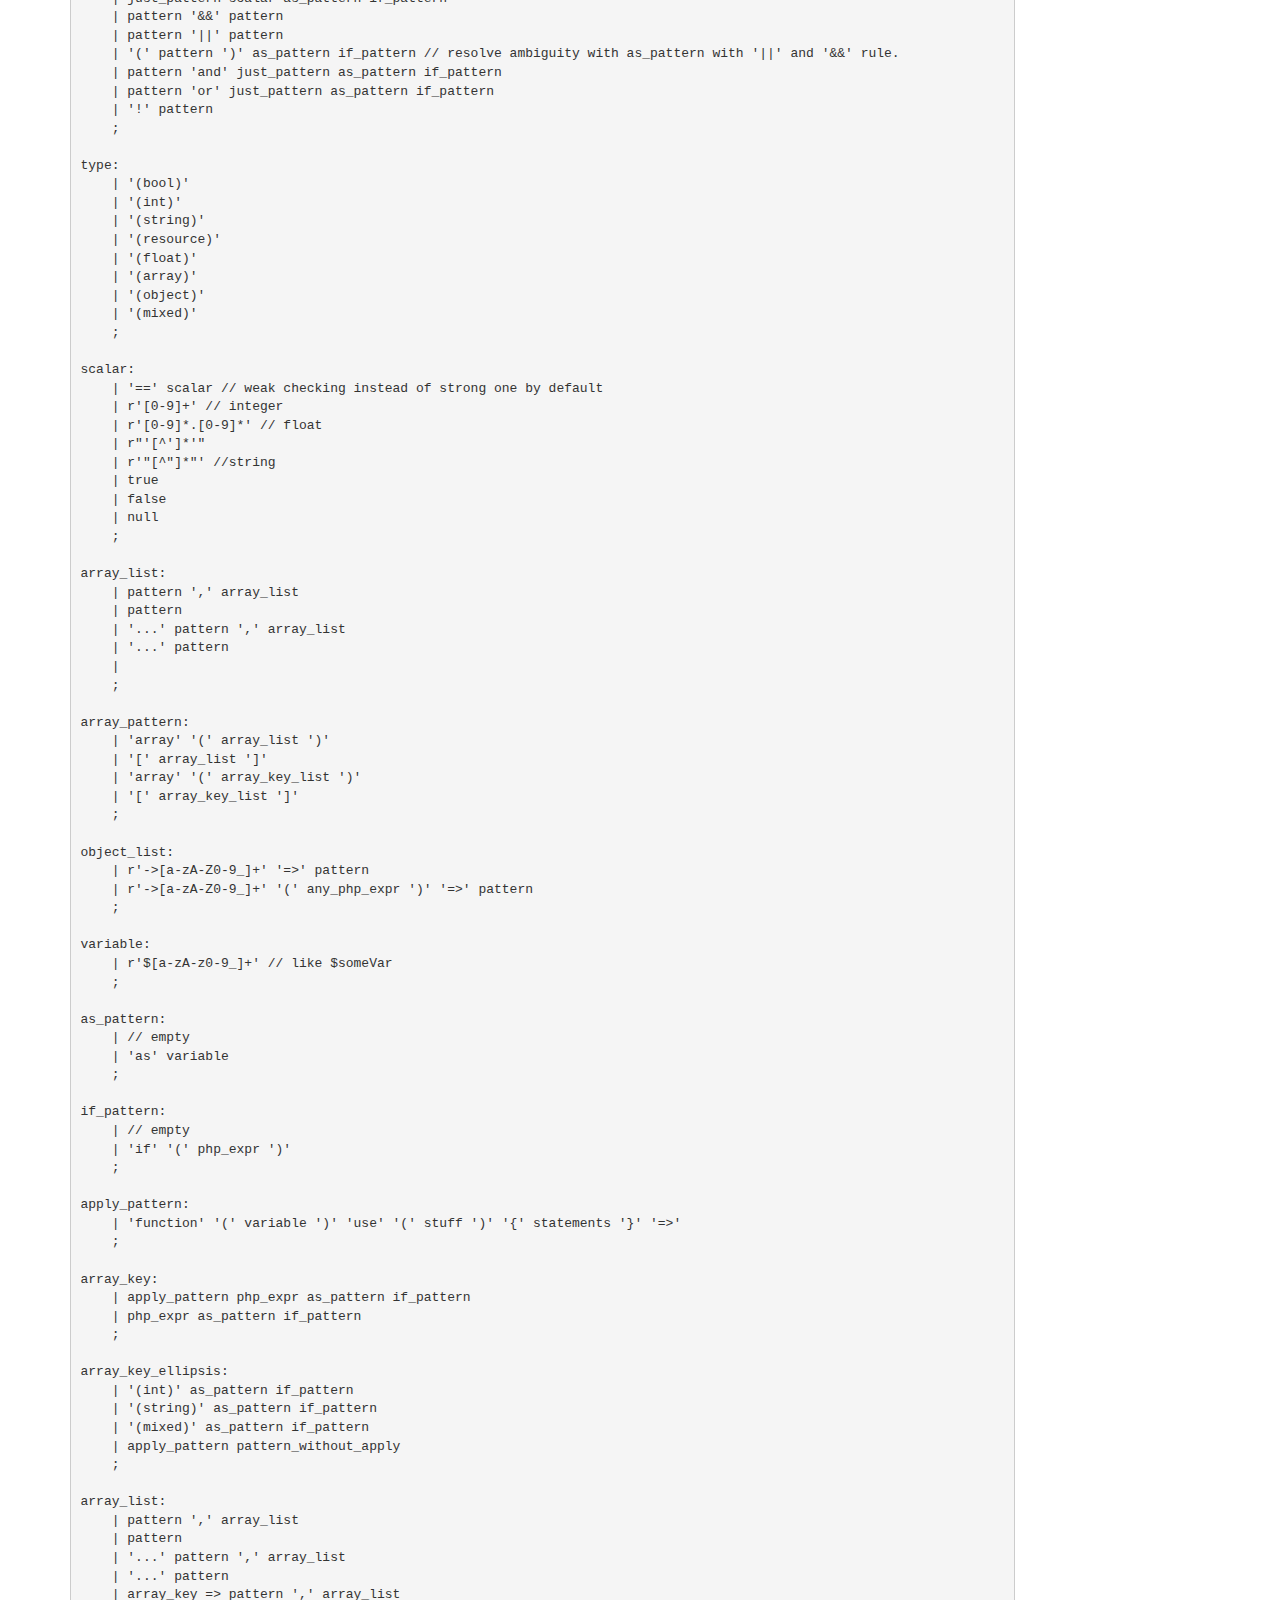
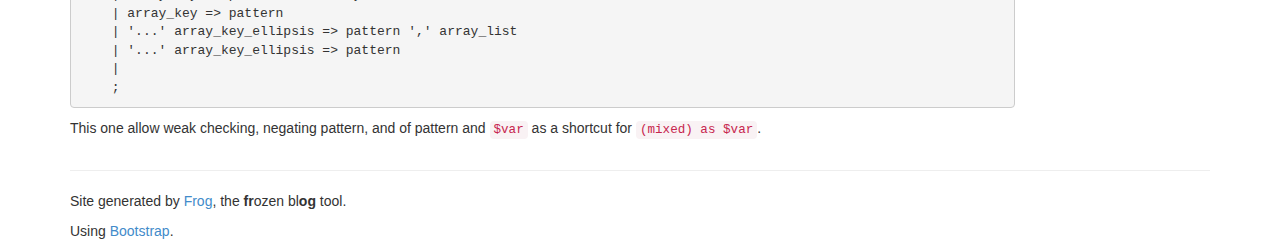
<file: blog/2017/03/05/ideas-of-a-match-form-for-php/index.html>
<!DOCTYPE html>
<html lang="en">
  <head>

    <meta charset="utf-8">
    <title>Ideas of a match form for PHP</title>
    <meta name="description" content="This post explore the idea of how would look like if pattern matching would be added to PHP.  And by pattern matching i actually mean racket's match form....">
    <meta name="author"      content="antoine">
    <meta name="keywords"    content="php, racket">
    <meta name="viewport"    content="width=device-width, initial-scale=1.0">
    <link rel="icon"      href="/favicon.ico">
    <link rel="canonical" href="http://antoineB.github.io/blog/2017/03/05/ideas-of-a-match-form-for-php/">
    <link rel="next" href="/blog/2016/01/09/exploring-typecheking-sql-query-in-typed-racket/">
    <link rel="prev" href="/blog/2017/05/07/disordered-letters/">
    <!-- CSS -->
    <link rel="stylesheet" type="text/css" href="/css/bootstrap.min.css">
    <link rel="stylesheet" type="text/css" href="/css/pygments.css">
    <!-- <link rel="stylesheet" type="text/css" href="/css/scribble.css"> -->
    <link rel="stylesheet" type="text/css" href="/css/custom.css">
    <!-- Feeds -->
    <link ref="alternate" type="application/atom+xml"
          href="/feeds/all.atom.xml" title="Atom Feed">
    <link ref="alternate" type="application/rss+xml"
          href="/feeds/all.rss.xml" title="RSS Feed">
  </head>
  <body>
    <!-- A standard Twitter Bootstrap nav bar -->
    <header class="navbar navbar-default navbar-inverse"
            role="banner">
      <div class="container">
        <div class="navbar-header">
          <button type="button"
                  class="navbar-toggle"
                  data-toggle="collapse"
                  data-target=".our-nav-collapse">
            <span class="icon-bar"></span>
            <span class="icon-bar"></span>
            <span class="icon-bar"></span>
          </button>
          <a href="/index.html" class="navbar-brand">antoineB's blog</a>
        </div>
        <div class="collapse navbar-collapse our-nav-collapse"
             role="navigation">
          <ul class="nav navbar-nav">

            <li class="dropdown">
              <a href="#" class="dropdown-toggle" data-toggle="dropdown">
                Tags <b class="caret"></b></a>
              <ul class="dropdown-menu">
                <li><a href="/index.html">All Posts</a></li>

<li><a href="/tags/javascript.html">javascript</a></li>

<li><a href="/tags/language.html">language</a></li>

<li><a href="/tags/php.html">php</a></li>

<li><a href="/tags/racket.html">racket</a></li>
              </ul>
            </li>
            <li>
              <a href="/About.html">About</a>
            </li> 
            <li><a href="/feeds/all.atom.xml">Atom</a></li>
            <li><a href="/feeds/all.rss.xml">RSS</a></li>
          </ul>
        </div>
      </div>
    </header>
    <div class="container">
      <div class="row">

        <!-- Main column -->
        <div id="content" class="col-md-10">





          <article class="hentry">
  <header>
    <h1><span class="entry-title">Ideas of a match form for PHP</span> <small>
<time datetime="2017-03-05" pubdate="true">2017-03-05</time></small></h1>
  </header>
   <div class="entry-content">

<p class="lead">This post explore the idea of how would look like if pattern matching would be added to PHP.</p>

<br />

<p>And by pattern matching i actually mean racket&rsquo;s <a href="https://docs.racket-lang.org/reference/match.html?q=match#%28form._%28%28lib._racket%2Fmatch..rkt%29._match%29%29">match</a> form.</p>
<!-- more-->

<h2 id="an-example">An example</h2>

<div class="brush: php">
 <pre><code>&lt;?php

class Maison {
    public $voiture = 1;
    public $camion = 2;
    public function moreVoiture($value) { return $this-&gt;voiture + $value; }
}


match($someExpr) {
    case 12:
        var_dump(12);
        break;
    case "toto": 
        var_dump("toto");
        break;
    case (int) as $someVar:
        var_dump($someVar);
        break;
    case instanceof Maison(-&gt;voiture =&gt; 1, -&gt;camion =&gt; (int) as $r) as $result:
        var_dump($result);
        var_dump($r);
        break;
    case instanceof Maison(-&gt;moreVoiture(2) =&gt; 3, -&gt;camion =&gt; instanceof Maison() as $r) as $result:
        var_dump($result);
        var_dump($r);
        break;
    case [1, 2, (mixed) as $third]:
        var_dump($third);
        break;
    case [...(mixed), (mixed) as $last]: 
        var_dump($last);
        break;
    default:
        break;
}</code></pre></div>

<p>Explaining of the behaviors involved here:</p>

<ul>
 <li><code>12</code>, <code>&ldquo;toto&rdquo;</code> or any scalar will be check with  <code>===</code>.</li>
 <li><code>(int)</code>, <code>(string)</code> will match against a type following  PHP rules.</li>
 <li><code>(mixed)</code> is a new rule meaning everything, wildcard. Often written  <code>_</code> in other pattern matching.</li>
 <li><code>instanceof</code> will check for <code>instanceof</code> straight  forward. It use <code>-&gt;property</code> and <code>-&gt;method()</code> to  make a distinction between properties and methods.</li>
 <li><code>&hellip;</code> is used in array to express 0 or more.</li>
 <li><code>as</code> is used to introduce new variable in the code.</li></ul>

<h2 id="the-grammar">The grammar</h2>

<p>A kind of yacc grammar, terminals are indicated in quotes and r&rsquo;&rsquo; for regex.</p>

<div class="brush: yacc">
 <pre><code>pattern:
    | scalar as_pattern
    | type as_pattern
    | 'instanceof' classname '(' object_list ')' as_pattern
    | array_pattern as_pattern
    ;

type:
    | '(bool)'
    | '(int)'
    | '(string)'
    | '(resource)'
    | '(float)' 
    | '(array)'
    | '(object)'
    | '(mixed)'
    ;

scalar:
    | r'[0-9]+' // integer
    | r'[0-9]*.[0-9]*' // float
    | r"'[^']*'"
    | r'"[^"]*"' //string
    | true
    | false
    | null
    ;

array_list:
    | pattern ',' array_list
    | pattern
    | '...' pattern ',' array_list
    | '...' pattern
    |
    ;

array_pattern:
    | 'array' '(' array_list ')'
    | '[' array_list ']'
    | 'array' '(' array_key_list ')'
    | '[' array_key_list ']'
    ;

object_list:
    | r'-&gt;[a-zA-Z0-9_]+' '=&gt;' pattern
    | r'-&gt;[a-zA-Z0-9_]+' '(' any_php_expr ')' '=&gt;' pattern
    ;

variable:
    | r'$[a-zA-z0-9_]+' // like $someVar
    ;

as_pattern:
    | // empty
    | 'as' variable
    ;</code></pre></div>

<h2 id="implementing-a-poc">Implementing a P.O.C.</h2>

<p>Like <code>match</code>, a macro that spit out racket code, I will implement this as a pre-processor that spit out valid PHP. This is not a usable solution because it breaks line number in errors messages. I have started to write this 
 <abbr title="Proof Of Concept">POC</abbr> in the PHP VM (to keep correct line number) but the whole process was slow and cumbersome (<a href="/code/poc_vm.patch">here is the diff</a> that pave the basics form commit 85b9055a86 [aka PHP 7.1]). The other problem is that the generated code rely on 3 global variables and the whole thing will turn bad if you mess with them inside a match.</p>

<p>Some quick glance at how this is done.</p>

<div class="brush: php">
 <pre><code>&lt;?php

match (expr) {
    case pattern: statements... break;
    default: // like switch
}</code></pre></div>

<p>Will ouput:</p>

<div class="brush: php">
 <pre><code>&lt;?php

// If there is a match before every global variables are re-initialized.

// Used to eval expression just once.
$__MATCH__expr = expr;
// Used to store variables and populate (extract) the current scope with them
only if the whole clause match.
$__MATCH__variables = []; // of shape 'variableName' =&gt; value.
$__MATCH__result = true;

// Skeleton of any pattern clause.
$__MATCH__case0 = function ($__MATCH__expr) use (&amp;$__MATCH__variables, &amp;$__MATCH__result) {
    $__MATCH__inner_variables = [];
    $__MATCH__result = true;
    pattern_code;
    if ($__MATCH__result == true) {
        $__MATCH__variables = array_merge($__MATCH__variables, $__MATCH__inner_variables);
    }
    return $__MATCH__result;
}

// Use switch because match has the same behavior of switch regarding break.
switch (true) {
  case $__MATCH__case0($__MATCH__expr):
      extract($__MATCH__variables);
      statements;
      break; // or not
}</code></pre></div>

<p>Another example:</p>

<div class="brush: php">
 <pre><code>&lt;?php

// for case (int) as $someVar: var_dump($someVar); break;

$__MATCH__case2 = function ($__MATCH__expr) use (&amp;$__MATCH__variables, &amp;$__MATCH__result) {
    $__MATCH__inner_variables = [];
    $__MATCH__result = true;
    if ($__MATCH__result === true) {
        if (is_int($__MATCH__expr)) {
            $__MATCH__inner_variables['someVar'] = $__MATCH__expr;
        } else {
            $__MATCH__result = false;
        }
    } 
    if ($__MATCH__result === true) {
        $__MATCH__variables = array_merge($__MATCH__variables, $__MATCH__inner_variables);
    }
    return $__MATCH__result;
}

// and in the switch

// case $__MATCH__case0($__MATCH__expr):
//     extract($__MATCH__variables);
//     var_dump($someVar); break;</code></pre></div>

<p>I don&rsquo;t go into other examples you get the idea, see <a href="/code/matchphp.rkt">the preprocessor</a> or <a href="/code/matchphpexample.php">an example</a> and <a href="/code/matchphpexample_output.php">its output</a> for more.</p>

<h2 id="shortcomings">Shortcomings</h2>

<p>The above grammar misses several elements from PHP and racket match.</p>

<h3 id="there-is-no-array-key">There is no array key</h3>

<div class="brush: yacc">
 <pre><code>string_or_number:
    | r'[0-9]+' // integer
    | r'[0-9]*.[0-9]*' // float
    | r"'[^']*'"
    | r'"[^"]*"' //string
    ;

string_or_number_type:
    | '(int)'
    | '(string)'
    | '(mixed)'
    ;

array_list:
    | pattern ',' array_list
    | pattern
    | '...' pattern ',' array_list
    | '...' pattern
    | string_or_number =&gt; pattern ',' array_list
    | string_or_number =&gt; pattern
    | '...' string_or_number_type =&gt; pattern ',' array_list
    | '...' string_or_number_type =&gt; pattern
    |
    ;</code></pre></div>

<h3 id="only-scalar-allowed">Only Scalar allowed</h3>

<p>If general purpose PHP expression are allowed it is unclear how it will possible to and (&amp;&amp; and also negating !) two clauses without adding a new keyword. The or case is simple it just need to put several case one after the other without break in between.</p>

<p>I see only 4 solution:</p>

<ul>
 <li>Adding a new keyword like <code>&amp;&amp;&amp;</code>.</li>
 <li>Removing expression all together.</li>
 <li>Removing and not all together.</li>
 <li>Escape expression with something like <code>eval</code> example <code>case eval(1 + 1) &amp;&amp; eval($obj-&gt;getStuff()):</code>.</li></ul>

<p>I will bet on now for removing and not.</p>

<h3 id="traversable-and-object-behaving-as-array">Traversable and object behaving as array</h3>

<p>I would choose still having <code>array</code> match to check for element be an array. And introduce a new rule like <code>&lsquo;instanceof&rsquo; &lsquo;Traversable&rsquo; &rsquo;(&rsquo; array_list &rsquo;)&rsquo;</code>.</p>

<h3 id="where-are--and-app-from-rackets-match">Where are <code>?</code> and <code>app</code> from racket&rsquo;s match</h3>

<p>For <code>?</code> it is possible to add a guard:</p>

<div class="brush: php">
 <pre><code>&lt;?php

// case (mixed) as $pattern if (is_something($pattern)):

// $pattern is implicit
// case (mixed) if (is_something($pattern)):

// even (mixed) could be implicit
// case if (is_something($pattern)):</code></pre></div>

<p>Go a bit deeper into implicit <code>$pattern</code></p>

<div class="brush: php">
 <pre><code>&lt;?php

match ([1]) {
    case [(mixed) if (var_dump($pattern) || true)] if (var_dump($pattern) || true):
}

// will print
// 1
// array(1)

// $pattern is the current part being matched.

// Ifs are executed depth first search.</code></pre></div>

<p>For the <code>app</code> parts:</p>

<div class="brush: php">
 <pre><code>// will match [1, 'stuff']
// the next pattern is the return value of evaluated expression.
// case [1, eval(preg*match('/stuff/', $pattern, $m)) =&gt; 1]:

// will match [1, 'stu'] but not [1, 'stuff']
// case [1, eval(preg*match('/stu(ff)?/', $pattern, $m)) use($m) =&gt; [(mixed)]]:
// use($m) substitute $pattern value with $m's value.

// If a callable is given to eval so it is called
// case [1, eval(function ($pattern) { preg_match('/stu(ff)?/', $pattern, $m); return $m; }) =&gt; [(mixed)]]:

// because the syntax with eval could be confusing with a php expression and
// it need to add 'use', another solution is to only allow the function syntax.

// case [1, function ($pattern) { preg_match('/stu(ff)?/', $pattern, $m); return $m; } =&gt; [(mixed)]]:

// verbose but the clearer for me.</code></pre></div>

<h3 id="conclusion-with-whole-hypothetical-grammar">Conclusion with whole hypothetical grammar</h3>

<p>Regarding previous point here is a grammar that sum it up (contrary to the previous one I didn&rsquo;t check if it didn&rsquo;t run into LLAR conflicts).</p>

<div class="brush: yacc">
 <pre><code>pattern:
    | apply_pattern pattern_without_apply
    | pattern_without_apply
    ;

pattern_without_apply:
    | scalar as_pattern if_pattern
    | type as_pattern if_pattern
    | 'instanceof' 'Traversable' '(' array_list ')' as_pattern if_pattern
    | 'instanceof' classname '(' object_list ')' as_pattern if_pattern
    | array_pattern as_pattern if_pattern
    | php_expr as_pattern if_pattern // hope it doesn't conflict with the rest, array() for exemple
    ;

type:
    | '(bool)'
    | '(int)'
    | '(string)'
    | '(resource)'
    | '(float)' 
    | '(array)'
    | '(object)'
    | '(mixed)'
    ;

scalar:
    | r'[0-9]+' // integer
    | r'[0-9]*.[0-9]*' // float
    | r"'[^']*'"
    | r'"[^"]*"' //string
    | true
    | false
    | null
    ;

array_list:
    | pattern ',' array_list
    | pattern
    | '...' pattern ',' array_list
    | '...' pattern
    |
    ;

array_pattern:
    | 'array' '(' array_list ')'
    | '[' array_list ']'
    | 'array' '(' array_key_list ')'
    | '[' array_key_list ']'
    ;

object_list:
    | r'-&gt;[a-zA-Z0-9_]+' '=&gt;' pattern
    | r'-&gt;[a-zA-Z0-9_]+' '(' any_php_expr ')' '=&gt;' pattern
    ;

variable:
    | r'$[a-zA-z0-9_]+' // like $someVar
    ;

as_pattern:
    | // empty
    | 'as' variable
    ;

if_pattern:
    | // empty
    | 'if' '(' php_expr ')'
    ;

apply_pattern:
    | 'function' '(' variable ')' 'use' '(' stuff ')' '{' statements '}' '=&gt;'
    ;

array_key:
    | apply_pattern php_expr as_pattern if_pattern
    | php_expr as_pattern if_pattern
    ;

array_key_ellipsis:
    | '(int)' as_pattern if_pattern 
    | '(string)' as_pattern if_pattern
    | '(mixed)' as_pattern if_pattern
    | apply_pattern pattern_without_apply
    ;

array_list:
    | pattern ',' array_list
    | pattern
    | '...' pattern ',' array_list
    | '...' pattern
    | array_key =&gt; pattern ',' array_list
    | array_key =&gt; pattern
    | '...' array_key_ellipsis =&gt; pattern ',' array_list
    | '...' array_key_ellipsis =&gt; pattern
    |
    ;</code></pre></div>

<p>It adds most of the feature from racket&rsquo;s <code>match</code> without adding any new keyword. The missing element are <code>and</code>, <code>not</code>, <code>regexp</code> (very easy to add with a new keyword like <code>&lsquo;preg_match&rsquo; &rsquo;/regex/&rsquo; &rsquo;=&gt;&rsquo; pattern</code>) and <code>..k</code>.</p>

<h4 id="the-whole-grammar-if-phpexpr-is-removed-from-allowed-pattern">The whole grammar if php_expr is removed from allowed pattern</h4>

<div class="brush: yacc">
 <pre><code>pattern:
    | apply_pattern pattern_without_apply
    | pattern_without_apply
    ;

just_pattern:
    | variable
    | scalar 
    | type 
    | 'instanceof' 'Traversable' '(' array_list ')'
    | 'instanceof' classname '(' object_list ')'
    | array_pattern
    ;

pattern_without_apply:
    | just_pattern scalar as_pattern if_pattern
    | pattern '&amp;&amp;' pattern
    | pattern '||' pattern 
    | '(' pattern ')' as_pattern if_pattern // resolve ambiguity with as_pattern with '||' and '&amp;&amp;' rule.
    | pattern 'and' just_pattern as_pattern if_pattern
    | pattern 'or' just_pattern as_pattern if_pattern
    | '!' pattern
    ;

type:
    | '(bool)'
    | '(int)'
    | '(string)'
    | '(resource)'
    | '(float)' 
    | '(array)'
    | '(object)'
    | '(mixed)'
    ;

scalar:
    | '==' scalar // weak checking instead of strong one by default
    | r'[0-9]+' // integer
    | r'[0-9]*.[0-9]*' // float
    | r"'[^']*'"
    | r'"[^"]*"' //string
    | true
    | false
    | null
    ;

array_list:
    | pattern ',' array_list
    | pattern
    | '...' pattern ',' array_list
    | '...' pattern
    |
    ;

array_pattern:
    | 'array' '(' array_list ')'
    | '[' array_list ']'
    | 'array' '(' array_key_list ')'
    | '[' array_key_list ']'
    ;

object_list:
    | r'-&gt;[a-zA-Z0-9_]+' '=&gt;' pattern
    | r'-&gt;[a-zA-Z0-9_]+' '(' any_php_expr ')' '=&gt;' pattern
    ;

variable:
    | r'$[a-zA-z0-9_]+' // like $someVar
    ;

as_pattern:
    | // empty
    | 'as' variable
    ;

if_pattern:
    | // empty
    | 'if' '(' php_expr ')'
    ;

apply_pattern:
    | 'function' '(' variable ')' 'use' '(' stuff ')' '{' statements '}' '=&gt;'
    ;

array_key:
    | apply_pattern php_expr as_pattern if_pattern
    | php_expr as_pattern if_pattern
    ;

array_key_ellipsis:
    | '(int)' as_pattern if_pattern 
    | '(string)' as_pattern if_pattern
    | '(mixed)' as_pattern if_pattern
    | apply_pattern pattern_without_apply
    ;

array_list:
    | pattern ',' array_list
    | pattern
    | '...' pattern ',' array_list
    | '...' pattern
    | array_key =&gt; pattern ',' array_list
    | array_key =&gt; pattern
    | '...' array_key_ellipsis =&gt; pattern ',' array_list
    | '...' array_key_ellipsis =&gt; pattern
    |
    ;</code></pre></div>

<p>This one allow weak checking, negating pattern, and of pattern and <code>$var</code> as a shortcut for <code>(mixed) as $var</code>.</p>
   </div>
   <footer>
  </footer>
</article>
        </div>
      </div>
      <footer>
        <hr/>
        <p>Site generated
        by <a href="https://github.com/greghendershott/frog">Frog</a>,
        the <strong>fr</strong>ozen bl<strong>og</strong> tool.</p>
        <p>Using <a href="http://twitter.github.com/bootstrap/index.html">Bootstrap</a>.</p>
      </footer>
    </div>
    <!-- </body> JS -->
    <!-- <script type="text/javascript" src="//code.jquery.com/jquery.min.js"></script> -->
    <!-- <script type="text/javascript" src="/js/bootstrap.min.js"></script> -->
  </body>
</html>
</file>
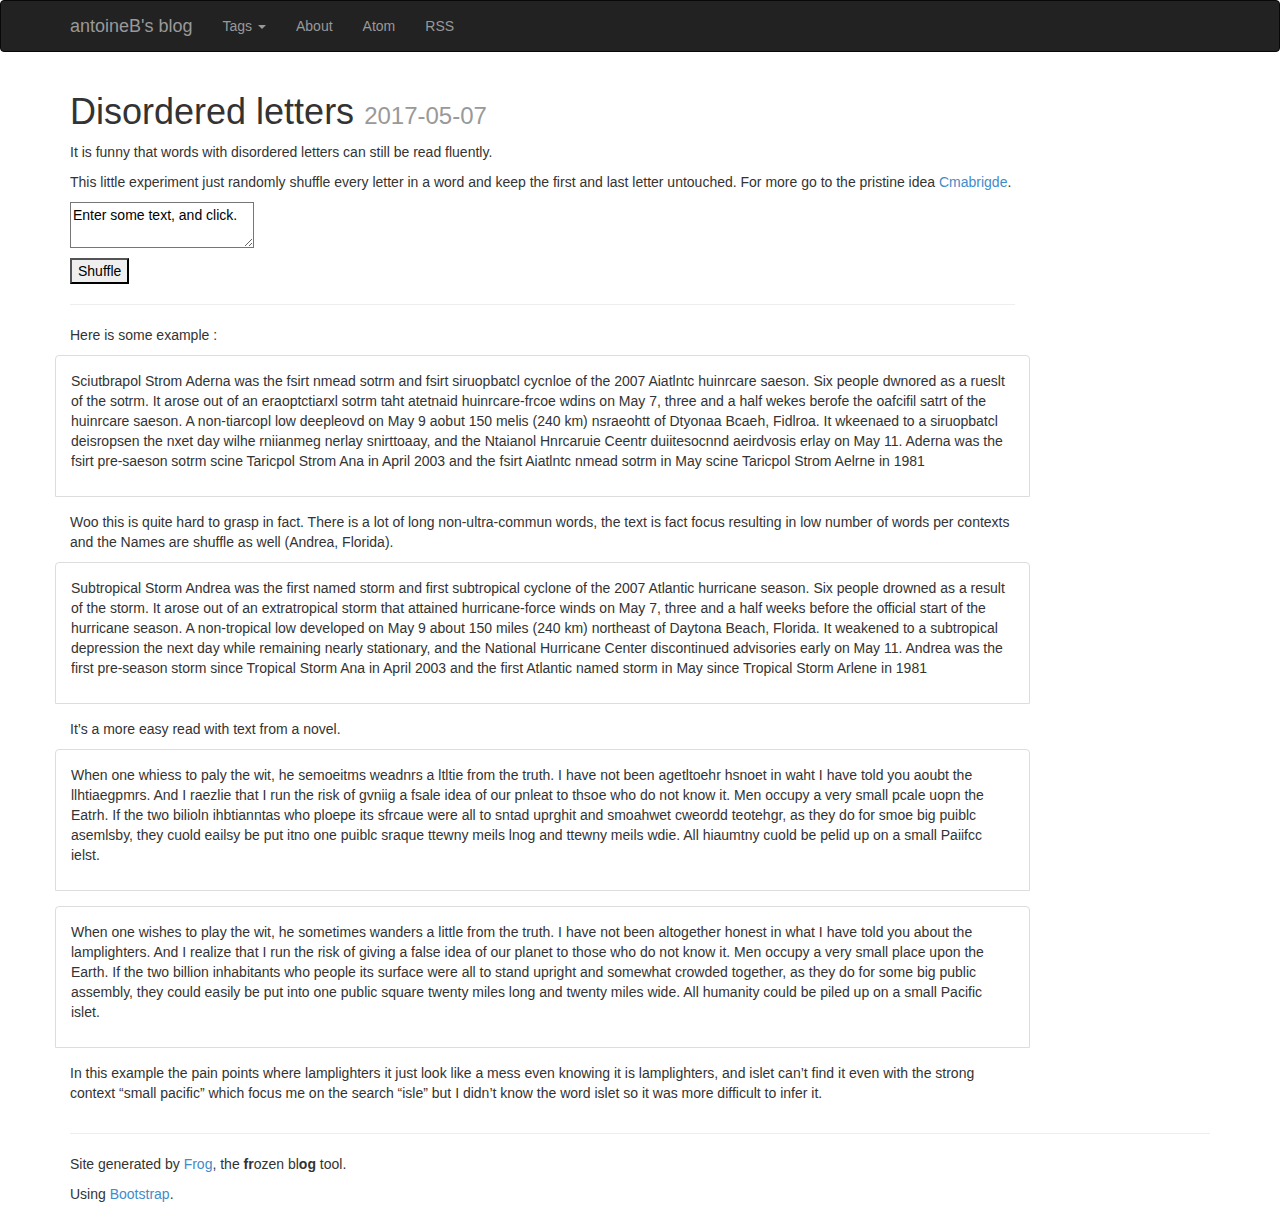
<file: blog/2017/05/07/disordered-letters/index.html>
<!DOCTYPE html>
<html lang="en">
  <head>

    <meta charset="utf-8">
    <title>Disordered letters</title>
    <meta name="description" content="It is funny that words with disordered letters can still be read fluently....">
    <meta name="author"      content="antoine">
    <meta name="keywords"    content="language">
    <meta name="viewport"    content="width=device-width, initial-scale=1.0">
    <link rel="icon"      href="/favicon.ico">
    <link rel="canonical" href="http://antoineB.github.io/blog/2017/05/07/disordered-letters/">
    <link rel="next" href="/blog/2017/03/05/ideas-of-a-match-form-for-php/">

    <!-- CSS -->
    <link rel="stylesheet" type="text/css" href="/css/bootstrap.min.css">
    <link rel="stylesheet" type="text/css" href="/css/pygments.css">
    <!-- <link rel="stylesheet" type="text/css" href="/css/scribble.css"> -->
    <link rel="stylesheet" type="text/css" href="/css/custom.css">
    <!-- Feeds -->
    <link ref="alternate" type="application/atom+xml"
          href="/feeds/all.atom.xml" title="Atom Feed">
    <link ref="alternate" type="application/rss+xml"
          href="/feeds/all.rss.xml" title="RSS Feed">
  </head>
  <body>
    <!-- A standard Twitter Bootstrap nav bar -->
    <header class="navbar navbar-default navbar-inverse"
            role="banner">
      <div class="container">
        <div class="navbar-header">
          <button type="button"
                  class="navbar-toggle"
                  data-toggle="collapse"
                  data-target=".our-nav-collapse">
            <span class="icon-bar"></span>
            <span class="icon-bar"></span>
            <span class="icon-bar"></span>
          </button>
          <a href="/index.html" class="navbar-brand">antoineB's blog</a>
        </div>
        <div class="collapse navbar-collapse our-nav-collapse"
             role="navigation">
          <ul class="nav navbar-nav">

            <li class="dropdown">
              <a href="#" class="dropdown-toggle" data-toggle="dropdown">
                Tags <b class="caret"></b></a>
              <ul class="dropdown-menu">
                <li><a href="/index.html">All Posts</a></li>

<li><a href="/tags/javascript.html">javascript</a></li>

<li><a href="/tags/language.html">language</a></li>

<li><a href="/tags/php.html">php</a></li>

<li><a href="/tags/racket.html">racket</a></li>
              </ul>
            </li>
            <li>
              <a href="/About.html">About</a>
            </li> 
            <li><a href="/feeds/all.atom.xml">Atom</a></li>
            <li><a href="/feeds/all.rss.xml">RSS</a></li>
          </ul>
        </div>
      </div>
    </header>
    <div class="container">
      <div class="row">

        <!-- Main column -->
        <div id="content" class="col-md-10">





          <article class="hentry">
  <header>
    <h1><span class="entry-title">Disordered letters</span> <small>
<time datetime="2017-05-07" pubdate="true">2017-05-07</time></small></h1>
  </header>
   <div class="entry-content">

<p>It is funny that words with disordered letters can still be read fluently.</p>
<!-- more-->

<p>This little experiment just randomly shuffle every letter in a word and keep the first and last letter untouched. For more go to the pristine idea <a href="http://www.mrc-cbu.cam.ac.uk/people/matt.davis/Cmabrigde/">Cmabrigde</a>.</p>

<p>
 <textarea id="source-text">Enter some text, and click.</textarea></p>

<button id="reveal" value="reveal">Shuffle</button>

<div id="dump"></div>

<script type="text/javascript" src="/code/disorderedletters.js"></script>

<hr />

<p>Here is some example :</p>

<div class="bs-example">
 <p>Sciutbrapol Strom Aderna was the fsirt nmead sotrm and fsirt siruopbatcl cycnloe of the 2007 Aiatlntc huinrcare saeson. Six people dwnored as a rueslt of the sotrm. It arose out of an eraoptctiarxl sotrm taht atetnaid huinrcare-frcoe wdins on May 7, three and a half wekes berofe the oafcifil satrt of the huinrcare saeson. A non-tiarcopl low deepleovd on May 9 aobut 150 melis (240 km) nsraeohtt of Dtyonaa Bcaeh, Fidlroa. It wkeenaed to a siruopbatcl deisropsen the nxet day wilhe rniianmeg nerlay snirttoaay, and the Ntaianol Hnrcaruie Ceentr duiitesocnnd aeirdvosis erlay on May 11. Aderna was the fsirt pre-saeson sotrm scine Taricpol Strom Ana in April 2003 and the fsirt Aiatlntc nmead sotrm in May scine Taricpol Strom Aelrne in 1981</p></div>

<p>Woo this is quite hard to grasp in fact. There is a lot of long non-ultra-commun words, the text is fact focus resulting in low number of words per contexts and the Names are shuffle as well (Andrea, Florida).</p>

<div class="bs-example">
 <p>Subtropical Storm Andrea was the first named storm and first subtropical cyclone of the 2007 Atlantic hurricane season. Six people drowned as a result of the storm. It arose out of an extratropical storm that attained hurricane-force winds on May 7, three and a half weeks before the official start of the hurricane season. A non-tropical low developed on May 9 about 150 miles (240 km) northeast of Daytona Beach, Florida. It weakened to a subtropical depression the next day while remaining nearly stationary, and the National Hurricane Center discontinued advisories early on May 11. Andrea was the first pre-season storm since Tropical Storm Ana in April 2003 and the first Atlantic named storm in May since Tropical Storm Arlene in 1981</p></div>

<p>It&rsquo;s a more easy read with text from a novel.</p>

<div class="bs-example">
 <p>When one whiess to paly the wit, he semoeitms weadnrs a ltltie from the truth. I have not been agetltoehr hsnoet in waht I have told you aoubt the llhtiaegpmrs. And I raezlie that I run the risk of gvniig a fsale idea of our pnleat to thsoe who do not know it. Men occupy a very small pcale uopn the Eatrh. If the two bilioln ihbtianntas who ploepe its sfrcaue were all to sntad uprghit and smoahwet cweordd teotehgr, as they do for smoe big puiblc asemlsby, they cuold eailsy be put itno one puiblc sraque ttewny meils lnog and ttewny meils wdie. All hiaumtny cuold be pelid up on a small Paiifcc ielst.</p></div>

<div class="bs-example">
 <p>When one wishes to play the wit, he sometimes wanders a little from the truth. I have not been altogether honest in what I have told you about the lamplighters. And I realize that I run the risk of giving a false idea of our planet to those who do not know it. Men occupy a very small place upon the Earth. If the two billion inhabitants who people its surface were all to stand upright and somewhat crowded together, as they do for some big public assembly, they could easily be put into one public square twenty miles long and twenty miles wide. All humanity could be piled up on a small Pacific islet.</p></div>

<p>In this example the pain points where lamplighters it just look like a mess even knowing it is lamplighters, and islet can&rsquo;t find it even with the strong context &ldquo;small pacific&rdquo; which focus me on the search &ldquo;isle&rdquo; but I didn&rsquo;t know the word islet so it was more difficult to infer it.</p>
   </div>
   <footer>
  </footer>
</article>
        </div>
      </div>
      <footer>
        <hr/>
        <p>Site generated
        by <a href="https://github.com/greghendershott/frog">Frog</a>,
        the <strong>fr</strong>ozen bl<strong>og</strong> tool.</p>
        <p>Using <a href="http://twitter.github.com/bootstrap/index.html">Bootstrap</a>.</p>
      </footer>
    </div>
    <!-- </body> JS -->
    <!-- <script type="text/javascript" src="//code.jquery.com/jquery.min.js"></script> -->
    <!-- <script type="text/javascript" src="/js/bootstrap.min.js"></script> -->
  </body>
</html>
</file>
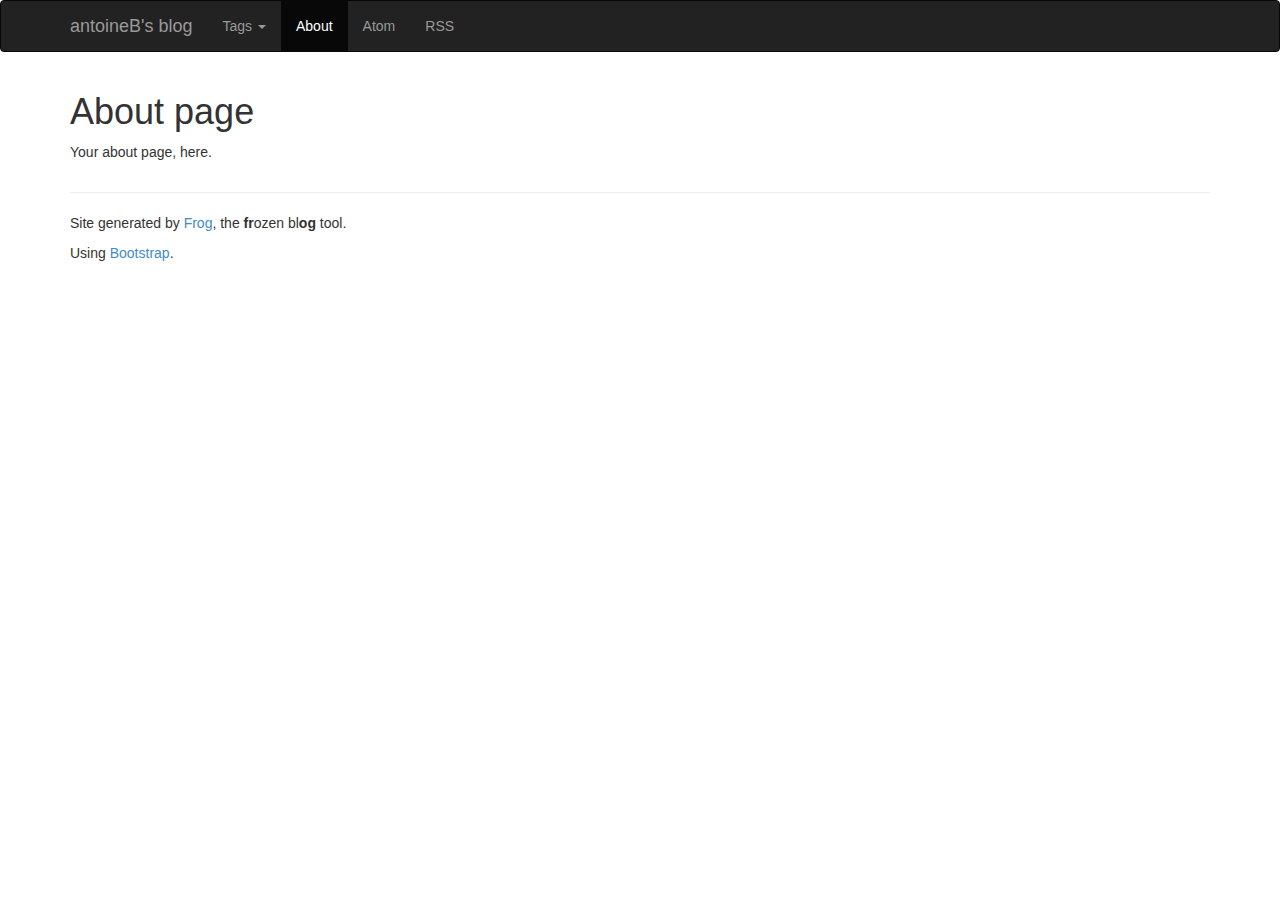
<file: About.html>
<!DOCTYPE html>
<html lang="en">
  <head>

    <meta charset="utf-8">
    <title>About page</title>
    <meta name="description" content="About page: Your about page, here....">
    <meta name="author"      content="antoine">
    <meta name="keywords"    content="">
    <meta name="viewport"    content="width=device-width, initial-scale=1.0">
    <link rel="icon"      href="/favicon.ico">
    <link rel="canonical" href="http://antoineB.github.io/About.html">


    <!-- CSS -->
    <link rel="stylesheet" type="text/css" href="/css/bootstrap.min.css">
    <link rel="stylesheet" type="text/css" href="/css/pygments.css">
    <!-- <link rel="stylesheet" type="text/css" href="/css/scribble.css"> -->
    <link rel="stylesheet" type="text/css" href="/css/custom.css">
    <!-- Feeds -->
    <link ref="alternate" type="application/atom+xml"
          href="/feeds/all.atom.xml" title="Atom Feed">
    <link ref="alternate" type="application/rss+xml"
          href="/feeds/all.rss.xml" title="RSS Feed">
  </head>
  <body>
    <!-- A standard Twitter Bootstrap nav bar -->
    <header class="navbar navbar-default navbar-inverse"
            role="banner">
      <div class="container">
        <div class="navbar-header">
          <button type="button"
                  class="navbar-toggle"
                  data-toggle="collapse"
                  data-target=".our-nav-collapse">
            <span class="icon-bar"></span>
            <span class="icon-bar"></span>
            <span class="icon-bar"></span>
          </button>
          <a href="/index.html" class="navbar-brand">antoineB's blog</a>
        </div>
        <div class="collapse navbar-collapse our-nav-collapse"
             role="navigation">
          <ul class="nav navbar-nav">

            <li class="dropdown">
              <a href="#" class="dropdown-toggle" data-toggle="dropdown">
                Tags <b class="caret"></b></a>
              <ul class="dropdown-menu">
                <li><a href="/index.html">All Posts</a></li>

<li><a href="/tags/javascript.html">javascript</a></li>

<li><a href="/tags/language.html">language</a></li>

<li><a href="/tags/php.html">php</a></li>

<li><a href="/tags/racket.html">racket</a></li>
              </ul>
            </li>
            <li class="active">
              <a href="/About.html">About</a>
            </li> 
            <li><a href="/feeds/all.atom.xml">Atom</a></li>
            <li><a href="/feeds/all.rss.xml">RSS</a></li>
          </ul>
        </div>
      </div>
    </header>
    <div class="container">
      <div class="row">

        <!-- Main column -->
        <div id="content" class="col-md-10">






<h1 id="about-page">About page</h1>

<p>Your about page, here.</p>
        </div>
      </div>
      <footer>
        <hr/>
        <p>Site generated
        by <a href="https://github.com/greghendershott/frog">Frog</a>,
        the <strong>fr</strong>ozen bl<strong>og</strong> tool.</p>
        <p>Using <a href="http://twitter.github.com/bootstrap/index.html">Bootstrap</a>.</p>
      </footer>
    </div>
    <!-- </body> JS -->
    <!-- <script type="text/javascript" src="//code.jquery.com/jquery.min.js"></script> -->
    <!-- <script type="text/javascript" src="/js/bootstrap.min.js"></script> -->
  </body>
</html>
</file>
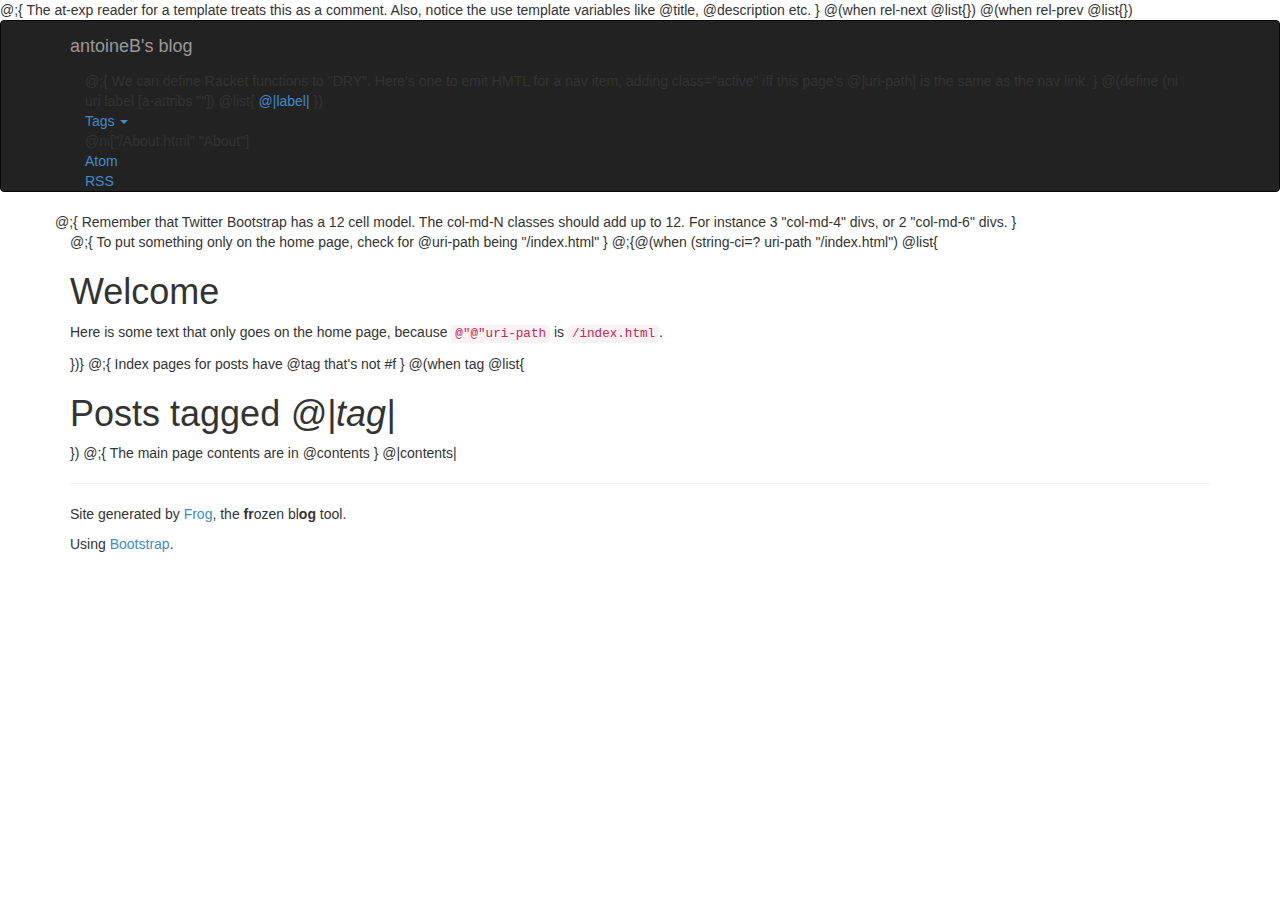
<file: _src/page-template.html>
<!DOCTYPE html>
<html lang="en">
  <head>
    @;{ The at-exp reader for a template treats this as a comment.
        Also, notice the use template variables like @title,
        @description etc. }
    <meta charset="utf-8">
    <title>@|title|</title>
    <meta name="description" content="@|description|">
    <meta name="author"      content="@|author|">
    <meta name="keywords"    content="@|keywords|">
    <meta name="viewport"    content="width=device-width, initial-scale=1.0">
    <link rel="icon"      href="/favicon.ico">
    <link rel="canonical" href="@|full-uri|">
    @(when rel-next @list{<link rel="next" href="@|rel-next|">})
    @(when rel-prev @list{<link rel="prev" href="@|rel-prev|">})
    <!-- CSS -->
    <link rel="stylesheet" type="text/css" href="/css/bootstrap.min.css">
    <link rel="stylesheet" type="text/css" href="/css/pygments.css">
    <!-- <link rel="stylesheet" type="text/css" href="/css/scribble.css"> -->
    <link rel="stylesheet" type="text/css" href="/css/custom.css">
    <!-- Feeds -->
    <link ref="alternate" type="application/atom+xml"
          href="@|atom-feed-uri|" title="Atom Feed">
    <link ref="alternate" type="application/rss+xml"
          href="@|rss-feed-uri|" title="RSS Feed">
  </head>
  <body>
    <!-- A standard Twitter Bootstrap nav bar -->
    <header class="navbar navbar-default navbar-inverse"
            role="banner">
      <div class="container">
        <div class="navbar-header">
          <button type="button"
                  class="navbar-toggle"
                  data-toggle="collapse"
                  data-target=".our-nav-collapse">
            <span class="icon-bar"></span>
            <span class="icon-bar"></span>
            <span class="icon-bar"></span>
          </button>
          <a href="/index.html" class="navbar-brand">antoineB's blog</a>
        </div>
        <div class="collapse navbar-collapse our-nav-collapse"
             role="navigation">
          <ul class="nav navbar-nav">
            @;{ We can define Racket functions to "DRY". Here's one to
                emit HMTL for a nav item, adding class="active" iff
                this page's @|uri-path| is the same as the nav link. }
            @(define (ni uri label [a-attribs ""])
              @list{
                <li@(when (string-ci=? uri uri-path) " class=\"active\"")>
                  <a href="@|uri|"@|a-attribs|>@|label|</a>
                </li> })
            <li class="dropdown">
              <a href="#" class="dropdown-toggle" data-toggle="dropdown">
                Tags <b class="caret"></b></a>
              <ul class="dropdown-menu">
                <li><a href="/index.html">All Posts</a></li>
                @|tags-list-items|
              </ul>
            </li>
            @ni["/About.html" "About"]
            <li><a href="@|atom-feed-uri|">Atom</a></li>
            <li><a href="@|rss-feed-uri|">RSS</a></li>
          </ul>
        </div>
      </div>
    </header>
    <div class="container">
      <div class="row">
        @;{ Remember that Twitter Bootstrap has a 12 cell model. The
            col-md-N classes should add up to 12.  For instance 3
            "col-md-4" divs, or 2 "col-md-6" divs. }
        <!-- Main column -->
        <div id="content" class="col-md-10">
          @;{ To put something only on the home page, check for
              @uri-path being "/index.html" }
          @;{@(when (string-ci=? uri-path "/index.html")
            @list{
              <h1>Welcome</h1>
              <p>Here is some text that only goes on the home page,
                because <code>@"@"uri-path</code> is
                <code>/index.html</code>.</p> })}
          @;{ Index pages for posts have @tag that's not #f }
          @(when tag
            @list{<h1>Posts tagged <em>@|tag|</em></h1>})
          @;{ The main page contents are in @contents }
          @|contents|
        </div>
      </div>
      <footer>
        <hr/>
        <p>Site generated
        by <a href="https://github.com/greghendershott/frog">Frog</a>,
        the <strong>fr</strong>ozen bl<strong>og</strong> tool.</p>
        <p>Using <a href="http://twitter.github.com/bootstrap/index.html">Bootstrap</a>.</p>
      </footer>
    </div>
    <!-- </body> JS -->
    <!-- <script type="text/javascript" src="//code.jquery.com/jquery.min.js"></script> -->
    <!-- <script type="text/javascript" src="/js/bootstrap.min.js"></script> -->
  </body>
</html>
</file>
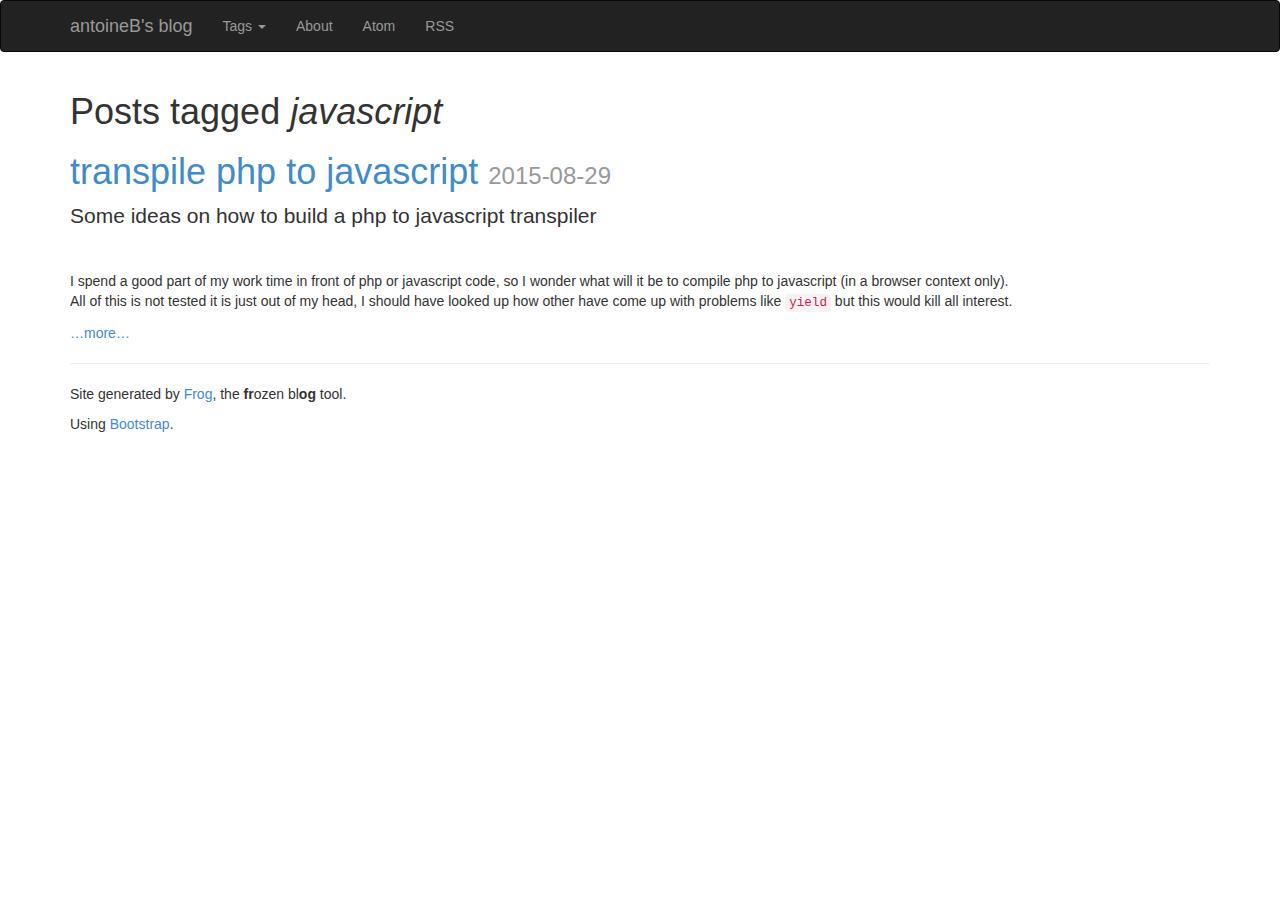
<file: tags/javascript.html>
<!DOCTYPE html>
<html lang="en">
  <head>

    <meta charset="utf-8">
    <title>Posts tagged 'javascript'</title>
    <meta name="description" content="Posts tagged 'javascript'">
    <meta name="author"      content="antoine">
    <meta name="keywords"    content="javascript">
    <meta name="viewport"    content="width=device-width, initial-scale=1.0">
    <link rel="icon"      href="/favicon.ico">
    <link rel="canonical" href="http://antoineB.github.io/tags/javascript.html">


    <!-- CSS -->
    <link rel="stylesheet" type="text/css" href="/css/bootstrap.min.css">
    <link rel="stylesheet" type="text/css" href="/css/pygments.css">
    <!-- <link rel="stylesheet" type="text/css" href="/css/scribble.css"> -->
    <link rel="stylesheet" type="text/css" href="/css/custom.css">
    <!-- Feeds -->
    <link ref="alternate" type="application/atom+xml"
          href="/feeds/javascript.atom.xml" title="Atom Feed">
    <link ref="alternate" type="application/rss+xml"
          href="/feeds/javascript.rss.xml" title="RSS Feed">
  </head>
  <body>
    <!-- A standard Twitter Bootstrap nav bar -->
    <header class="navbar navbar-default navbar-inverse"
            role="banner">
      <div class="container">
        <div class="navbar-header">
          <button type="button"
                  class="navbar-toggle"
                  data-toggle="collapse"
                  data-target=".our-nav-collapse">
            <span class="icon-bar"></span>
            <span class="icon-bar"></span>
            <span class="icon-bar"></span>
          </button>
          <a href="/index.html" class="navbar-brand">antoineB's blog</a>
        </div>
        <div class="collapse navbar-collapse our-nav-collapse"
             role="navigation">
          <ul class="nav navbar-nav">

            <li class="dropdown">
              <a href="#" class="dropdown-toggle" data-toggle="dropdown">
                Tags <b class="caret"></b></a>
              <ul class="dropdown-menu">
                <li><a href="/index.html">All Posts</a></li>

<li><a href="/tags/javascript.html">javascript</a></li>

<li><a href="/tags/language.html">language</a></li>

<li><a href="/tags/php.html">php</a></li>

<li><a href="/tags/racket.html">racket</a></li>
              </ul>
            </li>
            <li>
              <a href="/About.html">About</a>
            </li> 
            <li><a href="/feeds/javascript.atom.xml">Atom</a></li>
            <li><a href="/feeds/javascript.rss.xml">RSS</a></li>
          </ul>
        </div>
      </div>
    </header>
    <div class="container">
      <div class="row">

        <!-- Main column -->
        <div id="content" class="col-md-10">



          <h1>Posts tagged <em>javascript</em></h1>

          <article>
  <header>
    <h1><a href='/blog/2015/08/29/transpile-php-to-javascript/'>transpile php to javascript</a> <small>
<time datetime="2015-08-29" pubdate="true">2015-08-29</time></small></h1>
  </header>

<p class="lead">Some ideas on how to build a php to javascript transpiler</p>

<br />

<p>I spend a good part of my work time in front of php or javascript code, so I wonder what will it be to compile php to javascript (in a browser context only). All of this is not tested it is just out of my head, I should have looked up how other have come up with problems like <code>yield</code> but this would kill all interest.</p>
<footer class="read-more"><a href="/blog/2015/08/29/transpile-php-to-javascript/">&hellip;more&hellip;</a></footer>
</article>
        </div>
      </div>
      <footer>
        <hr/>
        <p>Site generated
        by <a href="https://github.com/greghendershott/frog">Frog</a>,
        the <strong>fr</strong>ozen bl<strong>og</strong> tool.</p>
        <p>Using <a href="http://twitter.github.com/bootstrap/index.html">Bootstrap</a>.</p>
      </footer>
    </div>
    <!-- </body> JS -->
    <!-- <script type="text/javascript" src="//code.jquery.com/jquery.min.js"></script> -->
    <!-- <script type="text/javascript" src="/js/bootstrap.min.js"></script> -->
  </body>
</html>
</file>
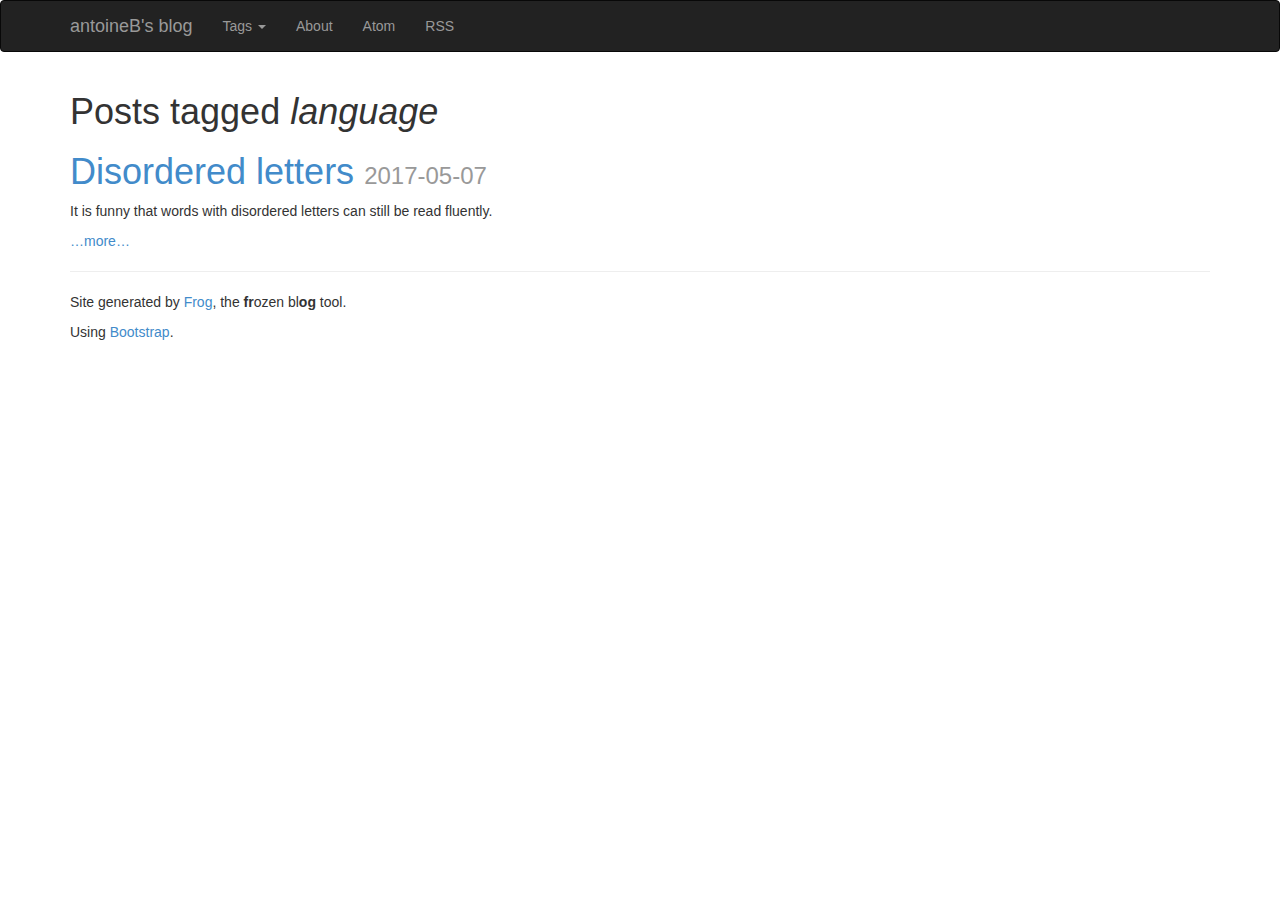
<file: tags/language.html>
<!DOCTYPE html>
<html lang="en">
  <head>

    <meta charset="utf-8">
    <title>Posts tagged 'language'</title>
    <meta name="description" content="Posts tagged 'language'">
    <meta name="author"      content="antoine">
    <meta name="keywords"    content="language">
    <meta name="viewport"    content="width=device-width, initial-scale=1.0">
    <link rel="icon"      href="/favicon.ico">
    <link rel="canonical" href="http://antoineB.github.io/tags/language.html">


    <!-- CSS -->
    <link rel="stylesheet" type="text/css" href="/css/bootstrap.min.css">
    <link rel="stylesheet" type="text/css" href="/css/pygments.css">
    <!-- <link rel="stylesheet" type="text/css" href="/css/scribble.css"> -->
    <link rel="stylesheet" type="text/css" href="/css/custom.css">
    <!-- Feeds -->
    <link ref="alternate" type="application/atom+xml"
          href="/feeds/language.atom.xml" title="Atom Feed">
    <link ref="alternate" type="application/rss+xml"
          href="/feeds/language.rss.xml" title="RSS Feed">
  </head>
  <body>
    <!-- A standard Twitter Bootstrap nav bar -->
    <header class="navbar navbar-default navbar-inverse"
            role="banner">
      <div class="container">
        <div class="navbar-header">
          <button type="button"
                  class="navbar-toggle"
                  data-toggle="collapse"
                  data-target=".our-nav-collapse">
            <span class="icon-bar"></span>
            <span class="icon-bar"></span>
            <span class="icon-bar"></span>
          </button>
          <a href="/index.html" class="navbar-brand">antoineB's blog</a>
        </div>
        <div class="collapse navbar-collapse our-nav-collapse"
             role="navigation">
          <ul class="nav navbar-nav">

            <li class="dropdown">
              <a href="#" class="dropdown-toggle" data-toggle="dropdown">
                Tags <b class="caret"></b></a>
              <ul class="dropdown-menu">
                <li><a href="/index.html">All Posts</a></li>

<li><a href="/tags/javascript.html">javascript</a></li>

<li><a href="/tags/language.html">language</a></li>

<li><a href="/tags/php.html">php</a></li>

<li><a href="/tags/racket.html">racket</a></li>
              </ul>
            </li>
            <li>
              <a href="/About.html">About</a>
            </li> 
            <li><a href="/feeds/language.atom.xml">Atom</a></li>
            <li><a href="/feeds/language.rss.xml">RSS</a></li>
          </ul>
        </div>
      </div>
    </header>
    <div class="container">
      <div class="row">

        <!-- Main column -->
        <div id="content" class="col-md-10">



          <h1>Posts tagged <em>language</em></h1>

          <article>
  <header>
    <h1><a href='/blog/2017/05/07/disordered-letters/'>Disordered letters</a> <small>
<time datetime="2017-05-07" pubdate="true">2017-05-07</time></small></h1>
  </header>

<p>It is funny that words with disordered letters can still be read fluently.</p>
<footer class="read-more"><a href="/blog/2017/05/07/disordered-letters/">&hellip;more&hellip;</a></footer>
</article>
        </div>
      </div>
      <footer>
        <hr/>
        <p>Site generated
        by <a href="https://github.com/greghendershott/frog">Frog</a>,
        the <strong>fr</strong>ozen bl<strong>og</strong> tool.</p>
        <p>Using <a href="http://twitter.github.com/bootstrap/index.html">Bootstrap</a>.</p>
      </footer>
    </div>
    <!-- </body> JS -->
    <!-- <script type="text/javascript" src="//code.jquery.com/jquery.min.js"></script> -->
    <!-- <script type="text/javascript" src="/js/bootstrap.min.js"></script> -->
  </body>
</html>
</file>
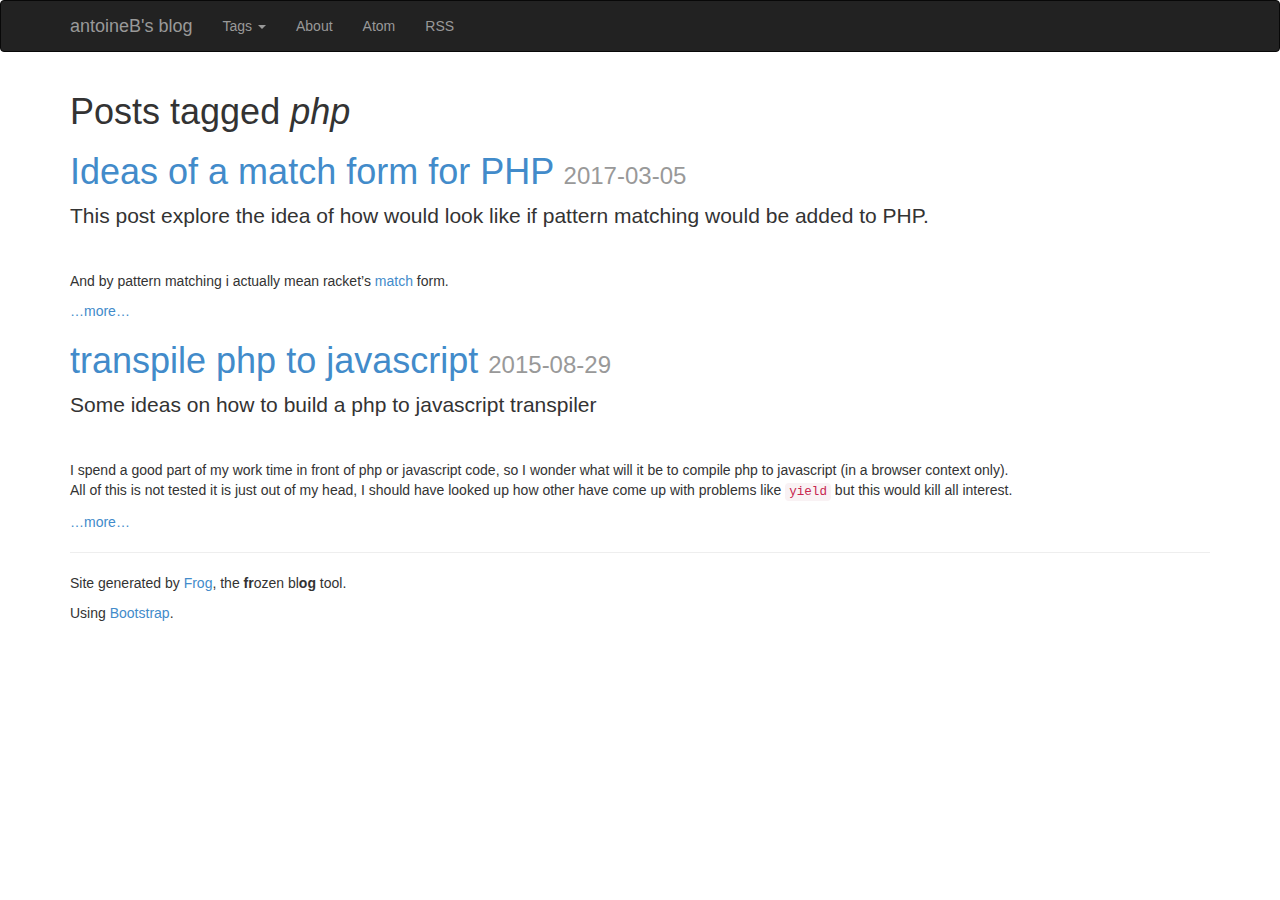
<file: tags/php.html>
<!DOCTYPE html>
<html lang="en">
  <head>

    <meta charset="utf-8">
    <title>Posts tagged 'php'</title>
    <meta name="description" content="Posts tagged 'php'">
    <meta name="author"      content="antoine">
    <meta name="keywords"    content="php">
    <meta name="viewport"    content="width=device-width, initial-scale=1.0">
    <link rel="icon"      href="/favicon.ico">
    <link rel="canonical" href="http://antoineB.github.io/tags/php.html">


    <!-- CSS -->
    <link rel="stylesheet" type="text/css" href="/css/bootstrap.min.css">
    <link rel="stylesheet" type="text/css" href="/css/pygments.css">
    <!-- <link rel="stylesheet" type="text/css" href="/css/scribble.css"> -->
    <link rel="stylesheet" type="text/css" href="/css/custom.css">
    <!-- Feeds -->
    <link ref="alternate" type="application/atom+xml"
          href="/feeds/php.atom.xml" title="Atom Feed">
    <link ref="alternate" type="application/rss+xml"
          href="/feeds/php.rss.xml" title="RSS Feed">
  </head>
  <body>
    <!-- A standard Twitter Bootstrap nav bar -->
    <header class="navbar navbar-default navbar-inverse"
            role="banner">
      <div class="container">
        <div class="navbar-header">
          <button type="button"
                  class="navbar-toggle"
                  data-toggle="collapse"
                  data-target=".our-nav-collapse">
            <span class="icon-bar"></span>
            <span class="icon-bar"></span>
            <span class="icon-bar"></span>
          </button>
          <a href="/index.html" class="navbar-brand">antoineB's blog</a>
        </div>
        <div class="collapse navbar-collapse our-nav-collapse"
             role="navigation">
          <ul class="nav navbar-nav">

            <li class="dropdown">
              <a href="#" class="dropdown-toggle" data-toggle="dropdown">
                Tags <b class="caret"></b></a>
              <ul class="dropdown-menu">
                <li><a href="/index.html">All Posts</a></li>

<li><a href="/tags/javascript.html">javascript</a></li>

<li><a href="/tags/language.html">language</a></li>

<li><a href="/tags/php.html">php</a></li>

<li><a href="/tags/racket.html">racket</a></li>
              </ul>
            </li>
            <li>
              <a href="/About.html">About</a>
            </li> 
            <li><a href="/feeds/php.atom.xml">Atom</a></li>
            <li><a href="/feeds/php.rss.xml">RSS</a></li>
          </ul>
        </div>
      </div>
    </header>
    <div class="container">
      <div class="row">

        <!-- Main column -->
        <div id="content" class="col-md-10">



          <h1>Posts tagged <em>php</em></h1>

          <article>
  <header>
    <h1><a href='/blog/2017/03/05/ideas-of-a-match-form-for-php/'>Ideas of a match form for PHP</a> <small>
<time datetime="2017-03-05" pubdate="true">2017-03-05</time></small></h1>
  </header>

<p class="lead">This post explore the idea of how would look like if pattern matching would be added to PHP.</p>

<br />

<p>And by pattern matching i actually mean racket&rsquo;s <a href="https://docs.racket-lang.org/reference/match.html?q=match#%28form._%28%28lib._racket%2Fmatch..rkt%29._match%29%29">match</a> form.</p>
<footer class="read-more"><a href="/blog/2017/03/05/ideas-of-a-match-form-for-php/">&hellip;more&hellip;</a></footer>
</article>
<article>
  <header>
    <h1><a href='/blog/2015/08/29/transpile-php-to-javascript/'>transpile php to javascript</a> <small>
<time datetime="2015-08-29" pubdate="true">2015-08-29</time></small></h1>
  </header>

<p class="lead">Some ideas on how to build a php to javascript transpiler</p>

<br />

<p>I spend a good part of my work time in front of php or javascript code, so I wonder what will it be to compile php to javascript (in a browser context only). All of this is not tested it is just out of my head, I should have looked up how other have come up with problems like <code>yield</code> but this would kill all interest.</p>
<footer class="read-more"><a href="/blog/2015/08/29/transpile-php-to-javascript/">&hellip;more&hellip;</a></footer>
</article>
        </div>
      </div>
      <footer>
        <hr/>
        <p>Site generated
        by <a href="https://github.com/greghendershott/frog">Frog</a>,
        the <strong>fr</strong>ozen bl<strong>og</strong> tool.</p>
        <p>Using <a href="http://twitter.github.com/bootstrap/index.html">Bootstrap</a>.</p>
      </footer>
    </div>
    <!-- </body> JS -->
    <!-- <script type="text/javascript" src="//code.jquery.com/jquery.min.js"></script> -->
    <!-- <script type="text/javascript" src="/js/bootstrap.min.js"></script> -->
  </body>
</html>
</file>
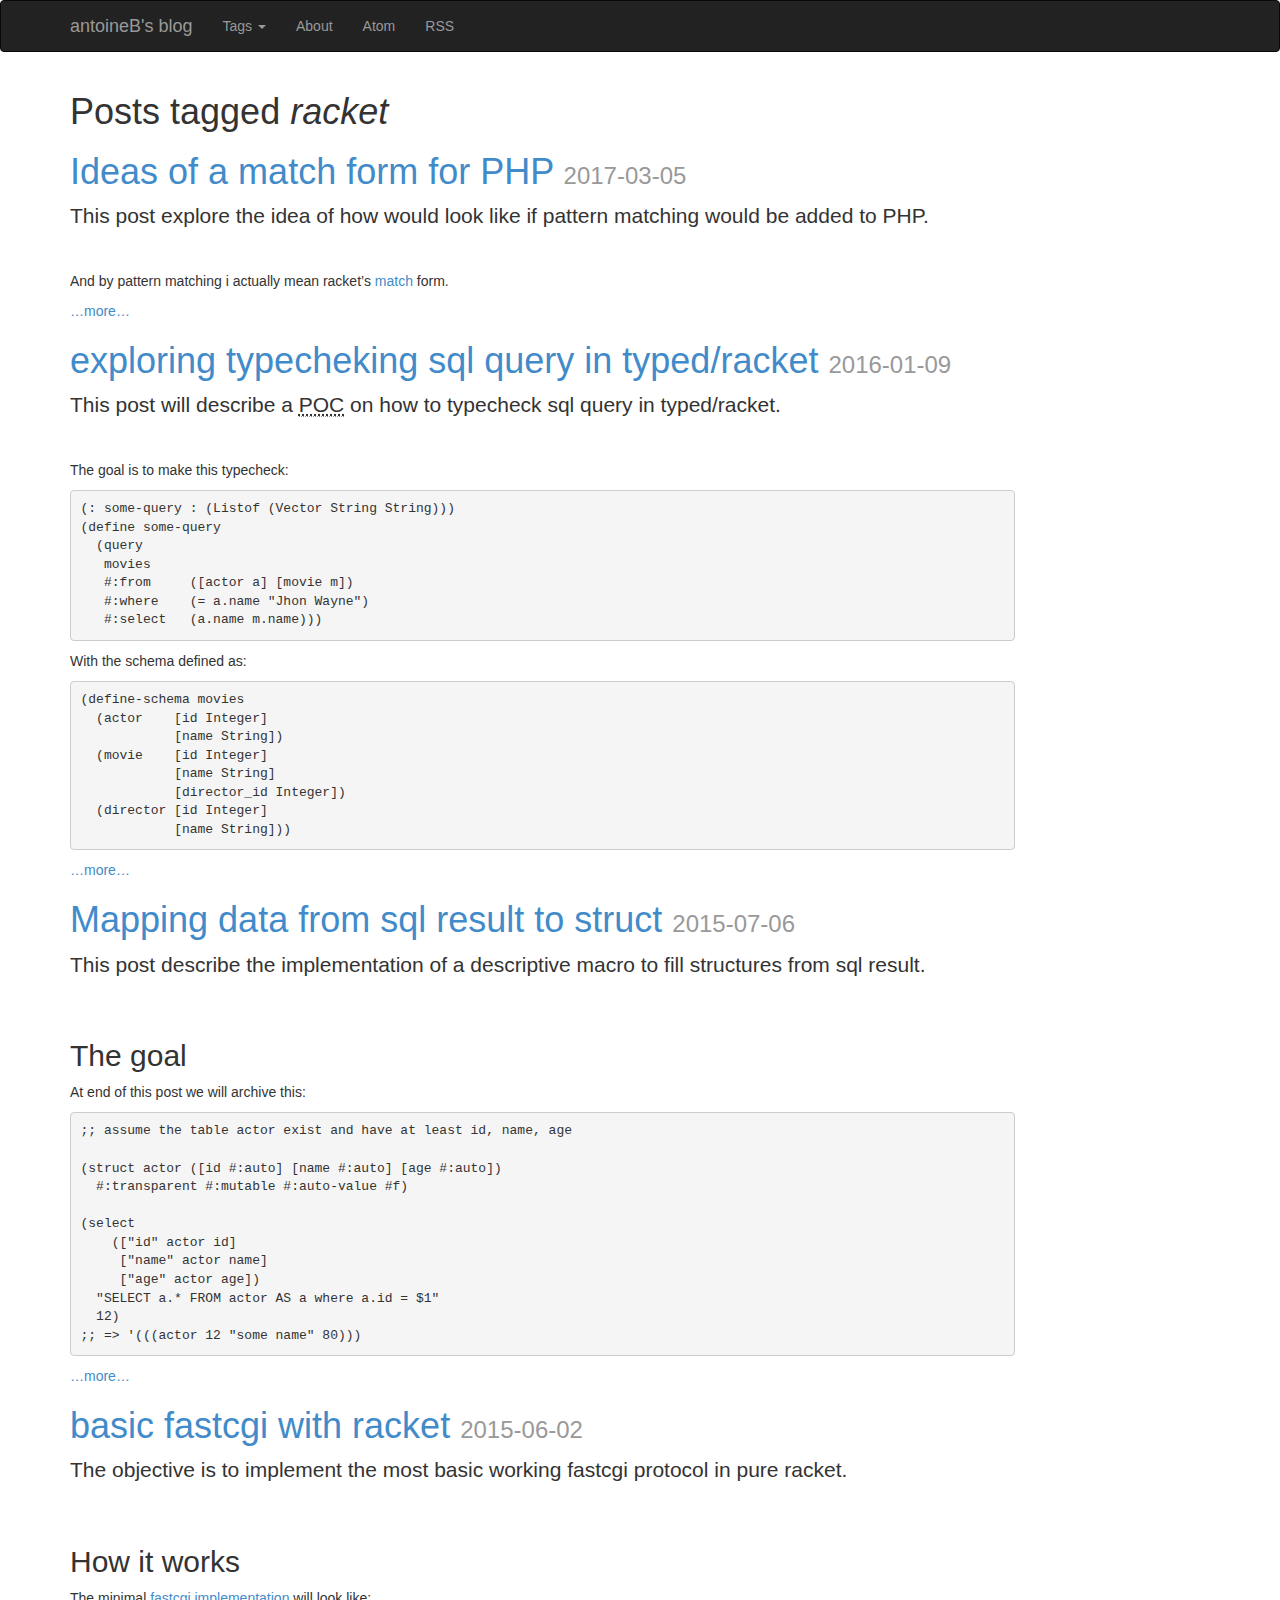
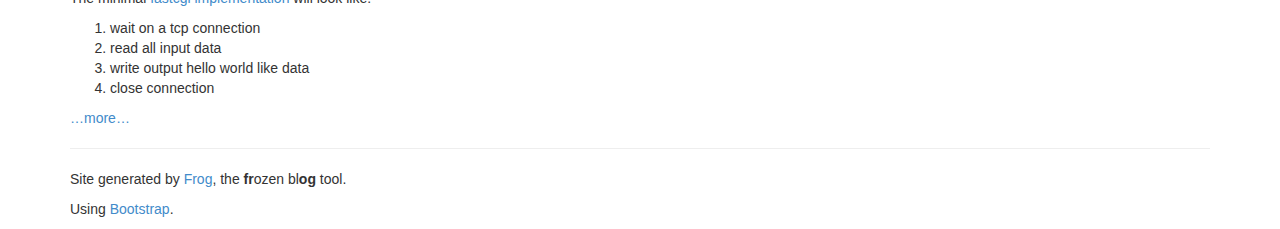
<file: tags/racket.html>
<!DOCTYPE html>
<html lang="en">
  <head>

    <meta charset="utf-8">
    <title>Posts tagged 'racket'</title>
    <meta name="description" content="Posts tagged 'racket'">
    <meta name="author"      content="antoine">
    <meta name="keywords"    content="racket">
    <meta name="viewport"    content="width=device-width, initial-scale=1.0">
    <link rel="icon"      href="/favicon.ico">
    <link rel="canonical" href="http://antoineB.github.io/tags/racket.html">


    <!-- CSS -->
    <link rel="stylesheet" type="text/css" href="/css/bootstrap.min.css">
    <link rel="stylesheet" type="text/css" href="/css/pygments.css">
    <!-- <link rel="stylesheet" type="text/css" href="/css/scribble.css"> -->
    <link rel="stylesheet" type="text/css" href="/css/custom.css">
    <!-- Feeds -->
    <link ref="alternate" type="application/atom+xml"
          href="/feeds/racket.atom.xml" title="Atom Feed">
    <link ref="alternate" type="application/rss+xml"
          href="/feeds/racket.rss.xml" title="RSS Feed">
  </head>
  <body>
    <!-- A standard Twitter Bootstrap nav bar -->
    <header class="navbar navbar-default navbar-inverse"
            role="banner">
      <div class="container">
        <div class="navbar-header">
          <button type="button"
                  class="navbar-toggle"
                  data-toggle="collapse"
                  data-target=".our-nav-collapse">
            <span class="icon-bar"></span>
            <span class="icon-bar"></span>
            <span class="icon-bar"></span>
          </button>
          <a href="/index.html" class="navbar-brand">antoineB's blog</a>
        </div>
        <div class="collapse navbar-collapse our-nav-collapse"
             role="navigation">
          <ul class="nav navbar-nav">

            <li class="dropdown">
              <a href="#" class="dropdown-toggle" data-toggle="dropdown">
                Tags <b class="caret"></b></a>
              <ul class="dropdown-menu">
                <li><a href="/index.html">All Posts</a></li>

<li><a href="/tags/javascript.html">javascript</a></li>

<li><a href="/tags/language.html">language</a></li>

<li><a href="/tags/php.html">php</a></li>

<li><a href="/tags/racket.html">racket</a></li>
              </ul>
            </li>
            <li>
              <a href="/About.html">About</a>
            </li> 
            <li><a href="/feeds/racket.atom.xml">Atom</a></li>
            <li><a href="/feeds/racket.rss.xml">RSS</a></li>
          </ul>
        </div>
      </div>
    </header>
    <div class="container">
      <div class="row">

        <!-- Main column -->
        <div id="content" class="col-md-10">



          <h1>Posts tagged <em>racket</em></h1>

          <article>
  <header>
    <h1><a href='/blog/2017/03/05/ideas-of-a-match-form-for-php/'>Ideas of a match form for PHP</a> <small>
<time datetime="2017-03-05" pubdate="true">2017-03-05</time></small></h1>
  </header>

<p class="lead">This post explore the idea of how would look like if pattern matching would be added to PHP.</p>

<br />

<p>And by pattern matching i actually mean racket&rsquo;s <a href="https://docs.racket-lang.org/reference/match.html?q=match#%28form._%28%28lib._racket%2Fmatch..rkt%29._match%29%29">match</a> form.</p>
<footer class="read-more"><a href="/blog/2017/03/05/ideas-of-a-match-form-for-php/">&hellip;more&hellip;</a></footer>
</article>
<article>
  <header>
    <h1><a href='/blog/2016/01/09/exploring-typecheking-sql-query-in-typed-racket/'>exploring typecheking sql query in typed/racket</a> <small>
<time datetime="2016-01-09" pubdate="true">2016-01-09</time></small></h1>
  </header>

<p class="lead">This post will describe a 
 <abbr title="Proof Of Concept">POC</abbr> on how to typecheck sql query in typed/racket.</p>

<br />

<p>The goal is to make this typecheck:</p>

<div class="brush: racket">
 <pre><code>(: some-query : (Listof (Vector String String)))
(define some-query
  (query
   movies
   #:from     ([actor a] [movie m])
   #:where    (= a.name "Jhon Wayne")
   #:select   (a.name m.name)))</code></pre></div>

<p>With the schema defined as:</p>

<div class="brush: racket">
 <pre><code>(define-schema movies
  (actor    [id Integer]
            [name String])
  (movie    [id Integer]
            [name String]
            [director_id Integer])
  (director [id Integer]
            [name String]))</code></pre></div>
<footer class="read-more"><a href="/blog/2016/01/09/exploring-typecheking-sql-query-in-typed-racket/">&hellip;more&hellip;</a></footer>
</article>
<article>
  <header>
    <h1><a href='/blog/2015/07/06/mapping-data-from-sql-result-to-struct/'>Mapping data from sql result to struct</a> <small>
<time datetime="2015-07-06" pubdate="true">2015-07-06</time></small></h1>
  </header>

<p class="lead">This post describe the implementation of a descriptive macro to fill structures from sql result.</p>

<br />

<h2 id="the-goal">The goal</h2>

<p>At end of this post we will archive this:</p>

<div class="brush: racket">
 <pre><code>;; assume the table actor exist and have at least id, name, age

(struct actor ([id #:auto] [name #:auto] [age #:auto]) 
  #:transparent #:mutable #:auto-value #f)

(select
    (["id" actor id]
     ["name" actor name]
     ["age" actor age])
  "SELECT a.* FROM actor AS a where a.id = $1"
  12)
;; =&gt; '(((actor 12 "some name" 80)))</code></pre></div>
<footer class="read-more"><a href="/blog/2015/07/06/mapping-data-from-sql-result-to-struct/">&hellip;more&hellip;</a></footer>
</article>
<article>
  <header>
    <h1><a href='/blog/2015/06/02/basic-fastcgi-with-racket/'>basic fastcgi with racket</a> <small>
<time datetime="2015-06-02" pubdate="true">2015-06-02</time></small></h1>
  </header>

<p class="lead">The objective is to implement the most basic working fastcgi protocol in pure racket.</p>

<br />

<h2 id="how-it-works">How it works</h2>

<p>The minimal <a href="fastcgi.com/devkit/doc/fcgi-spec.html">fastcgi implementation</a> will look like:</p>

<ol>
 <li>wait on a tcp connection</li>
 <li>read all input data</li>
 <li>write output hello world like data</li>
 <li>close connection</li></ol>
<footer class="read-more"><a href="/blog/2015/06/02/basic-fastcgi-with-racket/">&hellip;more&hellip;</a></footer>
</article>
        </div>
      </div>
      <footer>
        <hr/>
        <p>Site generated
        by <a href="https://github.com/greghendershott/frog">Frog</a>,
        the <strong>fr</strong>ozen bl<strong>og</strong> tool.</p>
        <p>Using <a href="http://twitter.github.com/bootstrap/index.html">Bootstrap</a>.</p>
      </footer>
    </div>
    <!-- </body> JS -->
    <!-- <script type="text/javascript" src="//code.jquery.com/jquery.min.js"></script> -->
    <!-- <script type="text/javascript" src="/js/bootstrap.min.js"></script> -->
  </body>
</html>
</file>
<file: css/pygments.css>
.hll { background-color: #ffffcc }
.c { color: #999988; font-style: italic } /* Comment */
.err { color: #a61717; background-color: #e3d2d2 } /* Error */
.k { color: #000000; font-weight: bold } /* Keyword */
.o { color: #000000; font-weight: bold } /* Operator */
.cm { color: #999988; font-style: italic } /* Comment.Multiline */
.cp { color: #999999; font-weight: bold; font-style: italic } /* Comment.Preproc */
.c1 { color: #999988; font-style: italic } /* Comment.Single */
.cs { color: #999999; font-weight: bold; font-style: italic } /* Comment.Special */
.gd { color: #000000; background-color: #ffdddd } /* Generic.Deleted */
.ge { color: #000000; font-style: italic } /* Generic.Emph */
.gr { color: #aa0000 } /* Generic.Error */
.gh { color: #999999 } /* Generic.Heading */
.gi { color: #000000; background-color: #ddffdd } /* Generic.Inserted */
.go { color: #888888 } /* Generic.Output */
.gp { color: #555555 } /* Generic.Prompt */
.gs { font-weight: bold } /* Generic.Strong */
.gu { color: #aaaaaa } /* Generic.Subheading */
.gt { color: #aa0000 } /* Generic.Traceback */
.kc { color: #000000; font-weight: bold } /* Keyword.Constant */
.kd { color: #000000; font-weight: bold } /* Keyword.Declaration */
.kn { color: #000000; font-weight: bold } /* Keyword.Namespace */
.kp { color: #000000; font-weight: bold } /* Keyword.Pseudo */
.kr { color: #000000; font-weight: bold } /* Keyword.Reserved */
.kt { color: #445588; font-weight: bold } /* Keyword.Type */
.m { color: #009999 } /* Literal.Number */
.s { color: #d01040 } /* Literal.String */
.na { color: #008080 } /* Name.Attribute */
.nb { color: #0086B3 } /* Name.Builtin */
.nc { color: #445588; font-weight: bold } /* Name.Class */
.no { color: #008080 } /* Name.Constant */
.nd { color: #3c5d5d; font-weight: bold } /* Name.Decorator */
.ni { color: #800080 } /* Name.Entity */
.ne { color: #990000; font-weight: bold } /* Name.Exception */
.nf { color: #990000; font-weight: bold } /* Name.Function */
.nl { color: #990000; font-weight: bold } /* Name.Label */
.nn { color: #555555 } /* Name.Namespace */
.nt { color: #000080 } /* Name.Tag */
.nv { color: #008080 } /* Name.Variable */
.ow { color: #000000; font-weight: bold } /* Operator.Word */
.w { color: #bbbbbb } /* Text.Whitespace */
.mf { color: #009999 } /* Literal.Number.Float */
.mh { color: #009999 } /* Literal.Number.Hex */
.mi { color: #009999 } /* Literal.Number.Integer */
.mo { color: #009999 } /* Literal.Number.Oct */
.sb { color: #d01040 } /* Literal.String.Backtick */
.sc { color: #d01040 } /* Literal.String.Char */
.sd { color: #d01040 } /* Literal.String.Doc */
.s2 { color: #d01040 } /* Literal.String.Double */
.se { color: #d01040 } /* Literal.String.Escape */
.sh { color: #d01040 } /* Literal.String.Heredoc */
.si { color: #d01040 } /* Literal.String.Interpol */
.sx { color: #d01040 } /* Literal.String.Other */
.sr { color: #009926 } /* Literal.String.Regex */
.s1 { color: #d01040 } /* Literal.String.Single */
.ss { color: #990073 } /* Literal.String.Symbol */
.bp { color: #999999 } /* Name.Builtin.Pseudo */
.vc { color: #008080 } /* Name.Variable.Class */
.vg { color: #008080 } /* Name.Variable.Global */
.vi { color: #008080 } /* Name.Variable.Instance */
.il { color: #009999 } /* Literal.Number.Integer.Long */
</file>
<file: css/scribble.css>
/* This file is used by default by all Scribble documents.
   See also "manual.css", which is added by default by the
   `scribble/manual` language. */

/* CSS seems backward: List all the classes for which we want a
   particular font, so that the font can be changed in one place.  (It
   would be nicer to reference a font definition from all the places
   that we want it.)

   As you read the rest of the file, remember to double-check here to
   see if any font is set. */

/* Monospace: */
.maincolumn, .refpara, .refelem, .tocset, .stt, .hspace, .refparaleft, .refelemleft {
  font-family: monospace;
}

/* Serif: */
.main, .refcontent, .tocview, .tocsub, .sroman, i {
  font-family: serif;
}

/* Sans-serif: */
.version, .versionNoNav, .ssansserif {
  font-family: sans-serif;
}
.ssansserif {
  font-size: 80%;
  font-weight: bold;
}

/* ---------------------------------------- */

p, .SIntrapara {
  display: block;
  margin: 1em 0;
}

h2 { /* per-page main title */
  margin-top: 0;
}

h3, h4, h5, h6, h7, h8 {
  margin-top: 1.75em;
  margin-bottom: 0.5em;
}

.SSubSubSubSection {
  font-weight: bold;
  font-size: 0.83em; /* should match h5; from HTML 4 reference */
}

/* Needed for browsers like Opera, and eventually for HTML 4 conformance.
   This means that multiple paragraphs in a table element do not have a space
   between them. */
table p {
  margin-top: 0;
  margin-bottom: 0;
}

/* ---------------------------------------- */
/* Main */

body {
  color: black;
  background-color: #ffffff;
}

table td {
  padding-left: 0;
  padding-right: 0;
}

.maincolumn {
  width: 43em;
  margin-right: -40em;
  margin-left: 15em;
}

.main {
  text-align: left;
}

/* ---------------------------------------- */
/* Navigation */

.navsettop, .navsetbottom {
  background-color: #f0f0e0;
  padding: 0.25em 0 0.25em 0;
}

.navsettop {
  margin-bottom: 1.5em;
  border-bottom: 2px solid #e0e0c0;
}

.navsetbottom {
  margin-top: 2em;
  border-top: 2px solid #e0e0c0;
}

.navleft {
  margin-left: 1ex;
  position: relative;
  float: left;
  white-space: nowrap;
}
.navright {
  margin-right: 1ex;
  position: relative;
  float: right;
  white-space: nowrap;
}
.nonavigation {
  color: #e0e0e0;
}

.searchform {
  display: inline;
  margin: 0;
  padding: 0;
}

.searchbox {
  width: 16em;
  margin: 0px;
  padding: 0px;
  background-color: #eee;
  border: 1px solid #ddd;
  text-align: center;
  vertical-align: middle;
}

#contextindicator {
  position: fixed;
  background-color: #c6f;
  color: #000;
  font-family: monospace;
  font-weight: bold;
  padding: 2px 10px;
  display: none;
  right: 0;
  bottom: 0;
}

/* ---------------------------------------- */
/* Version */

.versionbox {
  position: relative;
  float: right;
  left: 2em;
  height: 0em;
  width: 13em;
  margin: 0em -13em 0em 0em;
}
.version {
  font-size: small;
}
.versionNoNav {
  font-size: xx-small; /* avoid overlap with author */
}

.version:before, .versionNoNav:before {
  content: "Version ";
}

/* ---------------------------------------- */
/* Margin notes */

.refpara, .refelem {
  position: relative;
  float: right;
  left: 2em;
  height: 0em;
  width: 13em;
  margin: 0em -13em 0em 0em;
}

.refpara, .refparaleft {
  top: -1em;
}

.refcolumn {
  background-color: #F5F5DC;
  display: block;
  position: relative;
  width: 13em;
  font-size: 85%;
  border: 0.5em solid #F5F5DC;
  margin: 0 0 0 0;
}

.refcontent {
  margin: 0 0 0 0;
}

.refcontent p {
  margin-top: 0;
  margin-bottom: 0;
}

.refparaleft, .refelemleft {
  position: relative;
  float: left;
  right: 2em;
  height: 0em;
  width: 13em;
  margin: 0em 0em 0em -13em;
}

.refcolumnleft {
  background-color: #F5F5DC;
  display: block;
  position: relative;
  width: 13em;
  font-size: 85%;
  border: 0.5em solid #F5F5DC;
  margin: 0 0 0 0;
}


/* ---------------------------------------- */
/* Table of contents, inline */

.toclink {
  text-decoration: none;
  color: blue;
  font-size: 85%;
}

.toptoclink {
  text-decoration: none;
  color: blue;
  font-weight: bold;
}

/* ---------------------------------------- */
/* Table of contents, left margin */

.tocset {
  position: relative;
  float: left;
  width: 12.5em;
  margin-right: 2em;
}
.tocset td {
  vertical-align: text-top;
}

.tocview {
  text-align: left;
  background-color: #f0f0e0;
}

.tocsub {
  text-align: left;
  margin-top: 0.5em;
  background-color: #f0f0e0;
}

.tocviewlist, .tocsublist {
  margin-left: 0.2em;
  margin-right: 0.2em;
  padding-top: 0.2em;
  padding-bottom: 0.2em;
}
.tocviewlist table {
  font-size: 82%;
}

.tocviewlisttopspace {
  margin-bottom: 1em;
}

.tocviewsublist, .tocviewsublistonly, .tocviewsublisttop, .tocviewsublistbottom {
  margin-left: 0.4em;
  border-left: 1px solid #bbf;
  padding-left: 0.8em;
}
.tocviewsublist {
  margin-bottom: 1em;
}
.tocviewsublist table,
.tocviewsublistonly table,
.tocviewsublisttop table,
.tocviewsublistbottom table {
  font-size: 75%;
}

.tocviewtitle * {
  font-weight: bold;
}

.tocviewlink {
  text-decoration: none;
  color: blue;
}

.tocviewselflink {
  text-decoration: underline;
  color: blue;
}

.tocviewtoggle {
  text-decoration: none;
  color: blue;
  font-size: 75%; /* looks better, and avoids bounce when toggling sub-sections due to font alignments */
}

.tocsublist td {
  padding-left: 1em;
  text-indent: -1em;
}

.tocsublinknumber {
  font-size: 82%;
}

.tocsublink {
  font-size: 82%;
  text-decoration: none;
}

.tocsubseclink {
  font-size: 82%;
  text-decoration: none;
}

.tocsubnonseclink {
  font-size: 82%;
  text-decoration: none;
  padding-left: 0.5em;
}

.tocsubtitle {
  font-size: 82%;
  font-style: italic;
  margin: 0.2em;
}

/* ---------------------------------------- */
/* Some inline styles */

.indexlink {
  text-decoration: none;
}

.nobreak {
  white-space: nowrap;
}

pre { margin-left: 2em; }
blockquote { margin-left: 2em; }

ol          { list-style-type: decimal; }
ol ol       { list-style-type: lower-alpha; }
ol ol ol    { list-style-type: lower-roman; }
ol ol ol ol { list-style-type: upper-alpha; }

.SCodeFlow {
  display: block;
  margin-left: 1em;
  margin-bottom: 0em;
  margin-right: 1em;
  margin-top: 0em;
  white-space: nowrap;  
  background-color: #f5f5f5;          /* like Bootstrap */
  border: 1px solid rgba(0,0,0,0.15); /* like Boostrap */
  padding: 9.5px;                     /* like Boostrap */
  font-family: monospace;
}

.SVInsetFlow {
  display: block;
  margin-left: 0em;
  margin-bottom: 0em;
  margin-right: 0em;
  margin-top: 0em;
}

.SubFlow {
  display: block;
  margin: 0em;
}

.boxed {
  width: 100%;
  background-color: #E8E8FF;
}

.hspace {
}

.slant {
  font-style: oblique;
}

.badlink {
  text-decoration: underline;
  color: red;
}

.plainlink {
  text-decoration: none;
  color: blue;
}

.techoutside       { text-decoration: underline; color: #b0b0b0; }
.techoutside:hover { text-decoration: underline; color: blue; }

/* .techinside:hover doesn't work with FF, .techinside:hover>
   .techinside doesn't work with IE, so use both (and IE doesn't
   work with inherit in the second one, so use blue directly) */
.techinside                    { color: black; }
.techinside:hover              { color: blue; }
.techoutside:hover>.techinside { color: inherit; }

.SCentered {
  text-align: center;
}

.imageleft {
  float: left;
  margin-right: 0.3em;
}

.Smaller {
  font-size: 82%;
}

.Larger {
  font-size: 122%;
}

/* A hack, inserted to break some Scheme ids: */
.mywbr {
  display: inline-block;
  height: 0;
  width: 0;
  font-size: 1px;
}

.compact li p {
  margin: 0em;
  padding: 0em;
}

.noborder img {
  border: 0;
}

.SAuthorListBox {
  position: relative;
  float: right;
  left: 2em;
  top: -2.5em;
  height: 0em;
  width: 13em;
  margin: 0em -13em 0em 0em;
}
.SAuthorList {
  font-size: 82%;
}
.SAuthorList:before {
  content: "by ";
}
.author {
  display: inline;
  white-space: nowrap;
}

/* print styles : hide the navigation elements */
@media print {
  .tocset,
  .navsettop,
  .navsetbottom { display: none; }
  .maincolumn {
    width: auto;
    margin-right: 13em;
    margin-left: 0;
  }
}
</file>
<file: css/custom.css>
.bs-example {
    margin-right: 0;
    margin-left: 0;
    background-color: #fff;
    border-color: #ddd;
    border-width: 1px;
    border-radius: 4px 4px 0 0;
    -webkit-box-shadow: none;
    box-shadow: none;
    position: relative;
    padding: 15px 15px;
    margin: 0 -15px 15px;
    border-style: solid;
}
</file>
